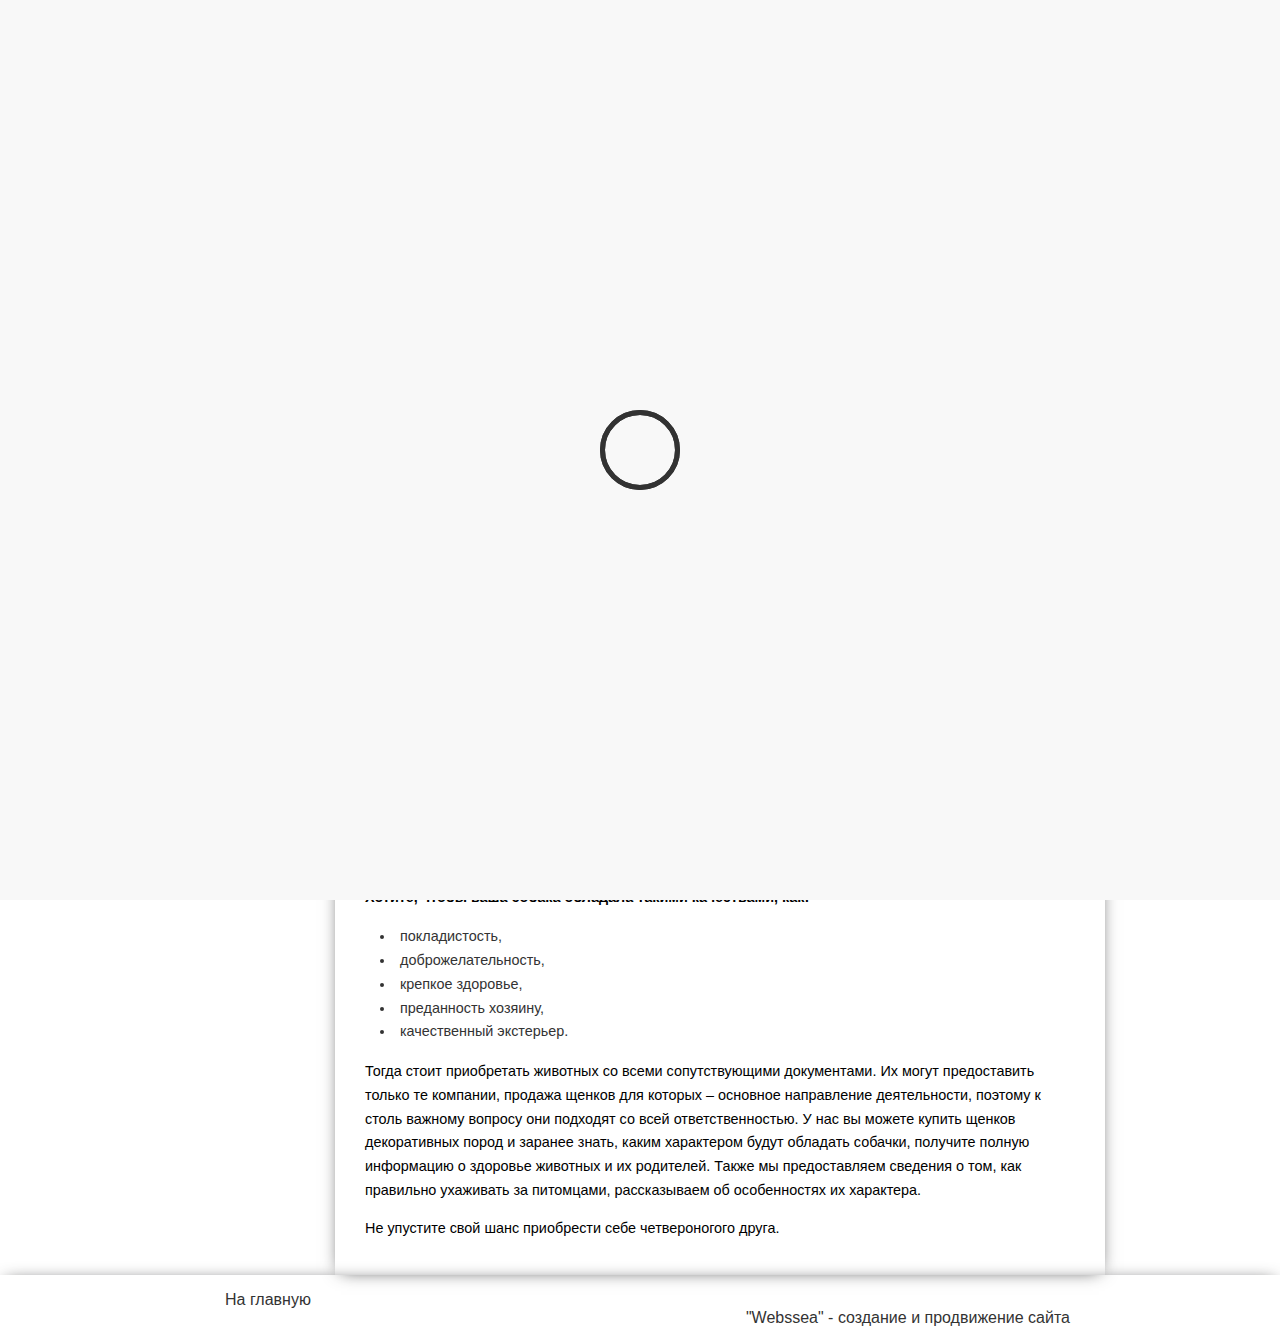
<file: minidog1/index.html>
<!DOCTYPE html>
<html lang="ru">

<head>

	<meta charset="utf-8">

	<title>Title</title>
	<meta name="description" content="">

	<meta http-equiv="X-UA-Compatible" content="IE=edge">
	<meta name="viewport" content="width=device-width, initial-scale=1, maximum-scale=1">

	<meta property="og:image" content="path/to/image.jpg">
	<link rel="shortcut icon" href="img/favicon/favicon.ico" type="image/x-icon">
	<link rel="apple-touch-icon" href="img/favicon/apple-touch-icon.png">
	<link rel="apple-touch-icon" sizes="72x72" href="img/favicon/apple-touch-icon-72x72.png">
	<link rel="apple-touch-icon" sizes="114x114" href="img/favicon/apple-touch-icon-114x114.png">

	<!-- Chrome, Firefox OS and Opera -->
	<meta name="theme-color" content="#000">
	<!-- Windows Phone -->
	<meta name="msapplication-navbutton-color" content="#000">
	<!-- iOS Safari -->
	<meta name="apple-mobile-web-app-status-bar-style" content="#000">

	<style>body { opacity: 0; overflow-x: hidden; } html { background-color: #fff; }</style>

</head>

<body>

<!-- preloader -->
<div class="preloader"><div class="pulse"></div></div>

<!-- наверх -->
<div class="top" title="Наверх"><i class="fa fa-angle-double-up"></i>
</div>

<!-- begin wrapper -->

<div class="wrapper">
	<!-- begin header -->
	<header>
<!-- /////начало верхнего меню -->
		<!-- begin main_menu -->
		<div class="main_menu">
			<div class="logo"> <a href="../index.html"> <img src="img/logo2.png"> <span class="logo_text">Mini Dog</span></a>
				<span class="span"> многопородный питомник в Одессе..  </span>
			</div>
			
			<div class="menu__icon">
				<span></span>
				<span></span>
				<span></span>
				<span></span>
			</div>

			<div class="menu__links">
			<ul>
				<li><a class="menu__links-item" href="../index.html">Щенки</a></li>
				<li><a class="menu__links-item" href="pages/article.html">Статьи</a></li>
				<li><a class="menu__links-item" href="pages/faq.html">FAQ </a></li>
				<li><a class="menu__links-item" href="#">Оставить заявку </a></li>
				</ul>
			</div>
		</div>
		<!-- end main_menu -->
<!-- /////конец верхнего меню -->
	</header>
<!-- end header -->
	<!-- begin wrapp -->
	<div class="wrapp">

			
<!-- begin sidebar -->
		<div class="sidebar">
			<ul>
				<li><a href="pages/about.html">О нас</a></li>
				<li><a href="pages/faq.html">Полезная <br>информация</a></li>
				
			</ul>



</div>
<!-- end sidebar -->
<!-- begin contents -->
<div class="contents">
	

			<div class="h1 title-block">
				<h1>Продажа щенков в Одессе</h1>
				<p class="title-p"> Чтобы посмотреть щенков нашего сайта, нажмите на картину с интересующей вас породой...</p>
			</div>
			<!-- begin view-content -->
			<div class="view-content">
				<!-- begin views-row -->
				<div class="views-row">

					<div class="image">
						
						<a href="../pages/yorkshirskiy-terer.html"><img src="img/dog/york.jpg" ></a></div>
					<div class="title"><a href="../pages/yorkshirskiy-terer.html">Йоркширский терьер</a></div>
					
				</div>
				<!-- end views-row -->
				<!-- begin views-row -->
				<div class="views-row">

					<div class="image">
						
						<a href="/pages/malteze.html"><img src="img/dog/malteze.png" ></a></div>
					<div class="title"><a href="/pages/malteze.html">Мальтийская болонка</a></div>
					
				</div>
				<!-- end views-row -->
				<!-- begin views-row -->
				<div class="views-row">

					<div class="image">
						
						<a href="/pages/chihuahua.html"><img src="img/dog/hihuahua.png" ></a></div>
					<div class="title"><a href="/pages/chihuahua.html">Чихуахуа</a></div>
					
				</div>
				<!-- end views-row -->
				<!-- begin views-row -->
				<div class="views-row">

					<div class="image">
						
						<a href="/pages/hpic.html"><img src="img/dog/hpic.png" ></a></div>
					<div class="title"><a href="/pages/hpic.html">Шпиц</a></div>
					
				</div>
				<!-- end views-row -->
				<!-- begin views-row -->
				<div class="views-row">

					<div class="image">
						
						<a href="/pages/shi-tcu.html"><img src="img/dog/hi-thu.png" width="100" height="100"></a></div>
					<div class="title"><a href="/pages/shi-tcu.html">Ши-тцу</a></div>
					
				</div>
				<!-- end views-row -->
				<!-- begin views-row -->
				<div class="views-row">

					<div class="image">
						
						<a href="pages/toy-terer.html"><img src="img/dog/toj.png" width="100" height="100"></a></div>
					<div class="title"><a href="pages/toy-terer.html">Той терьер</a></div>
					
				</div>
				<!-- end views-row -->
				<!-- begin views-row -->
				<div class="views-row">

					<div class="image">
						
						<a href="pages/german-shepherd.html"><img src="img/dog/ovharka.png" width="100" height="100"></a></div>
					<div class="title"><a href="pages/german-shepherd.html">Немецкая овчарка</a></div>
					
				</div>
				<!-- end views-row -->
				<!-- begin views-row -->
				<div class="views-row">

					<div class="image">
						
						<a href="pages/pikines.html"><img src="img/dog/pikines.png" width="100" height="100"></a></div>
					<div class="title"><a href="pages/pikines.html">Пикинес</a></div>
					
				</div>
				<!-- end views-row -->
				


			</div>
<!-- end view-content -->
<div class="content_end">
	<p>Решая завести щенка, многие хотят получить игривое, веселое животное, со спокойным и добродушным нравом. Однако далеко не все собаки обладают такими качествами, у каждого животного своя, ярко выраженная индивидуальность. Пока щенок маленький, о его будущем характере судить сложно. Особенно, если ничего не известно о его родителях, ведь именно от них собака наследует долголетие и крепкое здоровье, жизнерадостность и преданность.</p>

	<p>Сегодня продажа щенков в Москве распространена достаточно широко. Многие предлагают приобрести «бюджетный» вариант декоративных собачек. Он приемлем для тех, кто не принимает во внимание качество породы, здоровье животного, его особенности. Те же, кто хочет приобрести действительно здорового, веселого питомца с отличной генетикой и устойчивой психикой, делают это в специализированных питомниках. Нашей компанией осуществляется продажа щенков для любых целей – для участия в выставках, а также в качестве настоящего друга.</p>

	<p class="bold">Хотите, чтобы ваша собака обладала такими качествами, как:</p>
	<ul>
		<li>покладистость,</li>
		<li>доброжелательность,</li>
		<li>крепкое здоровье,</li>
		<li>преданность хозяину,</li>
		<li>качественный экстерьер.</li>
	</ul>

	<p>Тогда стоит приобретать животных со всеми сопутствующими документами. Их могут предоставить только те компании, продажа щенков для которых – основное направление деятельности, поэтому к столь важному вопросу они подходят со всей ответственностью. У нас вы можете купить щенков декоративных пород и заранее знать, каким характером будут обладать собачки, получите полную информацию о здоровье животных и их родителей. Также мы предоставляем сведения о том, как правильно ухаживать за питомцами, рассказываем об особенностях их характера.</p>

	<p>Не упустите свой шанс приобрести себе четвероногого друга.</p>


</div>
			
		</div>
<!-- end contents -->




	</div>
<!-- end wrapp -->



	</div>
	<!-- end wrapper -->
	<!-- begin footer -->
	<div class="footer">
	
			<div class="up"><a href="../index.html">На главную</a></div>
				
			<div class="webssea">
				<a href="#">"Webssea" - создание и продвижение сайта</a>
			</div>
		
	</div>
	<!-- end footer -->
	
	<link rel="stylesheet" href="css/main.min.css">
	
	


	<script src="js/scripts.min.js"></script>

</body>
</html>
</file>
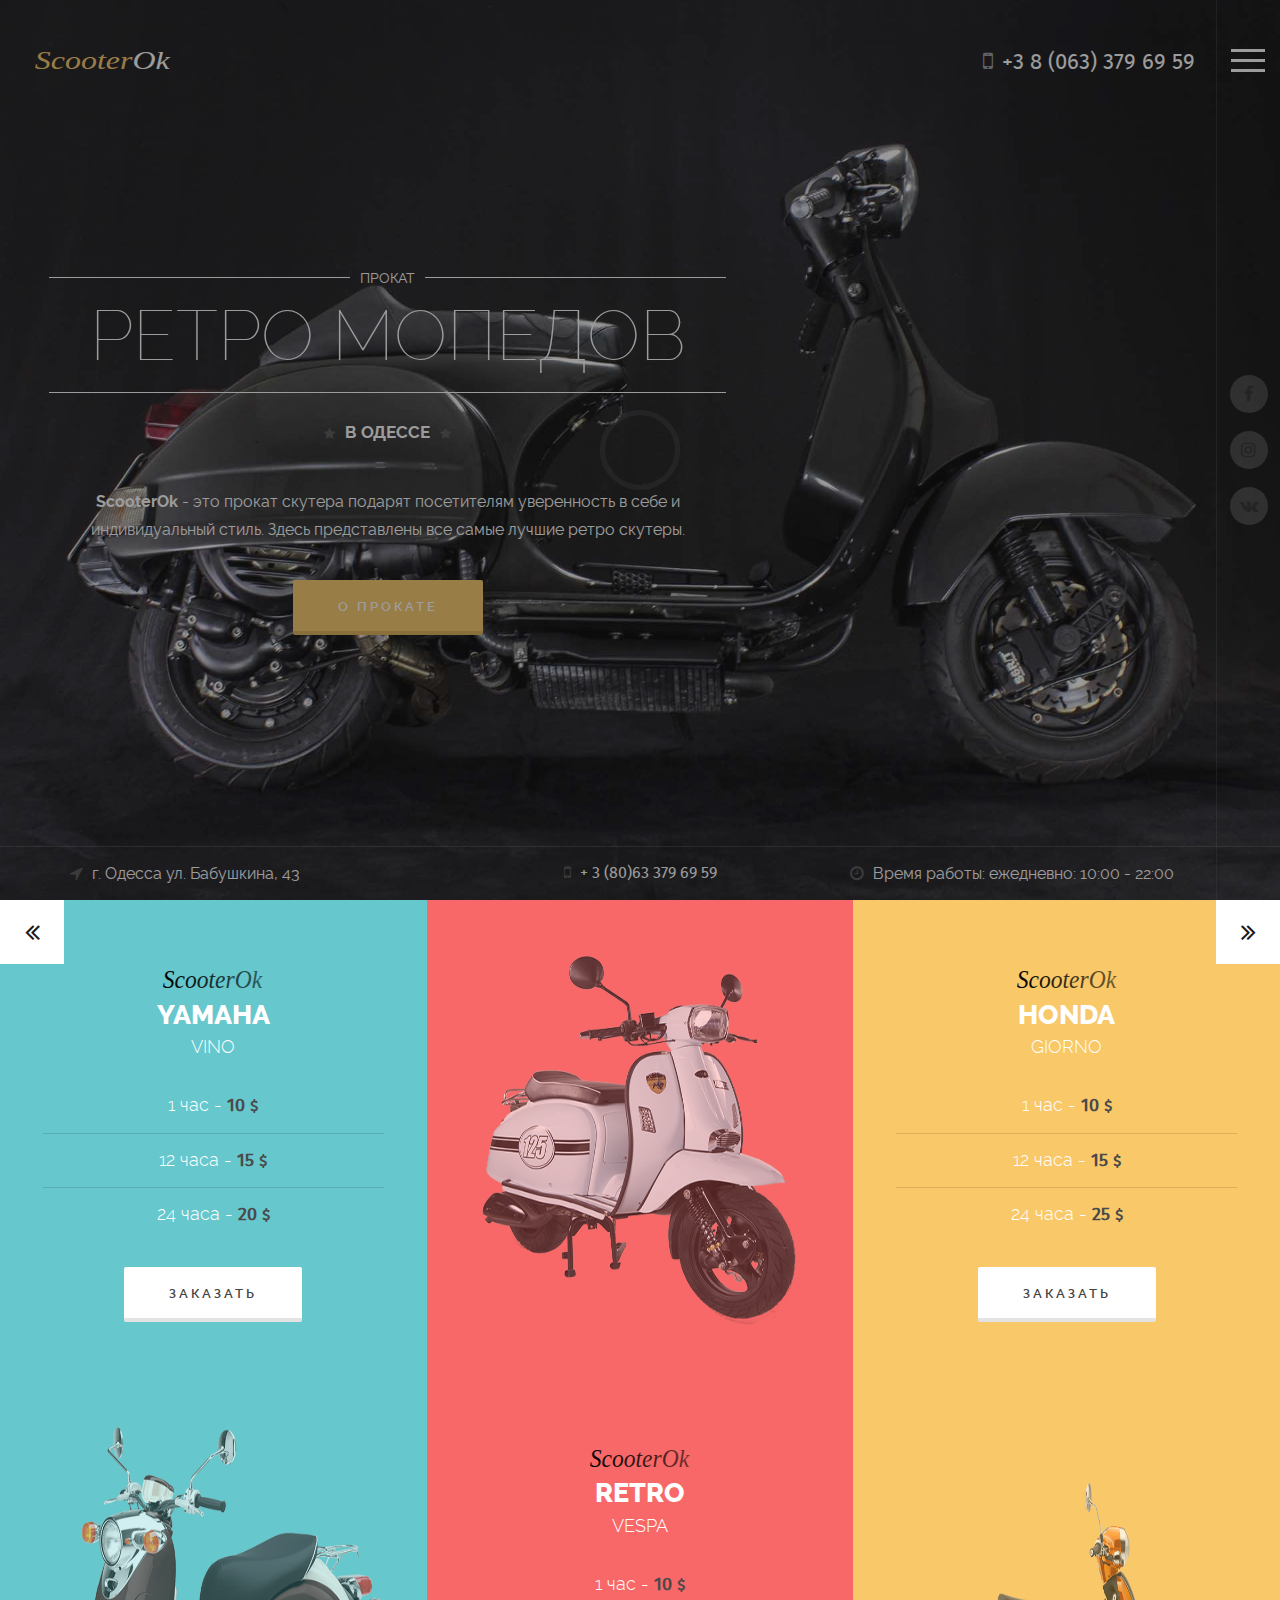
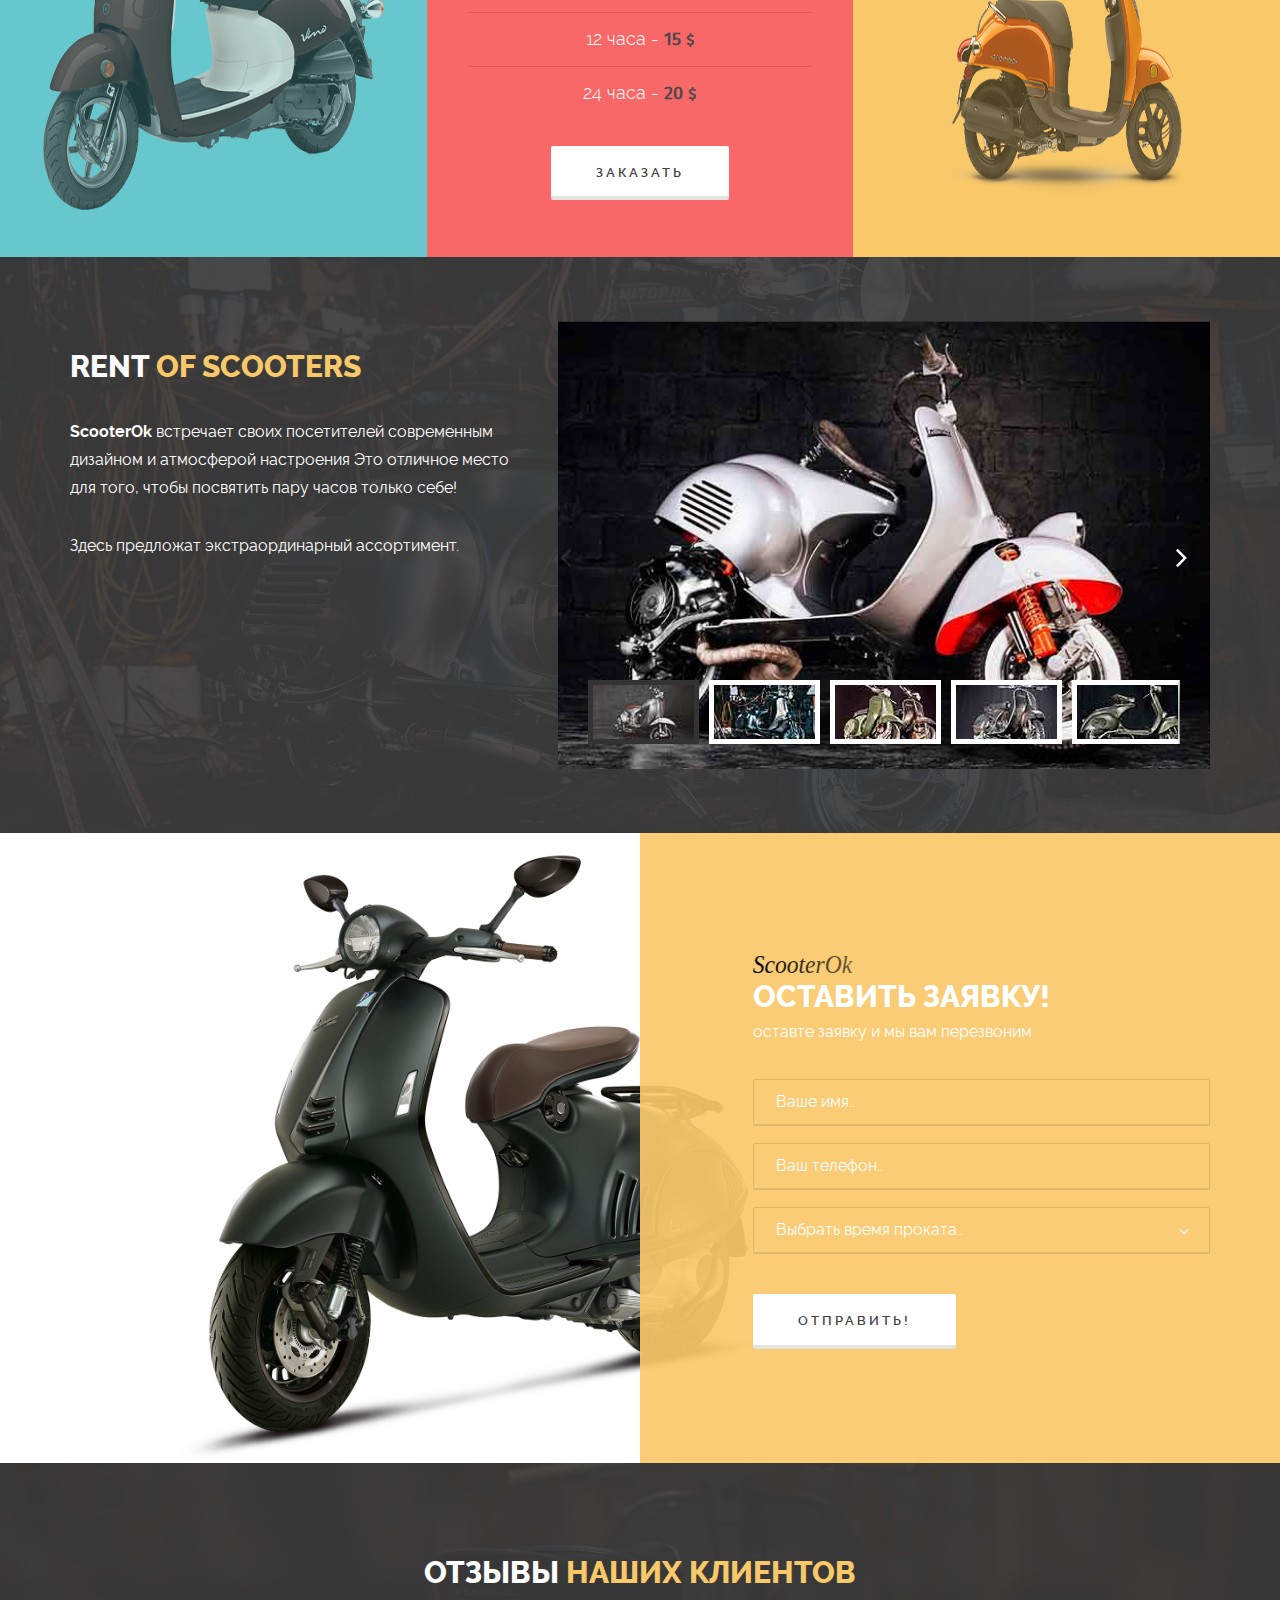
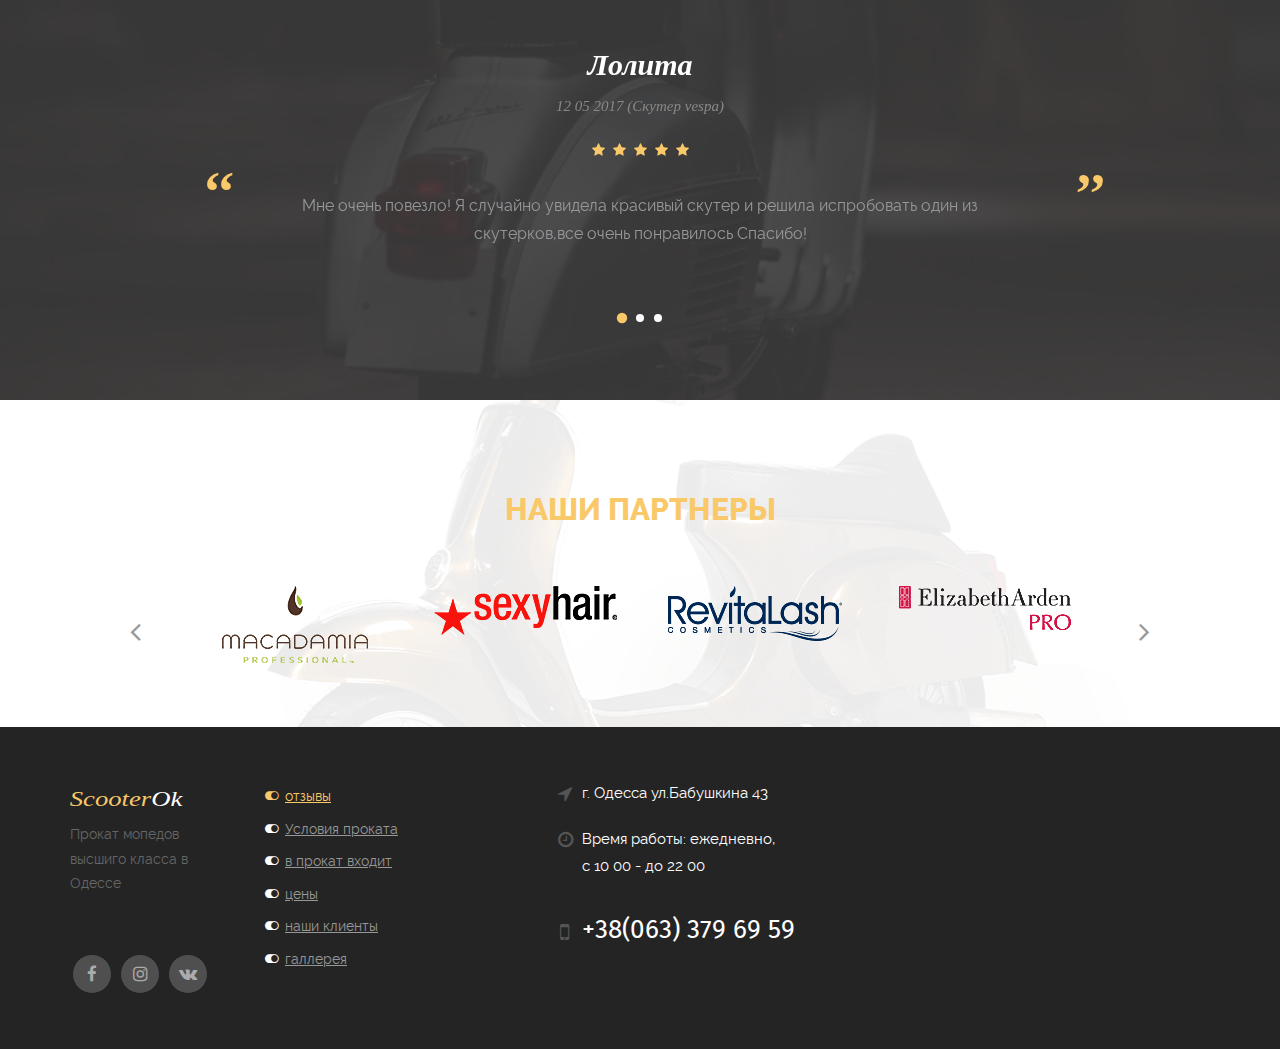
<file: scooterok/index.html>
<!DOCTYPE html>
<html lang="ru">

<head>

	<meta charset="utf-8">

	<title>ScooterOk</title>
	<meta name="description" content="">

	<meta http-equiv="X-UA-Compatible" content="IE=edge">
	<meta name="viewport" content="width=device-width, initial-scale=1, maximum-scale=1">

	<meta property="og:image" content="path/to/image.jpg">
	<link rel="shortcut icon" href="img/favicon/favicon.ico" type="image/x-icon">
	<link rel="apple-touch-icon" href="img/favicon/apple-touch-icon.png">
	<link rel="apple-touch-icon" sizes="72x72" href="img/favicon/apple-touch-icon-72x72.png">
	<link rel="apple-touch-icon" sizes="114x114" href="img/favicon/apple-touch-icon-114x114.png">

	<!-- Chrome, Firefox OS and Opera -->
	<meta name="theme-color" content="#1a1a1a">
	<!-- Windows Phone -->
	<meta name="msapplication-navbutton-color" content="#1a1a1a">
	<!-- iOS Safari -->
	<meta name="apple-mobile-web-app-status-bar-style" content="#1a1a1a">

	<style>body { opacity: 0; overflow-x: hidden; } html { background-color: #1a1a1a; }</style>

</head>

<body class="ishome">

	<div class="preloader"><div class="pulse"></div></div>


	<div id="my-page">

		<div id="my-header"></div>
		<header class="site-header" style="background-image:url(img/top-bg22.jpg); " >

			<!-- begin top-line -->
			<div class="top-line">
				<a href="#" class="logo" > <img src="img/logo-1.svg" alt="салон красоты"> </a>
				<div class="phone hidden-xs">      	<i class="fa fa-mobile" ></i> +3 8 (063) 379 69 59</div>
				<a href="#my-menu" class="hamburger hamburger--emphatic " >
					<span class="hamburger-box"><span class="hamburger-inner"></span></span>
				</a>

				<nav id="my-menu">
					<ul>
						<li><a href="#">В прокат входит</a></li>
						<li><a href="#price">цены</a></li>
						<li><a href="#">условия проката</a></li>
						<li><a href="#">приятный бонус</a></li>
						<li><a href="#">контакты</a></li>
						<li><a href="#">галлерея</a></li>
						<li><a href="#">Новости</a></li>
						<li><a href="#">Прейс-лист</a></li>
						<li><a href="#">Наши серификаты</a></li>
						<li><a href="#">О прокате</a></li>
					</ul>
				</nav>
			</div>
			<!-- end top-line -->

			<!-- begin header-flex -->
			<div class="header-flex">
				<div class="flex-center">
					<div class="conteiner">
						<div class="row">
							<div class="col-sm-7 col-xs-10">

								<div class="header-composition">

									<div class="welcome"> 

										<p><span>Прокат</span></p>
										<h1 class="h1">Ретро мопедов</h1>
										<strong><i class="fa fa-star"></i>В ОДЕССЕ<i class="fa fa-star"></i></strong>
									</div>

									<p><strong>ScooterOk</strong> - это прокат скутера подарят посетителям уверенность в себе и индивидуальный стиль. Здесь представлены все самые лучшие ретро скутеры.</p>

									<a href="#" class="button">О прокате</a>

								</div>

							</div>
						</div>
					</div>


				</div>
			</div>
			<!-- end header-flex -->
			<!-- begin header-social -->
			<div class="header-social">
				<nav class="soc">
					<ul>
						<li><a href="#"><i class="fa fa-facebook"></i></a></li>
						<li><a href="#"><i class="fa fa-instagram"></i></a></li>
						<li><a href="#"><i class="fa fa-vk"></i></a></li>
					</ul>
				</nav>
			</div>
<!-- end header-social -->

			<!-- begin header-contacts -->
			<div class="header-contacts">
				<div class="container">
					<div class="row">
						<div class="col-md-4 col-sm-6">
							<i class="fa fa-location-arrow"></i>
							г. Одесса ул. Бабушкина, 43 
						</div>
						<div class="col-md-4 col-sm-6 ">
							<div class="phone-h "><i class="fa fa-mobile"></i>
							+ 3 (80)63 379 69 59</div>
						</div>
						<div class="col-md-4 hidden-sm hidden-xs">
							<i class="fa fa-clock-o"></i>
							Время работы: ежедневно: 10:00 - 22:00 
						</div>
					</div>
				</div>
			</div>
<!-- end header-contacts -->
		</header>
<!-- begin my-content -->
<div class="my-content">
	<section class="s-services">
		<!-- begin owl carousel carousel-services -->
		<div class="owl-carousel carousel-services">
			<div class="carousel-services-item" id="price">
				<div class="carousel-services-content">
					<div class="carousel-services-composition">
						<div class="carousel-logo"><img src="img/logo-2.svg" alt="S mitler"></div>

						<h3 class="h3">Yamaha Vino</h3>
						<ul class="carousel-services-list">
							<li>1 час  - <strong>10 <i class="fa fa-dollar"></i></strong></li>
							<li>12 часа - <strong>15 <i class="fa fa-dollar"></i></strong></li>
							<li>24 часа - <strong>20 <i class="fa fa-dollar"></i></strong></li>
							
						</ul>
						<a href="#" class="button button-white">Заказать</a>
					</div>
				</div>
				<div class="carousel-services-image" style="background-image: url(img/services/vino.png);">
					
				</div>
			</div>
			<div class="carousel-services-item">
				<div class="carousel-services-content">
					<div class="carousel-services-composition">
						<div class="carousel-logo"><img src="img/logo-2.svg" alt="S mitler"></div>

						<h3 class="h3">Retro Vespa</h3>
						<ul class="carousel-services-list">
						<li>1 час  - <strong>10 <i class="fa fa-dollar"></i></strong></li>
							<li>12 часа - <strong>15 <i class="fa fa-dollar"></i></strong></li>
							<li>24 часа - <strong>20 <i class="fa fa-dollar"></i></strong></li>
						</ul>
						<a href="#" class="button button-white">Заказать</a>
					</div>
				</div>
				<div class="carousel-services-image" style="background-image: url(img/services/vespa2.png);">
					
				</div>
			</div>
			<div class="carousel-services-item">
				<div class="carousel-services-content">
					<div class="carousel-services-composition">
						<div class="carousel-logo"><img src="img/logo-2.svg" alt="S mitler"></div>

						<h3 class="h3">Honda Giorno</h3>
						<ul class="carousel-services-list">
							<li>1 час  - <strong>10 <i class="fa fa-dollar"></i></strong></li>
							<li>12 часа - <strong>15 <i class="fa fa-dollar"></i></strong></li>
							<li>24 часа - <strong>25 <i class="fa fa-dollar"></i></strong></li>
						</ul>
						<a href="#" class="button button-white">Заказать</a>
					</div>
				</div>
				<div class="carousel-services-image" style="background-image: url(img/services/giorno.png);">
					
				</div>
			</div>
			<div class="carousel-services-item">
				<div class="carousel-services-content">
					<div class="carousel-services-composition">
						<div class="carousel-logo"><img src="img/logo-2.svg" alt="S mitler"></div>

						<h3 class="h3">Honda Joker</h3>
						<ul class="carousel-services-list">
							<li>1 час  - <strong>10 <i class="fa fa-dollar"></i></strong></li>
							<li>12 часа - <strong>15 <i class="fa fa-dollar"></i></strong></li>
							<li>24 часа - <strong>30 <i class="fa fa-dollar"></i></strong></li>
						</ul>
						<a href="#" class="button button-white">Заказать</a>
					</div>
				</div>
				<div class="carousel-services-image" style="background-image: url(img/services/joker.png);">
					
				</div>
			</div>
			
			
			<!-- end owl-carousel carousel-services -->
		</div>
	</section>
	<!-- begin s-king inverse section-overley -->
<section class="s-king inverse section-overlay" style=" background-image: url(img/about/about_bg.jpg);">
	<div class="container">
		<div class="row">
			<div class="col-md-5">
				<h2 class="h2">Rent of Scooters</h2>
				<p><strong>ScooterOk</strong> встречает своих посетителей современным дизайном и атмосферой настроения Это отличное место для того, чтобы посвятить пару часов только себе!</p>
				<p>Здесь предложат экстраординарный ассортимент.</p>
			</div>
			<div class="col-md-7">
				<div class=" section-gallery fotorama"  data-nav="thumbs" data-thumbwidth="111px" data-thumbheght="65px" data-thumbborderwidth="5" data-thumbmargin="10" data-width="100%">
					<a href="img/about/small/foto-1.jpg"><img src="img/about/thumb/foto-1.jpg" alt=""></a>
					<a href="img/about/small/foto-2.jpg"><img src="img/about/thumb/foto-2.jpg" alt=""></a>
					<a href="img/about/small/foto-3.jpg"><img src="img/about/thumb/foto-3.jpg" alt=""></a>
					<a href="img/about/small/foto-4.jpg"><img src="img/about/thumb/foto-4.jpg" alt=""></a>
					<a href="img/about/small/foto-5.jpg"><img src="img/about/thumb/foto-5.jpg" alt=""></a>
					<a href="img/about/small/foto-6.jpg"><img src="img/about/thumb/foto-6.jpg" alt=""></a>
					

				</div>



			</div>
		</div>
	</div>
</section>
	<!-- end s-king inverse section-overley -->
	
<!-- begin s-call inverse -->
	<section class="s-call inverse" style="background-image: url(img/feedback/feedback_bg.jpg);" >
		
		<div class="container">
			<div class="row">
				<div class="col-md-5 col-md-offset-7 col-sm-6 col-sm-offset-6">
					<form class="callback">
						<div class="success"><span>Спасибо за заявку!</span></div>
<!-- Hidden Required Fields -->
						<input type="hidden" name="project_name" value="Smitler">
						<input type="hidden" name="admin_email" value="mikhail.od@gmail.com">
						<input type="hidden" name="form_subject" value="Заявка с сайта смитлер">
<!-- END Hidden Required Fields -->

						<input type="hidden" name="Страница" value="">

						<div class="callback-logo"> <img src="img/logo-2.svg" alt="Smitler"> </div>
						<div class="formhead h2">Оставить заявку!</div>
						<p>оставте заявку и мы вам перезвоним</p>
						<input type="text" name="Имя" placeholder="Ваше имя.." required>
						<input type="text" name="телефон" placeholder="Ваш телефон.." required>
						<select name="Услуга">
							<option value disabled selected>Выбрать время проката..</option>
							<option>на 1 час</option>
							<option>на 12 часов</option>
							<option>на 24 часа</option>
							<option>на 3 дня</option>
							<option>на 7 дней</option>
						</select>
						<button class="button button-white">отправить!</button>
					</form>
				</div>
			</div>
		</div>
		
	</section>
<!-- end s-call inverse -->

<!-- begin s-review.inverse.section-overlay -->
<section class="s-review inverse section-overlay" style="background-image: url(img/reviews_bg.jpg);">
	<div class="container">
		<div class="row">
			

			<div class="col-sm-12">
				<h2 class="h2 text-center h-first">Отзывы наших клиентов</h2>
			</div>
			<div class="col-sm-8 col-sm-offset-2">
				<div class="quotes"></div>

				<div class="owl-carousel reviews">
					<div class="review">
						<div class="review-header">Лолита</div>
						<div class="review-date">12 05 2017 (Скутер vespa)</div>
						<div class="review-stars">
							<i class="fa fa-star"></i>
							<i class="fa fa-star"></i>
							<i class="fa fa-star"></i>
							<i class="fa fa-star"></i>
							<i class="fa fa-star"></i>
						</div>
						<div class="review-text">
							Мне очень повезло! Я случайно увидела красивый скутер и решила испробовать один из скутерков,все очень понравилось Спасибо!
						</div>
					</div>
					<div class="review">
						<div class="review-header">Максим</div>
						<div class="review-date">12 02 2017 (скутер Vino)</div>
						<div class="review-stars">
							<i class="fa fa-star"></i>
							<i class="fa fa-star"></i>
							<i class="fa fa-star"></i>
							<i class="fa fa-star"></i>
							<i class="fa fa-star"></i>
						</div>
						<div class="review-text">
							Мне очень повезло! прокат просто класс! рекомендую...
						</div>
					</div>
					<div class="review">
						<div class="review-header">Александра</div>
						<div class="review-date">12 12 2016 (joker)</div>
						<div class="review-stars">
							<i class="fa fa-star"></i>
							<i class="fa fa-star"></i>
							<i class="fa fa-star"></i>
							<i class="fa fa-star"></i>
							<i class="fa fa-star"></i>
						</div>
						<div class="review-text">
						 Брали на день очень весело провели время, с радостью, и на позитиве посмотрели весь город!
						</div>
					</div>
				</div>

			</div>
		</div>
	</div>
</section>
<!-- end s-review.inverse.section-overlay -->
<!-- begin s-partners cection-overlay -->
<section class="s-partners section-overlay" style="background-image: url(img/partners_bg.jpg);">
	<div class="container">
		<div class="row">
			<div class="col-sm-12">
				<h2 class="h2 text-center">Наши партнеры</h2>
				<div class="col-sm-10 col-sm-offset-1">
					
					<div class="owl-carousel partners">
						
						<div class="partner">
							<img src="img/partners/brend1.png" alt="партнер">
						</div>

						<div class="partner">
							<img src="img/partners/brend2.png" alt="партнер">
						</div>

						<div class="partner">
							<img src="img/partners/brend3.png" alt="партнер">
						</div>

						<div class="partner">
							<img src="img/partners/brend4.png" alt="партнер">
						</div>

						<div class="partner">
							<img src="img/partners/brend1.png" alt="партнер">
						</div>

						<div class="partner">
							<img src="img/partners/brend2.png" alt="партнер">
						</div>

					</div>


				</div>
			</div>
		</div>
	</div>
</section>
<!-- end s-partners cection-overlay -->
</div>
<!-- end my-content -->

		<!-- begin my-footer -->
	<div id="my-footer">

		<div class="main-footer">
			<div class="container">
				<div class="row">
					<div class="col-lg-2 col-sm-4 col-xs-12"><div class="footer-column">
						
						<img src="img/logo-1.svg" alt="салон красоты" class="logo-footer">
						<p>Прокат мопедов <br>высшиго класса в Одессе </p>
						<div class="social-footer">
							<nav class="soc">
								<ul>
									<li><a href="#"><i class="fa fa-facebook"></i></a></li>
									<li><a href="#"><i class="fa fa-instagram"></i></a></li>
									<li><a href="#"><i class="fa fa-vk"></i></a></li>
								</ul>
							</nav>
						</div>

					</div></div>
					<div class="col-lg-3 col-sm-4 col-xs-12">
						<div class="footer-column">
						<nan class="footer-menu">
							<ul>
								<li class="active"><a href="">отзывы</a></li>
								<li><a href="#">Условия проката</a></li>
								<li><a href="#">в прокат входит</a></li>
								<li><a href="#">цены</a></li>
								<li><a href="#">наши клиенты</a></li>
								<li><a href="#">галлерея</a></li>
							</ul>
						</nan>
					</div>
				</div>
					<div class="col-lg-3 col-sm-4 col-xs-12">
						<div class="footer-column">
						<p class="footer-addr"><i class="fa fa-location-arrow"></i> г. Одесса ул.Бабушкина 43 </p>
						<p class="footer-addr"><i class="fa fa-clock-o"></i>Время работы: ежедневно,<br> с 10 00 - до 22 00</p>
						<p class="footer-addr"><span class="footer-phone"><i class="fa fa-mobile"></i> +38(063) 379 69 59</span></p>
					</div>
				</div>
					<div class="col-lg-4 col-sm-12 col-xs-12">
						<div class="footer-column">
						<div class="map"><iframe src="https://www.google.com/maps/embed?pb=!1m16!1m12!1m3!1d931.695809905402!2d30.74120432196865!3d46.39110229078066!2m3!1f0!2f0!3f0!3m2!1i1024!2i768!4f13.1!2m1!1z0L7QtNC10YHRgdCwINGD0Lsg0LHQsNCx0YPRiNC60LjQvdCwIA!5e0!3m2!1sru!2sua!4v1510828842225" width="100%" height="200" frameborder="0" style="border:0" allowfullscreen></iframe></div>
					</div>
				</div>
				</div>
			</div>
		</div>
		
	</div>
		<!-- end my-footer -->

	</div>
	
	<div class="top" title="Наверх"><i class="fa fa-angle-double-up"></i></div>
	
	<link rel="stylesheet" href="css/main.min.css">
	<script src="js/scripts.min.js"></script>


</body>
</html>
</file>
<file: minidog1/css/main.min.css>
@font-face {
  font-family: "raleway";
  font-weight: normal;
  font-style: normal;
  src: url("../fonts/ralewayregular/ralewayregular.eot");
  src: url("../fonts/ralewayregular/ralewayregular.eot?#iefix") format("embedded-opentype"), url("../fonts/ralewayregular/ralewayregular.woff") format("woff"), url("../fonts/ralewayregular/ralewayregular.ttf") format("truetype");
}

@font-face {
  font-family: "raleway";
  font-weight: bold;
  font-style: normal;
  src: url("../fonts/ralewaybold/ralewaybold.eot");
  src: url("../fonts/ralewaybold/ralewaybold.eot?#iefix") format("embedded-opentype"), url("../fonts/ralewaybold/ralewaybold.woff") format("woff"), url("../fonts/ralewaybold/ralewaybold.ttf") format("truetype");
}

@font-face {
  font-family: "raleway";
  font-weight: 800;
  font-style: normal;
  src: url("../fonts/ralewayextrabold/ralewayextrabold.eot");
  src: url("../fonts/ralewayextrabold/ralewayextrabold.eot?#iefix") format("embedded-opentype"), url("../fonts/ralewayextrabold/ralewayextrabold.woff") format("woff"), url("../fonts/ralewayextrabold/ralewayextrabold.ttf") format("truetype");
}

@font-face {
  font-family: "raleway";
  font-weight: 300;
  font-style: normal;
  src: url("../fonts/ralewaylight/ralewaylight.eot");
  src: url("../fonts/ralewaylight/ralewaylight.eot?#iefix") format("embedded-opentype"), url("../fonts/ralewaylight/ralewaylight.woff") format("woff"), url("../fonts/ralewaylight/ralewaylight.ttf") format("truetype");
}

@font-face {
  font-family: "raleway";
  font-weight: 600;
  font-style: normal;
  src: url("../fonts/ralewaysemibold/ralewaysemibold.eot");
  src: url("../fonts/ralewaysemibold/ralewaysemibold.eot?#iefix") format("embedded-opentype"), url("../fonts/ralewaysemibold/ralewaysemibold.woff") format("woff"), url("../fonts/ralewaysemibold/ralewaysemibold.ttf") format("truetype");
}

@font-face {
  font-family: "raleway";
  font-weight: 100;
  font-style: normal;
  src: url("../fonts/ralewaythin/ralewaythin.eot");
  src: url("../fonts/ralewaythin/ralewaythin.eot?#iefix") format("embedded-opentype"), url("../fonts/ralewaythin/ralewaythin.woff") format("woff"), url("../fonts/ralewaythin/ralewaythin.ttf") format("truetype");
}

@font-face {
  font-family: "firasans";
  font-weight: normal;
  font-style: normal;
  src: url("../fonts/firasansregular/firasansregular.eot");
  src: url("../fonts/firasansregular/firasansregular.eot?#iefix") format("embedded-opentype"), url("../fonts/firasansregular/firasansregular.woff") format("woff"), url("../fonts/firasansregular/firasansregular.ttf") format("truetype");
}

@font-face {
  font-family: "fontawesome";
  font-weight: normal;
  font-style: normal;
  src: url("../fonts/fontawesome/fontawesome.eot");
  src: url("../fonts/fontawesome/fontawesome.eot?#iefix") format("embedded-opentype"), url("../fonts/fontawesome/fontawesome.woff") format("woff"), url("../fonts/fontawesome/fontawesome.ttf") format("truetype");
}

/*!
 *  Font Awesome 4.7.0 by @davegandy - http://fontawesome.io - @fontawesome
 *  License - http://fontawesome.io/license (Font: SIL OFL 1.1, CSS: MIT License)
 */

@font-face {
  font-family: 'FontAwesome';
  src: url(".eot?v=4.7.0");
  src: url("../fonts/fontawesome/fontawesome-webfont.eot?#iefix&v=4.7.0") format("embedded-opentype"), url("../fonts/fontawesome/fontawesome-webfont.woff2?v=4.7.0") format("woff2"), url("../fonts/fontawesome/fontawesome-webfont.woff?v=4.7.0") format("woff"), url("../fonts/fontawesome/fontawesome-webfont.ttf?v=4.7.0") format("truetype"), url("../fonts/fontawesome/fontawesome-webfont.svg?v=4.7.0#fontawesomeregular") format("svg");
  font-weight: normal;
  font-style: normal;
}

.fa {
  display: inline-block;
  font: normal normal normal 14px/1 FontAwesome;
  font-size: inherit;
  text-rendering: auto;
  -webkit-font-smoothing: antialiased;
  -moz-osx-font-smoothing: grayscale;
}

.fa-lg {
  font-size: 1.33333333em;
  line-height: .75em;
  vertical-align: -15%;
}

.fa-2x {
  font-size: 2em;
}

.fa-3x {
  font-size: 3em;
}

.fa-4x {
  font-size: 4em;
}

.fa-5x {
  font-size: 5em;
}

.fa-fw {
  width: 1.28571429em;
  text-align: center;
}

.fa-ul {
  padding-left: 0;
  margin-left: 2.14285714em;
  list-style-type: none;
}

.fa-ul > li {
  position: relative;
}

.fa-li {
  position: absolute;
  left: -2.14285714em;
  width: 2.14285714em;
  top: .14285714em;
  text-align: center;
}

.fa-li.fa-lg {
  left: -1.85714286em;
}

.fa-border {
  padding: .2em .25em .15em;
  border: solid .08em #eee;
  -webkit-border-radius: .1em;
          border-radius: .1em;
}

.fa-pull-left {
  float: left;
}

.fa-pull-right {
  float: right;
}

.fa.fa-pull-left {
  margin-right: .3em;
}

.fa.fa-pull-right {
  margin-left: .3em;
}

.pull-right {
  float: right;
}

.pull-left {
  float: left;
}

.fa.pull-left {
  margin-right: .3em;
}

.fa.pull-right {
  margin-left: .3em;
}

.fa-spin {
  -webkit-animation: fa-spin 2s infinite linear;
  animation: fa-spin 2s infinite linear;
}

.fa-pulse {
  -webkit-animation: fa-spin 1s infinite steps(8);
  animation: fa-spin 1s infinite steps(8);
}

@-webkit-keyframes fa-spin {
  0% {
    -webkit-transform: rotate(0deg);
    transform: rotate(0deg);
  }

  100% {
    -webkit-transform: rotate(359deg);
    transform: rotate(359deg);
  }
}

@keyframes fa-spin {
  0% {
    -webkit-transform: rotate(0deg);
    transform: rotate(0deg);
  }

  100% {
    -webkit-transform: rotate(359deg);
    transform: rotate(359deg);
  }
}

.fa-rotate-90 {
  -ms-filter: "progid:DXImageTransform.Microsoft.BasicImage(rotation=1)";
  -webkit-transform: rotate(90deg);
  -ms-transform: rotate(90deg);
  transform: rotate(90deg);
}

.fa-rotate-180 {
  -ms-filter: "progid:DXImageTransform.Microsoft.BasicImage(rotation=2)";
  -webkit-transform: rotate(180deg);
  -ms-transform: rotate(180deg);
  transform: rotate(180deg);
}

.fa-rotate-270 {
  -ms-filter: "progid:DXImageTransform.Microsoft.BasicImage(rotation=3)";
  -webkit-transform: rotate(270deg);
  -ms-transform: rotate(270deg);
  transform: rotate(270deg);
}

.fa-flip-horizontal {
  -ms-filter: "progid:DXImageTransform.Microsoft.BasicImage(rotation=0, mirror=1)";
  -webkit-transform: scale(-1, 1);
  -ms-transform: scale(-1, 1);
  transform: scale(-1, 1);
}

.fa-flip-vertical {
  -ms-filter: "progid:DXImageTransform.Microsoft.BasicImage(rotation=2, mirror=1)";
  -webkit-transform: scale(1, -1);
  -ms-transform: scale(1, -1);
  transform: scale(1, -1);
}

:root .fa-rotate-90,
:root .fa-rotate-180,
:root .fa-rotate-270,
:root .fa-flip-horizontal,
:root .fa-flip-vertical {
  -webkit-filter: none;
          filter: none;
}

.fa-stack {
  position: relative;
  display: inline-block;
  width: 2em;
  height: 2em;
  line-height: 2em;
  vertical-align: middle;
}

.fa-stack-1x,
.fa-stack-2x {
  position: absolute;
  left: 0;
  width: 100%;
  text-align: center;
}

.fa-stack-1x {
  line-height: inherit;
}

.fa-stack-2x {
  font-size: 2em;
}

.fa-inverse {
  color: #fff;
}

.fa-glass:before {
  content: "\f000";
}

.fa-music:before {
  content: "\f001";
}

.fa-search:before {
  content: "\f002";
}

.fa-envelope-o:before {
  content: "\f003";
}

.fa-heart:before {
  content: "\f004";
}

.fa-star:before {
  content: "\f005";
}

.fa-star-o:before {
  content: "\f006";
}

.fa-user:before {
  content: "\f007";
}

.fa-film:before {
  content: "\f008";
}

.fa-th-large:before {
  content: "\f009";
}

.fa-th:before {
  content: "\f00a";
}

.fa-th-list:before {
  content: "\f00b";
}

.fa-check:before {
  content: "\f00c";
}

.fa-remove:before,
.fa-close:before,
.fa-times:before {
  content: "\f00d";
}

.fa-search-plus:before {
  content: "\f00e";
}

.fa-search-minus:before {
  content: "\f010";
}

.fa-power-off:before {
  content: "\f011";
}

.fa-signal:before {
  content: "\f012";
}

.fa-gear:before,
.fa-cog:before {
  content: "\f013";
}

.fa-trash-o:before {
  content: "\f014";
}

.fa-home:before {
  content: "\f015";
}

.fa-file-o:before {
  content: "\f016";
}

.fa-clock-o:before {
  content: "\f017";
}

.fa-road:before {
  content: "\f018";
}

.fa-download:before {
  content: "\f019";
}

.fa-arrow-circle-o-down:before {
  content: "\f01a";
}

.fa-arrow-circle-o-up:before {
  content: "\f01b";
}

.fa-inbox:before {
  content: "\f01c";
}

.fa-play-circle-o:before {
  content: "\f01d";
}

.fa-rotate-right:before,
.fa-repeat:before {
  content: "\f01e";
}

.fa-refresh:before {
  content: "\f021";
}

.fa-list-alt:before {
  content: "\f022";
}

.fa-lock:before {
  content: "\f023";
}

.fa-flag:before {
  content: "\f024";
}

.fa-headphones:before {
  content: "\f025";
}

.fa-volume-off:before {
  content: "\f026";
}

.fa-volume-down:before {
  content: "\f027";
}

.fa-volume-up:before {
  content: "\f028";
}

.fa-qrcode:before {
  content: "\f029";
}

.fa-barcode:before {
  content: "\f02a";
}

.fa-tag:before {
  content: "\f02b";
}

.fa-tags:before {
  content: "\f02c";
}

.fa-book:before {
  content: "\f02d";
}

.fa-bookmark:before {
  content: "\f02e";
}

.fa-print:before {
  content: "\f02f";
}

.fa-camera:before {
  content: "\f030";
}

.fa-font:before {
  content: "\f031";
}

.fa-bold:before {
  content: "\f032";
}

.fa-italic:before {
  content: "\f033";
}

.fa-text-height:before {
  content: "\f034";
}

.fa-text-width:before {
  content: "\f035";
}

.fa-align-left:before {
  content: "\f036";
}

.fa-align-center:before {
  content: "\f037";
}

.fa-align-right:before {
  content: "\f038";
}

.fa-align-justify:before {
  content: "\f039";
}

.fa-list:before {
  content: "\f03a";
}

.fa-dedent:before,
.fa-outdent:before {
  content: "\f03b";
}

.fa-indent:before {
  content: "\f03c";
}

.fa-video-camera:before {
  content: "\f03d";
}

.fa-photo:before,
.fa-image:before,
.fa-picture-o:before {
  content: "\f03e";
}

.fa-pencil:before {
  content: "\f040";
}

.fa-map-marker:before {
  content: "\f041";
}

.fa-adjust:before {
  content: "\f042";
}

.fa-tint:before {
  content: "\f043";
}

.fa-edit:before,
.fa-pencil-square-o:before {
  content: "\f044";
}

.fa-share-square-o:before {
  content: "\f045";
}

.fa-check-square-o:before {
  content: "\f046";
}

.fa-arrows:before {
  content: "\f047";
}

.fa-step-backward:before {
  content: "\f048";
}

.fa-fast-backward:before {
  content: "\f049";
}

.fa-backward:before {
  content: "\f04a";
}

.fa-play:before {
  content: "\f04b";
}

.fa-pause:before {
  content: "\f04c";
}

.fa-stop:before {
  content: "\f04d";
}

.fa-forward:before {
  content: "\f04e";
}

.fa-fast-forward:before {
  content: "\f050";
}

.fa-step-forward:before {
  content: "\f051";
}

.fa-eject:before {
  content: "\f052";
}

.fa-chevron-left:before {
  content: "\f053";
}

.fa-chevron-right:before {
  content: "\f054";
}

.fa-plus-circle:before {
  content: "\f055";
}

.fa-minus-circle:before {
  content: "\f056";
}

.fa-times-circle:before {
  content: "\f057";
}

.fa-check-circle:before {
  content: "\f058";
}

.fa-question-circle:before {
  content: "\f059";
}

.fa-info-circle:before {
  content: "\f05a";
}

.fa-crosshairs:before {
  content: "\f05b";
}

.fa-times-circle-o:before {
  content: "\f05c";
}

.fa-check-circle-o:before {
  content: "\f05d";
}

.fa-ban:before {
  content: "\f05e";
}

.fa-arrow-left:before {
  content: "\f060";
}

.fa-arrow-right:before {
  content: "\f061";
}

.fa-arrow-up:before {
  content: "\f062";
}

.fa-arrow-down:before {
  content: "\f063";
}

.fa-mail-forward:before,
.fa-share:before {
  content: "\f064";
}

.fa-expand:before {
  content: "\f065";
}

.fa-compress:before {
  content: "\f066";
}

.fa-plus:before {
  content: "\f067";
}

.fa-minus:before {
  content: "\f068";
}

.fa-asterisk:before {
  content: "\f069";
}

.fa-exclamation-circle:before {
  content: "\f06a";
}

.fa-gift:before {
  content: "\f06b";
}

.fa-leaf:before {
  content: "\f06c";
}

.fa-fire:before {
  content: "\f06d";
}

.fa-eye:before {
  content: "\f06e";
}

.fa-eye-slash:before {
  content: "\f070";
}

.fa-warning:before,
.fa-exclamation-triangle:before {
  content: "\f071";
}

.fa-plane:before {
  content: "\f072";
}

.fa-calendar:before {
  content: "\f073";
}

.fa-random:before {
  content: "\f074";
}

.fa-comment:before {
  content: "\f075";
}

.fa-magnet:before {
  content: "\f076";
}

.fa-chevron-up:before {
  content: "\f077";
}

.fa-chevron-down:before {
  content: "\f078";
}

.fa-retweet:before {
  content: "\f079";
}

.fa-shopping-cart:before {
  content: "\f07a";
}

.fa-folder:before {
  content: "\f07b";
}

.fa-folder-open:before {
  content: "\f07c";
}

.fa-arrows-v:before {
  content: "\f07d";
}

.fa-arrows-h:before {
  content: "\f07e";
}

.fa-bar-chart-o:before,
.fa-bar-chart:before {
  content: "\f080";
}

.fa-twitter-square:before {
  content: "\f081";
}

.fa-facebook-square:before {
  content: "\f082";
}

.fa-camera-retro:before {
  content: "\f083";
}

.fa-key:before {
  content: "\f084";
}

.fa-gears:before,
.fa-cogs:before {
  content: "\f085";
}

.fa-comments:before {
  content: "\f086";
}

.fa-thumbs-o-up:before {
  content: "\f087";
}

.fa-thumbs-o-down:before {
  content: "\f088";
}

.fa-star-half:before {
  content: "\f089";
}

.fa-heart-o:before {
  content: "\f08a";
}

.fa-sign-out:before {
  content: "\f08b";
}

.fa-linkedin-square:before {
  content: "\f08c";
}

.fa-thumb-tack:before {
  content: "\f08d";
}

.fa-external-link:before {
  content: "\f08e";
}

.fa-sign-in:before {
  content: "\f090";
}

.fa-trophy:before {
  content: "\f091";
}

.fa-github-square:before {
  content: "\f092";
}

.fa-upload:before {
  content: "\f093";
}

.fa-lemon-o:before {
  content: "\f094";
}

.fa-phone:before {
  content: "\f095";
}

.fa-square-o:before {
  content: "\f096";
}

.fa-bookmark-o:before {
  content: "\f097";
}

.fa-phone-square:before {
  content: "\f098";
}

.fa-twitter:before {
  content: "\f099";
}

.fa-facebook-f:before,
.fa-facebook:before {
  content: "\f09a";
}

.fa-github:before {
  content: "\f09b";
}

.fa-unlock:before {
  content: "\f09c";
}

.fa-credit-card:before {
  content: "\f09d";
}

.fa-feed:before,
.fa-rss:before {
  content: "\f09e";
}

.fa-hdd-o:before {
  content: "\f0a0";
}

.fa-bullhorn:before {
  content: "\f0a1";
}

.fa-bell:before {
  content: "\f0f3";
}

.fa-certificate:before {
  content: "\f0a3";
}

.fa-hand-o-right:before {
  content: "\f0a4";
}

.fa-hand-o-left:before {
  content: "\f0a5";
}

.fa-hand-o-up:before {
  content: "\f0a6";
}

.fa-hand-o-down:before {
  content: "\f0a7";
}

.fa-arrow-circle-left:before {
  content: "\f0a8";
}

.fa-arrow-circle-right:before {
  content: "\f0a9";
}

.fa-arrow-circle-up:before {
  content: "\f0aa";
}

.fa-arrow-circle-down:before {
  content: "\f0ab";
}

.fa-globe:before {
  content: "\f0ac";
}

.fa-wrench:before {
  content: "\f0ad";
}

.fa-tasks:before {
  content: "\f0ae";
}

.fa-filter:before {
  content: "\f0b0";
}

.fa-briefcase:before {
  content: "\f0b1";
}

.fa-arrows-alt:before {
  content: "\f0b2";
}

.fa-group:before,
.fa-users:before {
  content: "\f0c0";
}

.fa-chain:before,
.fa-link:before {
  content: "\f0c1";
}

.fa-cloud:before {
  content: "\f0c2";
}

.fa-flask:before {
  content: "\f0c3";
}

.fa-cut:before,
.fa-scissors:before {
  content: "\f0c4";
}

.fa-copy:before,
.fa-files-o:before {
  content: "\f0c5";
}

.fa-paperclip:before {
  content: "\f0c6";
}

.fa-save:before,
.fa-floppy-o:before {
  content: "\f0c7";
}

.fa-square:before {
  content: "\f0c8";
}

.fa-navicon:before,
.fa-reorder:before,
.fa-bars:before {
  content: "\f0c9";
}

.fa-list-ul:before {
  content: "\f0ca";
}

.fa-list-ol:before {
  content: "\f0cb";
}

.fa-strikethrough:before {
  content: "\f0cc";
}

.fa-underline:before {
  content: "\f0cd";
}

.fa-table:before {
  content: "\f0ce";
}

.fa-magic:before {
  content: "\f0d0";
}

.fa-truck:before {
  content: "\f0d1";
}

.fa-pinterest:before {
  content: "\f0d2";
}

.fa-pinterest-square:before {
  content: "\f0d3";
}

.fa-google-plus-square:before {
  content: "\f0d4";
}

.fa-google-plus:before {
  content: "\f0d5";
}

.fa-money:before {
  content: "\f0d6";
}

.fa-caret-down:before {
  content: "\f0d7";
}

.fa-caret-up:before {
  content: "\f0d8";
}

.fa-caret-left:before {
  content: "\f0d9";
}

.fa-caret-right:before {
  content: "\f0da";
}

.fa-columns:before {
  content: "\f0db";
}

.fa-unsorted:before,
.fa-sort:before {
  content: "\f0dc";
}

.fa-sort-down:before,
.fa-sort-desc:before {
  content: "\f0dd";
}

.fa-sort-up:before,
.fa-sort-asc:before {
  content: "\f0de";
}

.fa-envelope:before {
  content: "\f0e0";
}

.fa-linkedin:before {
  content: "\f0e1";
}

.fa-rotate-left:before,
.fa-undo:before {
  content: "\f0e2";
}

.fa-legal:before,
.fa-gavel:before {
  content: "\f0e3";
}

.fa-dashboard:before,
.fa-tachometer:before {
  content: "\f0e4";
}

.fa-comment-o:before {
  content: "\f0e5";
}

.fa-comments-o:before {
  content: "\f0e6";
}

.fa-flash:before,
.fa-bolt:before {
  content: "\f0e7";
}

.fa-sitemap:before {
  content: "\f0e8";
}

.fa-umbrella:before {
  content: "\f0e9";
}

.fa-paste:before,
.fa-clipboard:before {
  content: "\f0ea";
}

.fa-lightbulb-o:before {
  content: "\f0eb";
}

.fa-exchange:before {
  content: "\f0ec";
}

.fa-cloud-download:before {
  content: "\f0ed";
}

.fa-cloud-upload:before {
  content: "\f0ee";
}

.fa-user-md:before {
  content: "\f0f0";
}

.fa-stethoscope:before {
  content: "\f0f1";
}

.fa-suitcase:before {
  content: "\f0f2";
}

.fa-bell-o:before {
  content: "\f0a2";
}

.fa-coffee:before {
  content: "\f0f4";
}

.fa-cutlery:before {
  content: "\f0f5";
}

.fa-file-text-o:before {
  content: "\f0f6";
}

.fa-building-o:before {
  content: "\f0f7";
}

.fa-hospital-o:before {
  content: "\f0f8";
}

.fa-ambulance:before {
  content: "\f0f9";
}

.fa-medkit:before {
  content: "\f0fa";
}

.fa-fighter-jet:before {
  content: "\f0fb";
}

.fa-beer:before {
  content: "\f0fc";
}

.fa-h-square:before {
  content: "\f0fd";
}

.fa-plus-square:before {
  content: "\f0fe";
}

.fa-angle-double-left:before {
  content: "\f100";
}

.fa-angle-double-right:before {
  content: "\f101";
}

.fa-angle-double-up:before {
  content: "\f102";
}

.fa-angle-double-down:before {
  content: "\f103";
}

.fa-angle-left:before {
  content: "\f104";
}

.fa-angle-right:before {
  content: "\f105";
}

.fa-angle-up:before {
  content: "\f106";
}

.fa-angle-down:before {
  content: "\f107";
}

.fa-desktop:before {
  content: "\f108";
}

.fa-laptop:before {
  content: "\f109";
}

.fa-tablet:before {
  content: "\f10a";
}

.fa-mobile-phone:before,
.fa-mobile:before {
  content: "\f10b";
}

.fa-circle-o:before {
  content: "\f10c";
}

.fa-quote-left:before {
  content: "\f10d";
}

.fa-quote-right:before {
  content: "\f10e";
}

.fa-spinner:before {
  content: "\f110";
}

.fa-circle:before {
  content: "\f111";
}

.fa-mail-reply:before,
.fa-reply:before {
  content: "\f112";
}

.fa-github-alt:before {
  content: "\f113";
}

.fa-folder-o:before {
  content: "\f114";
}

.fa-folder-open-o:before {
  content: "\f115";
}

.fa-smile-o:before {
  content: "\f118";
}

.fa-frown-o:before {
  content: "\f119";
}

.fa-meh-o:before {
  content: "\f11a";
}

.fa-gamepad:before {
  content: "\f11b";
}

.fa-keyboard-o:before {
  content: "\f11c";
}

.fa-flag-o:before {
  content: "\f11d";
}

.fa-flag-checkered:before {
  content: "\f11e";
}

.fa-terminal:before {
  content: "\f120";
}

.fa-code:before {
  content: "\f121";
}

.fa-mail-reply-all:before,
.fa-reply-all:before {
  content: "\f122";
}

.fa-star-half-empty:before,
.fa-star-half-full:before,
.fa-star-half-o:before {
  content: "\f123";
}

.fa-location-arrow:before {
  content: "\f124";
}

.fa-crop:before {
  content: "\f125";
}

.fa-code-fork:before {
  content: "\f126";
}

.fa-unlink:before,
.fa-chain-broken:before {
  content: "\f127";
}

.fa-question:before {
  content: "\f128";
}

.fa-info:before {
  content: "\f129";
}

.fa-exclamation:before {
  content: "\f12a";
}

.fa-superscript:before {
  content: "\f12b";
}

.fa-subscript:before {
  content: "\f12c";
}

.fa-eraser:before {
  content: "\f12d";
}

.fa-puzzle-piece:before {
  content: "\f12e";
}

.fa-microphone:before {
  content: "\f130";
}

.fa-microphone-slash:before {
  content: "\f131";
}

.fa-shield:before {
  content: "\f132";
}

.fa-calendar-o:before {
  content: "\f133";
}

.fa-fire-extinguisher:before {
  content: "\f134";
}

.fa-rocket:before {
  content: "\f135";
}

.fa-maxcdn:before {
  content: "\f136";
}

.fa-chevron-circle-left:before {
  content: "\f137";
}

.fa-chevron-circle-right:before {
  content: "\f138";
}

.fa-chevron-circle-up:before {
  content: "\f139";
}

.fa-chevron-circle-down:before {
  content: "\f13a";
}

.fa-html5:before {
  content: "\f13b";
}

.fa-css3:before {
  content: "\f13c";
}

.fa-anchor:before {
  content: "\f13d";
}

.fa-unlock-alt:before {
  content: "\f13e";
}

.fa-bullseye:before {
  content: "\f140";
}

.fa-ellipsis-h:before {
  content: "\f141";
}

.fa-ellipsis-v:before {
  content: "\f142";
}

.fa-rss-square:before {
  content: "\f143";
}

.fa-play-circle:before {
  content: "\f144";
}

.fa-ticket:before {
  content: "\f145";
}

.fa-minus-square:before {
  content: "\f146";
}

.fa-minus-square-o:before {
  content: "\f147";
}

.fa-level-up:before {
  content: "\f148";
}

.fa-level-down:before {
  content: "\f149";
}

.fa-check-square:before {
  content: "\f14a";
}

.fa-pencil-square:before {
  content: "\f14b";
}

.fa-external-link-square:before {
  content: "\f14c";
}

.fa-share-square:before {
  content: "\f14d";
}

.fa-compass:before {
  content: "\f14e";
}

.fa-toggle-down:before,
.fa-caret-square-o-down:before {
  content: "\f150";
}

.fa-toggle-up:before,
.fa-caret-square-o-up:before {
  content: "\f151";
}

.fa-toggle-right:before,
.fa-caret-square-o-right:before {
  content: "\f152";
}

.fa-euro:before,
.fa-eur:before {
  content: "\f153";
}

.fa-gbp:before {
  content: "\f154";
}

.fa-dollar:before,
.fa-usd:before {
  content: "\f155";
}

.fa-rupee:before,
.fa-inr:before {
  content: "\f156";
}

.fa-cny:before,
.fa-rmb:before,
.fa-yen:before,
.fa-jpy:before {
  content: "\f157";
}

.fa-ruble:before,
.fa-rouble:before,
.fa-rub:before {
  content: "\f158";
}

.fa-won:before,
.fa-krw:before {
  content: "\f159";
}

.fa-bitcoin:before,
.fa-btc:before {
  content: "\f15a";
}

.fa-file:before {
  content: "\f15b";
}

.fa-file-text:before {
  content: "\f15c";
}

.fa-sort-alpha-asc:before {
  content: "\f15d";
}

.fa-sort-alpha-desc:before {
  content: "\f15e";
}

.fa-sort-amount-asc:before {
  content: "\f160";
}

.fa-sort-amount-desc:before {
  content: "\f161";
}

.fa-sort-numeric-asc:before {
  content: "\f162";
}

.fa-sort-numeric-desc:before {
  content: "\f163";
}

.fa-thumbs-up:before {
  content: "\f164";
}

.fa-thumbs-down:before {
  content: "\f165";
}

.fa-youtube-square:before {
  content: "\f166";
}

.fa-youtube:before {
  content: "\f167";
}

.fa-xing:before {
  content: "\f168";
}

.fa-xing-square:before {
  content: "\f169";
}

.fa-youtube-play:before {
  content: "\f16a";
}

.fa-dropbox:before {
  content: "\f16b";
}

.fa-stack-overflow:before {
  content: "\f16c";
}

.fa-instagram:before {
  content: "\f16d";
}

.fa-flickr:before {
  content: "\f16e";
}

.fa-adn:before {
  content: "\f170";
}

.fa-bitbucket:before {
  content: "\f171";
}

.fa-bitbucket-square:before {
  content: "\f172";
}

.fa-tumblr:before {
  content: "\f173";
}

.fa-tumblr-square:before {
  content: "\f174";
}

.fa-long-arrow-down:before {
  content: "\f175";
}

.fa-long-arrow-up:before {
  content: "\f176";
}

.fa-long-arrow-left:before {
  content: "\f177";
}

.fa-long-arrow-right:before {
  content: "\f178";
}

.fa-apple:before {
  content: "\f179";
}

.fa-windows:before {
  content: "\f17a";
}

.fa-android:before {
  content: "\f17b";
}

.fa-linux:before {
  content: "\f17c";
}

.fa-dribbble:before {
  content: "\f17d";
}

.fa-skype:before {
  content: "\f17e";
}

.fa-foursquare:before {
  content: "\f180";
}

.fa-trello:before {
  content: "\f181";
}

.fa-female:before {
  content: "\f182";
}

.fa-male:before {
  content: "\f183";
}

.fa-gittip:before,
.fa-gratipay:before {
  content: "\f184";
}

.fa-sun-o:before {
  content: "\f185";
}

.fa-moon-o:before {
  content: "\f186";
}

.fa-archive:before {
  content: "\f187";
}

.fa-bug:before {
  content: "\f188";
}

.fa-vk:before {
  content: "\f189";
}

.fa-weibo:before {
  content: "\f18a";
}

.fa-renren:before {
  content: "\f18b";
}

.fa-pagelines:before {
  content: "\f18c";
}

.fa-stack-exchange:before {
  content: "\f18d";
}

.fa-arrow-circle-o-right:before {
  content: "\f18e";
}

.fa-arrow-circle-o-left:before {
  content: "\f190";
}

.fa-toggle-left:before,
.fa-caret-square-o-left:before {
  content: "\f191";
}

.fa-dot-circle-o:before {
  content: "\f192";
}

.fa-wheelchair:before {
  content: "\f193";
}

.fa-vimeo-square:before {
  content: "\f194";
}

.fa-turkish-lira:before,
.fa-try:before {
  content: "\f195";
}

.fa-plus-square-o:before {
  content: "\f196";
}

.fa-space-shuttle:before {
  content: "\f197";
}

.fa-slack:before {
  content: "\f198";
}

.fa-envelope-square:before {
  content: "\f199";
}

.fa-wordpress:before {
  content: "\f19a";
}

.fa-openid:before {
  content: "\f19b";
}

.fa-institution:before,
.fa-bank:before,
.fa-university:before {
  content: "\f19c";
}

.fa-mortar-board:before,
.fa-graduation-cap:before {
  content: "\f19d";
}

.fa-yahoo:before {
  content: "\f19e";
}

.fa-google:before {
  content: "\f1a0";
}

.fa-reddit:before {
  content: "\f1a1";
}

.fa-reddit-square:before {
  content: "\f1a2";
}

.fa-stumbleupon-circle:before {
  content: "\f1a3";
}

.fa-stumbleupon:before {
  content: "\f1a4";
}

.fa-delicious:before {
  content: "\f1a5";
}

.fa-digg:before {
  content: "\f1a6";
}

.fa-pied-piper-pp:before {
  content: "\f1a7";
}

.fa-pied-piper-alt:before {
  content: "\f1a8";
}

.fa-drupal:before {
  content: "\f1a9";
}

.fa-joomla:before {
  content: "\f1aa";
}

.fa-language:before {
  content: "\f1ab";
}

.fa-fax:before {
  content: "\f1ac";
}

.fa-building:before {
  content: "\f1ad";
}

.fa-child:before {
  content: "\f1ae";
}

.fa-paw:before {
  content: "\f1b0";
}

.fa-spoon:before {
  content: "\f1b1";
}

.fa-cube:before {
  content: "\f1b2";
}

.fa-cubes:before {
  content: "\f1b3";
}

.fa-behance:before {
  content: "\f1b4";
}

.fa-behance-square:before {
  content: "\f1b5";
}

.fa-steam:before {
  content: "\f1b6";
}

.fa-steam-square:before {
  content: "\f1b7";
}

.fa-recycle:before {
  content: "\f1b8";
}

.fa-automobile:before,
.fa-car:before {
  content: "\f1b9";
}

.fa-cab:before,
.fa-taxi:before {
  content: "\f1ba";
}

.fa-tree:before {
  content: "\f1bb";
}

.fa-spotify:before {
  content: "\f1bc";
}

.fa-deviantart:before {
  content: "\f1bd";
}

.fa-soundcloud:before {
  content: "\f1be";
}

.fa-database:before {
  content: "\f1c0";
}

.fa-file-pdf-o:before {
  content: "\f1c1";
}

.fa-file-word-o:before {
  content: "\f1c2";
}

.fa-file-excel-o:before {
  content: "\f1c3";
}

.fa-file-powerpoint-o:before {
  content: "\f1c4";
}

.fa-file-photo-o:before,
.fa-file-picture-o:before,
.fa-file-image-o:before {
  content: "\f1c5";
}

.fa-file-zip-o:before,
.fa-file-archive-o:before {
  content: "\f1c6";
}

.fa-file-sound-o:before,
.fa-file-audio-o:before {
  content: "\f1c7";
}

.fa-file-movie-o:before,
.fa-file-video-o:before {
  content: "\f1c8";
}

.fa-file-code-o:before {
  content: "\f1c9";
}

.fa-vine:before {
  content: "\f1ca";
}

.fa-codepen:before {
  content: "\f1cb";
}

.fa-jsfiddle:before {
  content: "\f1cc";
}

.fa-life-bouy:before,
.fa-life-buoy:before,
.fa-life-saver:before,
.fa-support:before,
.fa-life-ring:before {
  content: "\f1cd";
}

.fa-circle-o-notch:before {
  content: "\f1ce";
}

.fa-ra:before,
.fa-resistance:before,
.fa-rebel:before {
  content: "\f1d0";
}

.fa-ge:before,
.fa-empire:before {
  content: "\f1d1";
}

.fa-git-square:before {
  content: "\f1d2";
}

.fa-git:before {
  content: "\f1d3";
}

.fa-y-combinator-square:before,
.fa-yc-square:before,
.fa-hacker-news:before {
  content: "\f1d4";
}

.fa-tencent-weibo:before {
  content: "\f1d5";
}

.fa-qq:before {
  content: "\f1d6";
}

.fa-wechat:before,
.fa-weixin:before {
  content: "\f1d7";
}

.fa-send:before,
.fa-paper-plane:before {
  content: "\f1d8";
}

.fa-send-o:before,
.fa-paper-plane-o:before {
  content: "\f1d9";
}

.fa-history:before {
  content: "\f1da";
}

.fa-circle-thin:before {
  content: "\f1db";
}

.fa-header:before {
  content: "\f1dc";
}

.fa-paragraph:before {
  content: "\f1dd";
}

.fa-sliders:before {
  content: "\f1de";
}

.fa-share-alt:before {
  content: "\f1e0";
}

.fa-share-alt-square:before {
  content: "\f1e1";
}

.fa-bomb:before {
  content: "\f1e2";
}

.fa-soccer-ball-o:before,
.fa-futbol-o:before {
  content: "\f1e3";
}

.fa-tty:before {
  content: "\f1e4";
}

.fa-binoculars:before {
  content: "\f1e5";
}

.fa-plug:before {
  content: "\f1e6";
}

.fa-slideshare:before {
  content: "\f1e7";
}

.fa-twitch:before {
  content: "\f1e8";
}

.fa-yelp:before {
  content: "\f1e9";
}

.fa-newspaper-o:before {
  content: "\f1ea";
}

.fa-wifi:before {
  content: "\f1eb";
}

.fa-calculator:before {
  content: "\f1ec";
}

.fa-paypal:before {
  content: "\f1ed";
}

.fa-google-wallet:before {
  content: "\f1ee";
}

.fa-cc-visa:before {
  content: "\f1f0";
}

.fa-cc-mastercard:before {
  content: "\f1f1";
}

.fa-cc-discover:before {
  content: "\f1f2";
}

.fa-cc-amex:before {
  content: "\f1f3";
}

.fa-cc-paypal:before {
  content: "\f1f4";
}

.fa-cc-stripe:before {
  content: "\f1f5";
}

.fa-bell-slash:before {
  content: "\f1f6";
}

.fa-bell-slash-o:before {
  content: "\f1f7";
}

.fa-trash:before {
  content: "\f1f8";
}

.fa-copyright:before {
  content: "\f1f9";
}

.fa-at:before {
  content: "\f1fa";
}

.fa-eyedropper:before {
  content: "\f1fb";
}

.fa-paint-brush:before {
  content: "\f1fc";
}

.fa-birthday-cake:before {
  content: "\f1fd";
}

.fa-area-chart:before {
  content: "\f1fe";
}

.fa-pie-chart:before {
  content: "\f200";
}

.fa-line-chart:before {
  content: "\f201";
}

.fa-lastfm:before {
  content: "\f202";
}

.fa-lastfm-square:before {
  content: "\f203";
}

.fa-toggle-off:before {
  content: "\f204";
}

.fa-toggle-on:before {
  content: "\f205";
}

.fa-bicycle:before {
  content: "\f206";
}

.fa-bus:before {
  content: "\f207";
}

.fa-ioxhost:before {
  content: "\f208";
}

.fa-angellist:before {
  content: "\f209";
}

.fa-cc:before {
  content: "\f20a";
}

.fa-shekel:before,
.fa-sheqel:before,
.fa-ils:before {
  content: "\f20b";
}

.fa-meanpath:before {
  content: "\f20c";
}

.fa-buysellads:before {
  content: "\f20d";
}

.fa-connectdevelop:before {
  content: "\f20e";
}

.fa-dashcube:before {
  content: "\f210";
}

.fa-forumbee:before {
  content: "\f211";
}

.fa-leanpub:before {
  content: "\f212";
}

.fa-sellsy:before {
  content: "\f213";
}

.fa-shirtsinbulk:before {
  content: "\f214";
}

.fa-simplybuilt:before {
  content: "\f215";
}

.fa-skyatlas:before {
  content: "\f216";
}

.fa-cart-plus:before {
  content: "\f217";
}

.fa-cart-arrow-down:before {
  content: "\f218";
}

.fa-diamond:before {
  content: "\f219";
}

.fa-ship:before {
  content: "\f21a";
}

.fa-user-secret:before {
  content: "\f21b";
}

.fa-motorcycle:before {
  content: "\f21c";
}

.fa-street-view:before {
  content: "\f21d";
}

.fa-heartbeat:before {
  content: "\f21e";
}

.fa-venus:before {
  content: "\f221";
}

.fa-mars:before {
  content: "\f222";
}

.fa-mercury:before {
  content: "\f223";
}

.fa-intersex:before,
.fa-transgender:before {
  content: "\f224";
}

.fa-transgender-alt:before {
  content: "\f225";
}

.fa-venus-double:before {
  content: "\f226";
}

.fa-mars-double:before {
  content: "\f227";
}

.fa-venus-mars:before {
  content: "\f228";
}

.fa-mars-stroke:before {
  content: "\f229";
}

.fa-mars-stroke-v:before {
  content: "\f22a";
}

.fa-mars-stroke-h:before {
  content: "\f22b";
}

.fa-neuter:before {
  content: "\f22c";
}

.fa-genderless:before {
  content: "\f22d";
}

.fa-facebook-official:before {
  content: "\f230";
}

.fa-pinterest-p:before {
  content: "\f231";
}

.fa-whatsapp:before {
  content: "\f232";
}

.fa-server:before {
  content: "\f233";
}

.fa-user-plus:before {
  content: "\f234";
}

.fa-user-times:before {
  content: "\f235";
}

.fa-hotel:before,
.fa-bed:before {
  content: "\f236";
}

.fa-viacoin:before {
  content: "\f237";
}

.fa-train:before {
  content: "\f238";
}

.fa-subway:before {
  content: "\f239";
}

.fa-medium:before {
  content: "\f23a";
}

.fa-yc:before,
.fa-y-combinator:before {
  content: "\f23b";
}

.fa-optin-monster:before {
  content: "\f23c";
}

.fa-opencart:before {
  content: "\f23d";
}

.fa-expeditedssl:before {
  content: "\f23e";
}

.fa-battery-4:before,
.fa-battery:before,
.fa-battery-full:before {
  content: "\f240";
}

.fa-battery-3:before,
.fa-battery-three-quarters:before {
  content: "\f241";
}

.fa-battery-2:before,
.fa-battery-half:before {
  content: "\f242";
}

.fa-battery-1:before,
.fa-battery-quarter:before {
  content: "\f243";
}

.fa-battery-0:before,
.fa-battery-empty:before {
  content: "\f244";
}

.fa-mouse-pointer:before {
  content: "\f245";
}

.fa-i-cursor:before {
  content: "\f246";
}

.fa-object-group:before {
  content: "\f247";
}

.fa-object-ungroup:before {
  content: "\f248";
}

.fa-sticky-note:before {
  content: "\f249";
}

.fa-sticky-note-o:before {
  content: "\f24a";
}

.fa-cc-jcb:before {
  content: "\f24b";
}

.fa-cc-diners-club:before {
  content: "\f24c";
}

.fa-clone:before {
  content: "\f24d";
}

.fa-balance-scale:before {
  content: "\f24e";
}

.fa-hourglass-o:before {
  content: "\f250";
}

.fa-hourglass-1:before,
.fa-hourglass-start:before {
  content: "\f251";
}

.fa-hourglass-2:before,
.fa-hourglass-half:before {
  content: "\f252";
}

.fa-hourglass-3:before,
.fa-hourglass-end:before {
  content: "\f253";
}

.fa-hourglass:before {
  content: "\f254";
}

.fa-hand-grab-o:before,
.fa-hand-rock-o:before {
  content: "\f255";
}

.fa-hand-stop-o:before,
.fa-hand-paper-o:before {
  content: "\f256";
}

.fa-hand-scissors-o:before {
  content: "\f257";
}

.fa-hand-lizard-o:before {
  content: "\f258";
}

.fa-hand-spock-o:before {
  content: "\f259";
}

.fa-hand-pointer-o:before {
  content: "\f25a";
}

.fa-hand-peace-o:before {
  content: "\f25b";
}

.fa-trademark:before {
  content: "\f25c";
}

.fa-registered:before {
  content: "\f25d";
}

.fa-creative-commons:before {
  content: "\f25e";
}

.fa-gg:before {
  content: "\f260";
}

.fa-gg-circle:before {
  content: "\f261";
}

.fa-tripadvisor:before {
  content: "\f262";
}

.fa-odnoklassniki:before {
  content: "\f263";
}

.fa-odnoklassniki-square:before {
  content: "\f264";
}

.fa-get-pocket:before {
  content: "\f265";
}

.fa-wikipedia-w:before {
  content: "\f266";
}

.fa-safari:before {
  content: "\f267";
}

.fa-chrome:before {
  content: "\f268";
}

.fa-firefox:before {
  content: "\f269";
}

.fa-opera:before {
  content: "\f26a";
}

.fa-internet-explorer:before {
  content: "\f26b";
}

.fa-tv:before,
.fa-television:before {
  content: "\f26c";
}

.fa-contao:before {
  content: "\f26d";
}

.fa-500px:before {
  content: "\f26e";
}

.fa-amazon:before {
  content: "\f270";
}

.fa-calendar-plus-o:before {
  content: "\f271";
}

.fa-calendar-minus-o:before {
  content: "\f272";
}

.fa-calendar-times-o:before {
  content: "\f273";
}

.fa-calendar-check-o:before {
  content: "\f274";
}

.fa-industry:before {
  content: "\f275";
}

.fa-map-pin:before {
  content: "\f276";
}

.fa-map-signs:before {
  content: "\f277";
}

.fa-map-o:before {
  content: "\f278";
}

.fa-map:before {
  content: "\f279";
}

.fa-commenting:before {
  content: "\f27a";
}

.fa-commenting-o:before {
  content: "\f27b";
}

.fa-houzz:before {
  content: "\f27c";
}

.fa-vimeo:before {
  content: "\f27d";
}

.fa-black-tie:before {
  content: "\f27e";
}

.fa-fonticons:before {
  content: "\f280";
}

.fa-reddit-alien:before {
  content: "\f281";
}

.fa-edge:before {
  content: "\f282";
}

.fa-credit-card-alt:before {
  content: "\f283";
}

.fa-codiepie:before {
  content: "\f284";
}

.fa-modx:before {
  content: "\f285";
}

.fa-fort-awesome:before {
  content: "\f286";
}

.fa-usb:before {
  content: "\f287";
}

.fa-product-hunt:before {
  content: "\f288";
}

.fa-mixcloud:before {
  content: "\f289";
}

.fa-scribd:before {
  content: "\f28a";
}

.fa-pause-circle:before {
  content: "\f28b";
}

.fa-pause-circle-o:before {
  content: "\f28c";
}

.fa-stop-circle:before {
  content: "\f28d";
}

.fa-stop-circle-o:before {
  content: "\f28e";
}

.fa-shopping-bag:before {
  content: "\f290";
}

.fa-shopping-basket:before {
  content: "\f291";
}

.fa-hashtag:before {
  content: "\f292";
}

.fa-bluetooth:before {
  content: "\f293";
}

.fa-bluetooth-b:before {
  content: "\f294";
}

.fa-percent:before {
  content: "\f295";
}

.fa-gitlab:before {
  content: "\f296";
}

.fa-wpbeginner:before {
  content: "\f297";
}

.fa-wpforms:before {
  content: "\f298";
}

.fa-envira:before {
  content: "\f299";
}

.fa-universal-access:before {
  content: "\f29a";
}

.fa-wheelchair-alt:before {
  content: "\f29b";
}

.fa-question-circle-o:before {
  content: "\f29c";
}

.fa-blind:before {
  content: "\f29d";
}

.fa-audio-description:before {
  content: "\f29e";
}

.fa-volume-control-phone:before {
  content: "\f2a0";
}

.fa-braille:before {
  content: "\f2a1";
}

.fa-assistive-listening-systems:before {
  content: "\f2a2";
}

.fa-asl-interpreting:before,
.fa-american-sign-language-interpreting:before {
  content: "\f2a3";
}

.fa-deafness:before,
.fa-hard-of-hearing:before,
.fa-deaf:before {
  content: "\f2a4";
}

.fa-glide:before {
  content: "\f2a5";
}

.fa-glide-g:before {
  content: "\f2a6";
}

.fa-signing:before,
.fa-sign-language:before {
  content: "\f2a7";
}

.fa-low-vision:before {
  content: "\f2a8";
}

.fa-viadeo:before {
  content: "\f2a9";
}

.fa-viadeo-square:before {
  content: "\f2aa";
}

.fa-snapchat:before {
  content: "\f2ab";
}

.fa-snapchat-ghost:before {
  content: "\f2ac";
}

.fa-snapchat-square:before {
  content: "\f2ad";
}

.fa-pied-piper:before {
  content: "\f2ae";
}

.fa-first-order:before {
  content: "\f2b0";
}

.fa-yoast:before {
  content: "\f2b1";
}

.fa-themeisle:before {
  content: "\f2b2";
}

.fa-google-plus-circle:before,
.fa-google-plus-official:before {
  content: "\f2b3";
}

.fa-fa:before,
.fa-font-awesome:before {
  content: "\f2b4";
}

.fa-handshake-o:before {
  content: "\f2b5";
}

.fa-envelope-open:before {
  content: "\f2b6";
}

.fa-envelope-open-o:before {
  content: "\f2b7";
}

.fa-linode:before {
  content: "\f2b8";
}

.fa-address-book:before {
  content: "\f2b9";
}

.fa-address-book-o:before {
  content: "\f2ba";
}

.fa-vcard:before,
.fa-address-card:before {
  content: "\f2bb";
}

.fa-vcard-o:before,
.fa-address-card-o:before {
  content: "\f2bc";
}

.fa-user-circle:before {
  content: "\f2bd";
}

.fa-user-circle-o:before {
  content: "\f2be";
}

.fa-user-o:before {
  content: "\f2c0";
}

.fa-id-badge:before {
  content: "\f2c1";
}

.fa-drivers-license:before,
.fa-id-card:before {
  content: "\f2c2";
}

.fa-drivers-license-o:before,
.fa-id-card-o:before {
  content: "\f2c3";
}

.fa-quora:before {
  content: "\f2c4";
}

.fa-free-code-camp:before {
  content: "\f2c5";
}

.fa-telegram:before {
  content: "\f2c6";
}

.fa-thermometer-4:before,
.fa-thermometer:before,
.fa-thermometer-full:before {
  content: "\f2c7";
}

.fa-thermometer-3:before,
.fa-thermometer-three-quarters:before {
  content: "\f2c8";
}

.fa-thermometer-2:before,
.fa-thermometer-half:before {
  content: "\f2c9";
}

.fa-thermometer-1:before,
.fa-thermometer-quarter:before {
  content: "\f2ca";
}

.fa-thermometer-0:before,
.fa-thermometer-empty:before {
  content: "\f2cb";
}

.fa-shower:before {
  content: "\f2cc";
}

.fa-bathtub:before,
.fa-s15:before,
.fa-bath:before {
  content: "\f2cd";
}

.fa-podcast:before {
  content: "\f2ce";
}

.fa-window-maximize:before {
  content: "\f2d0";
}

.fa-window-minimize:before {
  content: "\f2d1";
}

.fa-window-restore:before {
  content: "\f2d2";
}

.fa-times-rectangle:before,
.fa-window-close:before {
  content: "\f2d3";
}

.fa-times-rectangle-o:before,
.fa-window-close-o:before {
  content: "\f2d4";
}

.fa-bandcamp:before {
  content: "\f2d5";
}

.fa-grav:before {
  content: "\f2d6";
}

.fa-etsy:before {
  content: "\f2d7";
}

.fa-imdb:before {
  content: "\f2d8";
}

.fa-ravelry:before {
  content: "\f2d9";
}

.fa-eercast:before {
  content: "\f2da";
}

.fa-microchip:before {
  content: "\f2db";
}

.fa-snowflake-o:before {
  content: "\f2dc";
}

.fa-superpowers:before {
  content: "\f2dd";
}

.fa-wpexplorer:before {
  content: "\f2de";
}

.fa-meetup:before {
  content: "\f2e0";
}

.sr-only {
  position: absolute;
  width: 1px;
  height: 1px;
  padding: 0;
  margin: -1px;
  overflow: hidden;
  clip: rect(0, 0, 0, 0);
  border: 0;
}

.sr-only-focusable:active,
.sr-only-focusable:focus {
  position: static;
  width: auto;
  height: auto;
  margin: 0;
  overflow: visible;
  clip: auto;
}

* {
  -webkit-box-sizing: border-box;
  box-sizing: border-box;
}

*:before,
*:after {
  -webkit-box-sizing: border-box;
  box-sizing: border-box;
}

*::-webkit-input-placeholder {
  color: #666;
  opacity: 1;
}

*:-moz-placeholder {
  color: #666;
  opacity: 1;
}

*::-moz-placeholder {
  color: #666;
  opacity: 1;
}

*:-ms-input-placeholder {
  color: #666;
  opacity: 1;
}

h1,
h2,
h3 {
  font-family: raleway;
}

body input:focus:required:invalid,
body textarea:focus:required:invalid {
  color: #666;
}

body input:required:valid,
body textarea:required:valid {
  color: #666;
}

html,
body {
  height: 100%;
  font-size: 16px;
}

body {
  font-size: 16px;
  min-width: 320px;
  position: relative;
  line-height: 1.65;
  font-family: "roboto-example", sans-serif;
  overflow-x: hidden;
  opacity: 1;
  margin: 0 auto;
}

a,
li {
  text-decoration: none;
  color: #333;
}

.bold {
  font-weight: 600;
}

.wrapper {
  position: relative;
  max-width: 960px;
  margin: 0 auto;
  font-size: 16px;
}

.main_menu {
  text-align: right;
  background-color: #fff;
  top: 0;
  z-index: 9;
  -webkit-box-shadow: 0px 1px 17px -6px #343435;
          box-shadow: 0px 1px 17px -6px #343435;
  padding: 20px;
  max-height: 80px;
}

.logo {
  position: absolute;
  top: 3px;
  left: 5px;
}

.logo .logo_text {
  font-size: 2.5rem;
  left: 0px;
  color: #933;
  margin: 0 0px 10px  0px;
}

.logo a {
  left: 5px;
  text-decoration: none;
  height: 50px;
}

.logo img {
  left: 0;
  max-width: 50px;
}

.logo span {
  font-size: 1rem;
  text-align: center;
  margin: 10px;
}

.menu__links ul {
  display: -webkit-box;
  display: -webkit-flex;
  display: -ms-flexbox;
  display: flex;
  margin: 0 auto;
  list-style-type: none;
  -webkit-box-orient: horizontal;
  -webkit-box-direction: reverse;
  -webkit-flex-direction: row-reverse;
      -ms-flex-direction: row-reverse;
          flex-direction: row-reverse;
}

.menu__links ul li {
  -webkit-justify-content: space-around;
      -ms-flex-pack: distribute;
          justify-content: space-around;
  text-decoration: none;
}

.menu__icon {
  display: none;
  width: 45px;
  height: 35px;
  position: relative;
  cursor: pointer;
}

.menu__icon span {
  display: block;
  position: absolute;
  height: 9px;
  width: 100%;
  background: #333333;
  -webkit-border-radius: 9px;
          border-radius: 9px;
  opacity: 1;
  left: 0;
  -webkit-transform: rotate(0deg);
      -ms-transform: rotate(0deg);
          transform: rotate(0deg);
  -webkit-transition: .25s ease-in-out;
  -o-transition: .25s ease-in-out;
  transition: .25s ease-in-out;
}

.menu__icon span:nth-child(1) {
  top: 0px;
}

.menu__icon span:nth-child(2),
.menu__icon span:nth-child(3) {
  top: 13px;
}

.menu__icon span:nth-child(4) {
  top: 26px;
}

.menu__links-item {
  display: inline-block;
  color: #333333;
  font-family: Arial;
  font-size: 14px;
  line-height: 30px;
  padding: 0 10px;
  text-transform: uppercase;
  text-decoration: none;
  position: relative;
}

.menu__links-item:hover {
  text-decoration: underline;
}

.main_menu.menu_state_open .menu__icon span:nth-child(1) {
  top: 18px;
  width: 0%;
  left: 50%;
}

.main_menu.menu_state_open .menu__icon span:nth-child(2) {
  -webkit-transform: rotate(45deg);
      -ms-transform: rotate(45deg);
          transform: rotate(45deg);
}

.main_menu.menu_state_open .menu__icon span:nth-child(3) {
  -webkit-transform: rotate(-45deg);
      -ms-transform: rotate(-45deg);
          transform: rotate(-45deg);
}

.main_menu.menu_state_open .menu__icon span:nth-child(4) {
  top: 18px;
  width: 0%;
  left: 50%;
}

.main_menu.menu_state_open .menu__links {
  display: block;
  opacity: 1;
}

.wrapp {
  display: -webkit-box;
  display: -webkit-flex;
  display: -ms-flexbox;
  display: flex;
  -webkit-flex-wrap: wrap;
      -ms-flex-wrap: wrap;
          flex-wrap: wrap;
  margin-left: -15px;
  margin-right: -15px;
  margin: 0 auto;
}

.wrapp .sidebar {
  background: -webkit-gradient(linear, left bottom, left top, color-stop(50%, transparent), to(#F8F8F8));
  background: -webkit-linear-gradient(bottom, transparent 50%, #F8F8F8);
  background: -o-linear-gradient(bottom, transparent 50%, #F8F8F8);
  background: linear-gradient(to top, transparent 50%, #F8F8F8);
  margin-bottom: 20px;
  -webkit-box-sizing: border-box;
          box-sizing: border-box;
  word-wrap: break-word;
  margin-left: 15px;
  margin-right: 15px;
  width: -webkit-calc(16.66667% - 30px);
  width: calc(16.66667% - 30px);
}

.wrapp .sidebar ul {
  top: 30px;
  padding-left: 0px;
}

.wrapp .sidebar ul li {
  white-space: nowrap;
  text-align: center;
  list-style: none;
  padding: 5px 10px;
}

.wrapp .contents {
  background: -webkit-gradient(linear, left bottom, left top, color-stop(50%, transparent), to(#F8F8F8));
  background: -webkit-linear-gradient(bottom, transparent 50%, #F8F8F8);
  background: -o-linear-gradient(bottom, transparent 50%, #F8F8F8);
  background: linear-gradient(to top, transparent 50%, #F8F8F8);
  -webkit-box-sizing: border-box;
          box-sizing: border-box;
  word-wrap: break-word;
  margin-left: 15px;
  margin-right: 15px;
  width: -webkit-calc(83.33333% - 30px);
  width: calc(83.33333% - 30px);
  -webkit-box-shadow: 0px 1px 17px -6px #343435;
          box-shadow: 0px 1px 17px -6px #343435;
}

.title-block {
  margin: 25px 0;
}

.title-block h1 {
  margin: 35px;
}

.h1 {
  position: relative;
  text-align: center;
  color: #933;
}

.h1::after {
  content: "";
  width: 150px;
  height: 1px;
  left: 50%;
  margin-left: -75px;
  margin-top: 60px;
  position: absolute;
}

.h1 h1 {
  font-weight: 500;
  margin-bottom: auto;
}

.view-content {
  -webkit-box-pack: center;
  -webkit-justify-content: center;
      -ms-flex-pack: center;
          justify-content: center;
  display: -webkit-box;
  display: -webkit-flex;
  display: -ms-flexbox;
  display: flex;
  -webkit-flex-wrap: wrap;
      -ms-flex-wrap: wrap;
          flex-wrap: wrap;
  margin-left: -15px;
  margin-right: -15px;
}

.views-row {
  position: relative;
  max-width: 160px;
  max-height: 170px;
  margin: 0 16px 32px;
  padding: 5px;
  text-align: center;
  background-color: #fff;
  -webkit-box-shadow: #a1a1a1 -7px 10px 16px 0px;
          box-shadow: #a1a1a1 -7px 10px 16px 0px;
  -webkit-border-radius: 15px;
          border-radius: 15px;
}

.views-row .image {
  width: 150px;
  height: 100px;
}

.views-row .image img {
  max-width: 120px;
  max-height: 100px;
}

.views-row .title {
  margin: 0px;
}

.content_end {
  padding: 20px;
}

.footer {
  display: -webkit-box;
  display: -webkit-flex;
  display: -ms-flexbox;
  display: flex;
  -webkit-justify-content: space-around;
      -ms-flex-pack: distribute;
          justify-content: space-around;
  -webkit-box-shadow: 0px 1px 17px -6px #343435;
          box-shadow: 0px 1px 17px -6px #343435;
  margin: 0 auto;
  padding-top: 30px;
}

.footer .up {
  padding-left: 15px;
  margin-top: -18px;
}

.footer .webssea {
  padding-left: 15px;
}

.fa {
  font-size: 30px;
  right: 3px;
  top: 10px;
}

.foto_text img {
  max-width: 250px;
  max-height: 250px;
}

.contents p {
  font-size: 0.9rem;
}

.contents li {
  font-size: 0.9rem;
  padding: 0 5px;
}

.contents p,
.contents h1,
.contents h2,
.contents h3 {
  padding: 0 10px;
}

.contents h1 {
  font-family: raleway,500;
  text-align: center;
  font-size: 1.5rem;
  margin-top: 5px;
}

.contents h2 {
  font-size: 1.3rem;
}

.contents h3 {
  font-size: 1.2rem;
}

.bottom {
  border-bottom: 2px solid #b0afb0;
  padding-bottom: 20px;
}

.view-row:hover {
  background-color: #fff;
}

.view-row {
  display: -webkit-box;
  display: -webkit-flex;
  display: -ms-flexbox;
  display: flex;
  -webkit-flex-wrap: wrap;
      -ms-flex-wrap: wrap;
          flex-wrap: wrap;
  margin-left: -15px;
  margin-right: -15px;
  -webkit-box-shadow: #a1a1a1 -13px -10px 21px 0px;
          box-shadow: #a1a1a1 -13px -10px 21px 0px;
  max-width: 770px;
  padding: 20px;
}

.view-row .image {
  padding-left: 0;
  max-width: 27%;
  max-height: 200px;
}

.view-row .image img {
  max-width: 200px;
  max-height: 200px;
}

.view-row .item {
  padding-left: 15px;
  max-width: 73%;
  max-height: 100%;
  font-size: 1rem;
  line-height: 1.5;
}

.view-row .board-title {
  font-weight: bold;
}

.view-row .price {
  display: -webkit-box;
  display: -webkit-flex;
  display: -ms-flexbox;
  display: flex;
  -webkit-box-orient: horizontal;
  -webkit-box-direction: reverse;
  -webkit-flex-direction: row-reverse;
      -ms-flex-direction: row-reverse;
          flex-direction: row-reverse;
  color: #b20303;
  font-size: 1.2rem;
}

.view-row .board-subtitle {
  color: #b20303;
}

.view-row .desc {
  -webkit-box-flex: 1;
  -webkit-flex-grow: 1;
      -ms-flex-positive: 1;
          flex-grow: 1;
}

.view-row .more {
  display: -webkit-box;
  display: -webkit-flex;
  display: -ms-flexbox;
  display: flex;
  -webkit-box-orient: horizontal;
  -webkit-box-direction: reverse;
  -webkit-flex-direction: row-reverse;
      -ms-flex-direction: row-reverse;
          flex-direction: row-reverse;
  text-decoration: underline;
  font-size: 0.9rem;
}

.view-row .more:hover {
  color: #ffe;
}

.ad-contents {
  background: -webkit-gradient(linear, left bottom, left top, color-stop(50%, transparent), to(#F8F8F8));
  background: -webkit-linear-gradient(bottom, transparent 50%, #F8F8F8);
  background: -o-linear-gradient(bottom, transparent 50%, #F8F8F8);
  background: linear-gradient(to top, transparent 50%, #F8F8F8);
  max-width: 960px;
  -webkit-box-shadow: 0px 1px 17px -6px #343435;
          box-shadow: 0px 1px 17px -6px #343435;
}

.content-title {
  text-align: center;
}

.ad-content {
  display: -webkit-box;
  display: -webkit-flex;
  display: -ms-flexbox;
  display: flex;
  -webkit-flex-wrap: wrap;
      -ms-flex-wrap: wrap;
          flex-wrap: wrap;
  margin-left: -15px;
  margin-right: -15px;
}

.ad-content .ad-info {
  -webkit-box-sizing: border-box;
          box-sizing: border-box;
  word-wrap: break-word;
  margin-left: 15px;
  margin-right: 15px;
  width: -webkit-calc(58.33333% - 30px);
  width: calc(58.33333% - 30px);
  padding: 10px;
}

.ad-content .ad-info label {
  font-weight: bold;
}

.ad-content .ad-info .ad-pedigree-name {
  text-align: center;
  margin: 15px 0;
  color: #b20303;
}

.ad-content .ad-info .ad-site-price span {
  color: #b20303;
}

.ad-content .ad-info .ad-agent span {
  white-space: nowrap;
}

.ad-content .ad-info .red {
  color: #b20303;
}

.ad-content .ad-photos {
  -webkit-box-sizing: border-box;
          box-sizing: border-box;
  word-wrap: break-word;
  margin-left: 15px;
  margin-right: 15px;
  width: -webkit-calc(41.66667% - 30px);
  width: calc(41.66667% - 30px);
  max-width: 380px;
  max-height: 250px;
}

.ad-content .ad-photos img {
  max-width: 380px;
  max-height: 250px;
}

.view_content {
  margin: 20px 0;
}

.view_content h1 {
  font-size: 1.6rem;
}

.field-items {
  background-color: #BEBEBE;
  padding: 5px 10px 5px;
  margin: 15px 50px 5px;
}

.field-items::before {
  position: relative;
  display: block;
  content: '';
  top: -15px;
  left: 7px;
  width: 0;
  height: 0;
  border-style: solid;
  border-width: 0 10px 10px 10px;
  border-color: transparent transparent #BEBEBE transparent;
}

.field-items p {
  font-size: 0.8rem;
}

.title_bold {
  font-weight: bold;
  margin: 15px 40px 0px;
}

.title_bold p {
  font-size: 0.8rem;
}

.title_bold p::before {
  content: '-';
  margin: 0 5px 0 0;
}

.read_more a {
  margin: 49px;
  font-size: 0.8rem;
  text-decoration: underline;
}

.field-items p {
  font-weight: 500;
  font-style: italic;
}

.faq h1,
.faq h2,
.faq h3 {
  font-size: 1rem;
}

.faq h1 {
  margin-top: 20px;
}

.faq p {
  font-size: 0.8rem;
}

.faq .image {
  max-width: 100%;
}

.faq .image img {
  max-width: 100%;
  max-height: auto;
}

.view_content h1 {
  font-size: 1.2rem;
}

.view_content .view_content_a {
  border-bottom: 2px solid #b0afb0;
}

.view_content .title p {
  font-size: 1.1rem;
}

.view_content .preview p {
  font-size: 0.8rem;
}

.view_content .a_more {
  padding: 8px;
  display: -webkit-box;
  display: -webkit-flex;
  display: -ms-flexbox;
  display: flex;
  -webkit-box-orient: horizontal;
  -webkit-box-direction: reverse;
  -webkit-flex-direction: row-reverse;
      -ms-flex-direction: row-reverse;
          flex-direction: row-reverse;
  text-decoration: underline;
  font-size: 0.7rem;
}

.view_content .a_more:hover {
  color: #ffe;
}

.top {
  position: fixed;
  bottom: 25px;
  right: -100px;
  background-color: #e0e0e0;
  z-index: 12;
  -webkit-border-radius: 10em;
          border-radius: 10em;
  color: #666;
  font-size: 26px;
  width: 50px;
  height: 50px;
  text-align: center;
  line-height: 50px;
  cursor: pointer;
  -webkit-transition: all .3s ease;
  -o-transition: all .3s ease;
  transition: all .3s ease;
  opacity: .5;
}

.top:hover {
  color: #fff;
  background-color: #ffa500;
  opacity: 1;
}

.top.active {
  right: 25px;
}

.top .fa {
  top: 1px;
  right: 0;
}

.preloader {
  position: fixed;
  top: 0;
  left: 0;
  bottom: 0;
  right: 0;
  z-index: 100;
  background-color: #f8f8f8;
}

.preloader .pulse {
  position: relative;
  left: 50%;
  top: 50vh;
  margin-left: -40px;
  margin-top: -40px;
}

.preloader .pulse::before,
.preloader .pulse::after {
  content: '';
  border: 5px solid #323232;
  width: 80px;
  height: 80px;
  -webkit-border-radius: 500px;
          border-radius: 500px;
  position: absolute;
}

.preloader .pulse::before {
  -webkit-animation: pulse-outer .8s ease-in infinite;
          animation: pulse-outer .8s ease-in infinite;
}

.preloader .pulse::after {
  -webkit-animation: pulse-inner .8s linear infinite;
          animation: pulse-inner .8s linear infinite;
}

@-webkit-keyframes pulse-outer {
  0% {
    opacity: 1;
    filter: alpha(opacity=100);
  }

  50% {
    opacity: 0.5;
    filter: alpha(opacity=50);
  }

  100% {
    opacity: 0;
    filter: alpha(opacity=0);
  }
}

@keyframes pulse-outer {
  0% {
    opacity: 1;
    filter: alpha(opacity=100);
  }

  50% {
    opacity: 0.5;
    filter: alpha(opacity=50);
  }

  100% {
    opacity: 0;
    filter: alpha(opacity=0);
  }
}

@-webkit-keyframes pulse-inner {
  0% {
    opacity: 0;
    filter: alpha(opacity=0);
    -webkit-transform: scale(0);
            transform: scale(0);
  }

  100% {
    opacity: 1;
    filter: alpha(opacity=100);
    -webkit-transform: scale(1);
            transform: scale(1);
  }
}

@keyframes pulse-inner {
  0% {
    opacity: 0;
    filter: alpha(opacity=0);
    -webkit-transform: scale(0);
            transform: scale(0);
  }

  100% {
    opacity: 1;
    filter: alpha(opacity=100);
    -webkit-transform: scale(1);
            transform: scale(1);
  }
}

.img-responsive {
  display: block;
  max-width: 100%;
  height: auto;
}

/*==========  Desktop First  ==========*/

/* Large Devices, Wide Screens */

/* Medium Devices, Desktops */

/* Small Devices, Tablets */

/* Extra Small Devices, Phones */

/* Custom, iPhone Retina */

/*==========  Mobile First  ==========*/

/* Custom, iPhone Retina */

/* Extra Small Devices, Phones */

/* Small Devices, Tablets */

/* Medium Devices, Desktops */

/* Large Devices, Wide Screens */

@media only screen and (min-width: 320px) {
  /**/
}

@media only screen and (min-width: 480px) {
  /**/
}

@media only screen and (min-width: 768px) {
  /**/
}

@media only screen and (min-width: 992px) {
  /**/
}

@media only screen and (min-width: 1200px) {
  /**/
}

@media only screen and (max-width: 1200px) {
  /**/
}

@media only screen and (max-width: 992px) {
  /**/
}

@media screen and (max-width: 960px) {
  .ad-content .ad-info {
    width: -webkit-calc(100% - 30px);
    width: calc(100% - 30px);
  }

  .ad-content .ad-photos {
    width: -webkit-calc(100% - 30px);
    width: calc(100% - 30px);
  }
}

@media screen and (max-width: 959px) {
  .ad-content {
    -webkit-box-pack: center;
    -webkit-justify-content: center;
        -ms-flex-pack: center;
            justify-content: center;
  }

  .ad-info {
    -webkit-box-ordinal-group: 2;
    -webkit-order: 1;
        -ms-flex-order: 1;
            order: 1;
  }

  .ad-photos {
    display: -webkit-box;
    display: -webkit-flex;
    display: -ms-flexbox;
    display: flex;
    max-width: 380px;
    max-height: 250px;
  }

  .ad-photos img {
    max-width: 380px;
    max-height: 250px;
  }

  .menu__icon {
    display: inline-block;
  }

  .menu__links {
    position: fixed;
    display: none;
    top: 0;
    right: 0;
    left: 0;
    margin-top: 65px;
    background-color: rgba(51, 51, 51, 0.9);
    z-index: 1000;
    overflow: auto;
    opacity: 0;
  }

  .menu__links ul {
    display: block;
    padding: 0;
    margin: 0;
  }

  .menu__links-item {
    display: block;
    padding: 5px 5px;
    text-align: center;
    color: #ffffff;
  }

  .menu__links-item ul {
    display: none;
    text-align: center;
  }

  .menu__links-item ul li {
    text-align: center;
    display: none;
  }

  .menu__links-item ul li a {
    text-align: center;
    display: none;
  }

  .logo .logo_text {
    font-size: 1.5rem;
  }
}

@media screen and (max-width: 780px) {
  .wrapp .sidebar {
    width: -webkit-calc(100% - 30px);
    width: calc(100% - 30px);
  }

  .wrapp .contents {
    width: -webkit-calc(100% - 30px);
    width: calc(100% - 30px);
  }
}

@media screen and (max-width: 768px) {
  .sidebar {
    -webkit-box-ordinal-group: 2;
    -webkit-order: 1;
        -ms-flex-order: 1;
            order: 1;
    background: -webkit-gradient(linear, left bottom, left top, color-stop(100%, transparent), to(#F8F8F8));
    background: -webkit-linear-gradient(bottom, transparent 100%, #F8F8F8);
    background: -o-linear-gradient(bottom, transparent 100%, #F8F8F8);
    background: linear-gradient(to top, transparent 100%, #F8F8F8);
  }

  .view-row {
    display: -webkit-box;
    display: -webkit-flex;
    display: -ms-flexbox;
    display: flex;
    -webkit-flex-wrap: wrap;
        -ms-flex-wrap: wrap;
            flex-wrap: wrap;
    margin-left: -15px;
    margin-right: -15px;
    -webkit-box-orient: vertical;
    -webkit-box-direction: normal;
    -webkit-flex-direction: column;
        -ms-flex-direction: column;
            flex-direction: column;
  }

  .view-row .image img {
    max-width: 300px;
  }

  .view-row .item {
    max-width: 100%;
    padding-right: 15px;
  }

  .ad-content {
    display: -webkit-box;
    display: -webkit-flex;
    display: -ms-flexbox;
    display: flex;
    -webkit-flex-wrap: wrap;
        -ms-flex-wrap: wrap;
            flex-wrap: wrap;
    margin-left: -15px;
    margin-right: -15px;
  }

  .ad-content .ad-info {
    -webkit-box-ordinal-group: 2;
    -webkit-order: 1;
        -ms-flex-order: 1;
            order: 1;
  }

  .ad-content .ad-photos img {
    -webkit-box-sizing: border-box;
            box-sizing: border-box;
    word-wrap: break-word;
    margin-left: 15px;
    margin-right: 15px;
    width: -webkit-calc(183.33333% - 30px);
    width: calc(183.33333% - 30px);
    padding: 0 10px;
    -webkit-box-pack: center;
    -webkit-justify-content: center;
        -ms-flex-pack: center;
            justify-content: center;
  }
}

@media only screen and (max-width: 768px) {
  /**/
}

@media screen and (max-width: 534px) {
  .content-title {
    font-size: 1.2rem;
  }

  .ad-content .ad-photos {
    text-align: center;
    max-width: 280px;
    max-height: 250px;
    margin-left: -10px;
  }

  .ad-content .ad-photos img {
    max-width: 280px;
    max-height: 190px;
  }

  .ad-content .logo_text {
    font-size: 1.5rem;
    opacity: 1;
    text-align: center;
    color: #933;
  }

  .logo .span {
    opacity: 0;
  }

  .logo .contents img {
    max-width: 100px;
    max-height: 100px;
  }

  .footer {
    display: -webkit-box;
    display: -webkit-flex;
    display: -ms-flexbox;
    display: flex;
  }

  .footer .up a {
    font-size: 0.7rem;
  }

  .footer .webssea a {
    font-size: 0.6rem;
  }
}

@media only screen and (max-width: 480px) {
  /**/
}

@media screen and (max-width: 380px) {
  .foto_text {
    overflow: hidden;
  }

  .foto_text img {
    max-width: 279px;
    max-height: auto;
  }

  .sidebar {
    padding-bottom: 30px;
  }

  .menu__icon {
    top: -5px;
    right: -2px;
    width: 40px;
    height: 30px;
  }

  .menu__icon span {
    height: 6px;
  }

  .logo .span {
    opacity: 0;
  }

  .logo .logo_text {
    font-size: 1,5rem;
    opacity: 1;
    text-align: center;
    color: #933;
  }

  .logo .logo_text img {
    max-width: 300px;
    max-height: 300px;
  }

  .logo .span {
    opacity: 0;
  }

  .footer {
    display: -webkit-box;
    display: -webkit-flex;
    display: -ms-flexbox;
    display: flex;
    -webkit-justify-content: space-around;
        -ms-flex-pack: distribute;
            justify-content: space-around;
    margin-top: -11px;
    -webkit-box-shadow: #a1a1a1 9px -4px 25px -5px;
            box-shadow: #a1a1a1 9px -4px 25px -5px;
  }

  .footer a {
    font-size: 0.8rem;
  }

  .footer .up a {
    font-size: 0.8rem;
  }

  .footer .webssea a {
    text-align: center;
    font-size: 0.6rem;
  }

  .view-row .image img {
    max-width: 290px;
  }
}

@media only screen and (max-width: 320px) {
  /**/
}
</file>
<file: scooterok/css/main.min.css>
@charset "UTF-8";@font-face{font-family:raleway;font-weight:400;font-style:normal;src:url(../fonts/ralewayregular/ralewayregular.eot);src:url(../fonts/ralewayregular/ralewayregular.eot?#iefix) format("embedded-opentype"),url(../fonts/ralewayregular/ralewayregular.woff) format("woff"),url(../fonts/ralewayregular/ralewayregular.ttf) format("truetype")}@font-face{font-family:raleway;font-weight:700;font-style:normal;src:url(../fonts/ralewaybold/ralewaybold.eot);src:url(../fonts/ralewaybold/ralewaybold.eot?#iefix) format("embedded-opentype"),url(../fonts/ralewaybold/ralewaybold.woff) format("woff"),url(../fonts/ralewaybold/ralewaybold.ttf) format("truetype")}@font-face{font-family:raleway;font-weight:800;font-style:normal;src:url(../fonts/ralewayextrabold/ralewayextrabold.eot);src:url(../fonts/ralewayextrabold/ralewayextrabold.eot?#iefix) format("embedded-opentype"),url(../fonts/ralewayextrabold/ralewayextrabold.woff) format("woff"),url(../fonts/ralewayextrabold/ralewayextrabold.ttf) format("truetype")}@font-face{font-family:raleway;font-weight:300;font-style:normal;src:url(../fonts/ralewaylight/ralewaylight.eot);src:url(../fonts/ralewaylight/ralewaylight.eot?#iefix) format("embedded-opentype"),url(../fonts/ralewaylight/ralewaylight.woff) format("woff"),url(../fonts/ralewaylight/ralewaylight.ttf) format("truetype")}@font-face{font-family:raleway;font-weight:600;font-style:normal;src:url(../fonts/ralewaysemibold/ralewaysemibold.eot);src:url(../fonts/ralewaysemibold/ralewaysemibold.eot?#iefix) format("embedded-opentype"),url(../fonts/ralewaysemibold/ralewaysemibold.woff) format("woff"),url(../fonts/ralewaysemibold/ralewaysemibold.ttf) format("truetype")}@font-face{font-family:raleway;font-weight:100;font-style:normal;src:url(../fonts/ralewaythin/ralewaythin.eot);src:url(../fonts/ralewaythin/ralewaythin.eot?#iefix) format("embedded-opentype"),url(../fonts/ralewaythin/ralewaythin.woff) format("woff"),url(../fonts/ralewaythin/ralewaythin.ttf) format("truetype")}@font-face{font-family:firasans;font-weight:400;font-style:normal;src:url(../fonts/firasansregular/firasansregular.eot);src:url(../fonts/firasansregular/firasansregular.eot?#iefix) format("embedded-opentype"),url(../fonts/firasansregular/firasansregular.woff) format("woff"),url(../fonts/firasansregular/firasansregular.ttf) format("truetype")}html{font-family:sans-serif;-ms-text-size-adjust:100%;-webkit-text-size-adjust:100%}body{margin:0}article,aside,details,figcaption,figure,footer,header,hgroup,main,menu,nav,section,summary{display:block}audio,canvas,progress,video{display:inline-block;vertical-align:baseline}audio:not([controls]){display:none;height:0}[hidden],template{display:none}a{background-color:transparent}a:active,a:hover{outline:0}abbr[title]{border-bottom:1px dotted}b,strong{font-weight:700}dfn{font-style:italic}h1{font-size:2em;margin:.67em 0}mark{background:#ff0;color:#000}small{font-size:80%}sub,sup{font-size:75%;line-height:0;position:relative;vertical-align:baseline}sup{top:-.5em}sub{bottom:-.25em}img{border:0}svg:not(:root){overflow:hidden}figure{margin:1em 40px}hr{-webkit-box-sizing:content-box;box-sizing:content-box;height:0}pre{overflow:auto}code,kbd,pre,samp{font-family:monospace,monospace;font-size:1em}button,input,optgroup,select,textarea{color:inherit;font:inherit;margin:0}button{overflow:visible}button,select{text-transform:none}button,html input[type=button],input[type=reset],input[type=submit]{-webkit-appearance:button;cursor:pointer}button[disabled],html input[disabled]{cursor:default}button::-moz-focus-inner,input::-moz-focus-inner{border:0;padding:0}input{line-height:normal}input[type=checkbox],input[type=radio]{-webkit-box-sizing:border-box;box-sizing:border-box;padding:0}input[type=number]::-webkit-inner-spin-button,input[type=number]::-webkit-outer-spin-button{height:auto}input[type=search]{-webkit-appearance:textfield;-webkit-box-sizing:content-box;box-sizing:content-box}input[type=search]::-webkit-search-cancel-button,input[type=search]::-webkit-search-decoration{-webkit-appearance:none}fieldset{border:1px solid silver;margin:0 2px;padding:.35em .625em .75em}legend{border:0;padding:0}textarea{overflow:auto}optgroup{font-weight:700}table{border-collapse:collapse;border-spacing:0}td,th{padding:0}*{-webkit-box-sizing:border-box;box-sizing:border-box}:after,:before{-webkit-box-sizing:border-box;box-sizing:border-box}html{font-size:10px;-webkit-tap-highlight-color:transparent}body{font-family:"Helvetica Neue",Helvetica,Arial,sans-serif;font-size:14px;line-height:1.42857143;color:#333;background-color:#fff}button,input,select,textarea{font-family:inherit;font-size:inherit;line-height:inherit}a{color:#337ab7;text-decoration:none}a:focus,a:hover{color:#23527c;text-decoration:underline}a:focus{outline:5px auto -webkit-focus-ring-color;outline-offset:-2px}figure{margin:0}img{vertical-align:middle}.img-responsive{display:block;max-width:100%;height:auto}.img-rounded{-webkit-border-radius:6px;border-radius:6px}.img-thumbnail{padding:4px;line-height:1.42857143;background-color:#fff;border:1px solid #ddd;-webkit-border-radius:4px;border-radius:4px;-webkit-transition:all .2s ease-in-out;-o-transition:all .2s ease-in-out;transition:all .2s ease-in-out;display:inline-block;max-width:100%;height:auto}.img-circle{-webkit-border-radius:50%;border-radius:50%}hr{margin-top:20px;margin-bottom:20px;border:0;border-top:1px solid #eee}.sr-only{position:absolute;width:1px;height:1px;margin:-1px;padding:0;overflow:hidden;clip:rect(0,0,0,0);border:0}.sr-only-focusable:active,.sr-only-focusable:focus{position:static;width:auto;height:auto;margin:0;overflow:visible;clip:auto}[role=button]{cursor:pointer}.container{margin-right:auto;margin-left:auto;padding-left:15px;padding-right:15px}@media (min-width:768px){.container{width:750px}}@media (min-width:992px){.container{width:970px}}@media (min-width:1200px){.container{width:1170px}}.container-fluid{margin-right:auto;margin-left:auto;padding-left:15px;padding-right:15px}.row{margin-left:-15px;margin-right:-15px}.col-lg-1,.col-lg-10,.col-lg-11,.col-lg-12,.col-lg-2,.col-lg-3,.col-lg-4,.col-lg-5,.col-lg-6,.col-lg-7,.col-lg-8,.col-lg-9,.col-md-1,.col-md-10,.col-md-11,.col-md-12,.col-md-2,.col-md-3,.col-md-4,.col-md-5,.col-md-6,.col-md-7,.col-md-8,.col-md-9,.col-sm-1,.col-sm-10,.col-sm-11,.col-sm-12,.col-sm-2,.col-sm-3,.col-sm-4,.col-sm-5,.col-sm-6,.col-sm-7,.col-sm-8,.col-sm-9,.col-xs-1,.col-xs-10,.col-xs-11,.col-xs-12,.col-xs-2,.col-xs-3,.col-xs-4,.col-xs-5,.col-xs-6,.col-xs-7,.col-xs-8,.col-xs-9{position:relative;min-height:1px;padding-left:15px;padding-right:15px}.col-xs-1,.col-xs-10,.col-xs-11,.col-xs-12,.col-xs-2,.col-xs-3,.col-xs-4,.col-xs-5,.col-xs-6,.col-xs-7,.col-xs-8,.col-xs-9{float:left}.col-xs-12{width:100%}.col-xs-11{width:91.66666667%}.col-xs-10{width:83.33333333%}.col-xs-9{width:75%}.col-xs-8{width:66.66666667%}.col-xs-7{width:58.33333333%}.col-xs-6{width:50%}.col-xs-5{width:41.66666667%}.col-xs-4{width:33.33333333%}.col-xs-3{width:25%}.col-xs-2{width:16.66666667%}.col-xs-1{width:8.33333333%}.col-xs-pull-12{right:100%}.col-xs-pull-11{right:91.66666667%}.col-xs-pull-10{right:83.33333333%}.col-xs-pull-9{right:75%}.col-xs-pull-8{right:66.66666667%}.col-xs-pull-7{right:58.33333333%}.col-xs-pull-6{right:50%}.col-xs-pull-5{right:41.66666667%}.col-xs-pull-4{right:33.33333333%}.col-xs-pull-3{right:25%}.col-xs-pull-2{right:16.66666667%}.col-xs-pull-1{right:8.33333333%}.col-xs-pull-0{right:auto}.col-xs-push-12{left:100%}.col-xs-push-11{left:91.66666667%}.col-xs-push-10{left:83.33333333%}.col-xs-push-9{left:75%}.col-xs-push-8{left:66.66666667%}.col-xs-push-7{left:58.33333333%}.col-xs-push-6{left:50%}.col-xs-push-5{left:41.66666667%}.col-xs-push-4{left:33.33333333%}.col-xs-push-3{left:25%}.col-xs-push-2{left:16.66666667%}.col-xs-push-1{left:8.33333333%}.col-xs-push-0{left:auto}.col-xs-offset-12{margin-left:100%}.col-xs-offset-11{margin-left:91.66666667%}.col-xs-offset-10{margin-left:83.33333333%}.col-xs-offset-9{margin-left:75%}.col-xs-offset-8{margin-left:66.66666667%}.col-xs-offset-7{margin-left:58.33333333%}.col-xs-offset-6{margin-left:50%}.col-xs-offset-5{margin-left:41.66666667%}.col-xs-offset-4{margin-left:33.33333333%}.col-xs-offset-3{margin-left:25%}.col-xs-offset-2{margin-left:16.66666667%}.col-xs-offset-1{margin-left:8.33333333%}.col-xs-offset-0{margin-left:0}@media (min-width:768px){.col-sm-1,.col-sm-10,.col-sm-11,.col-sm-12,.col-sm-2,.col-sm-3,.col-sm-4,.col-sm-5,.col-sm-6,.col-sm-7,.col-sm-8,.col-sm-9{float:left}.col-sm-12{width:100%}.col-sm-11{width:91.66666667%}.col-sm-10{width:83.33333333%}.col-sm-9{width:75%}.col-sm-8{width:66.66666667%}.col-sm-7{width:58.33333333%}.col-sm-6{width:50%}.col-sm-5{width:41.66666667%}.col-sm-4{width:33.33333333%}.col-sm-3{width:25%}.col-sm-2{width:16.66666667%}.col-sm-1{width:8.33333333%}.col-sm-pull-12{right:100%}.col-sm-pull-11{right:91.66666667%}.col-sm-pull-10{right:83.33333333%}.col-sm-pull-9{right:75%}.col-sm-pull-8{right:66.66666667%}.col-sm-pull-7{right:58.33333333%}.col-sm-pull-6{right:50%}.col-sm-pull-5{right:41.66666667%}.col-sm-pull-4{right:33.33333333%}.col-sm-pull-3{right:25%}.col-sm-pull-2{right:16.66666667%}.col-sm-pull-1{right:8.33333333%}.col-sm-pull-0{right:auto}.col-sm-push-12{left:100%}.col-sm-push-11{left:91.66666667%}.col-sm-push-10{left:83.33333333%}.col-sm-push-9{left:75%}.col-sm-push-8{left:66.66666667%}.col-sm-push-7{left:58.33333333%}.col-sm-push-6{left:50%}.col-sm-push-5{left:41.66666667%}.col-sm-push-4{left:33.33333333%}.col-sm-push-3{left:25%}.col-sm-push-2{left:16.66666667%}.col-sm-push-1{left:8.33333333%}.col-sm-push-0{left:auto}.col-sm-offset-12{margin-left:100%}.col-sm-offset-11{margin-left:91.66666667%}.col-sm-offset-10{margin-left:83.33333333%}.col-sm-offset-9{margin-left:75%}.col-sm-offset-8{margin-left:66.66666667%}.col-sm-offset-7{margin-left:58.33333333%}.col-sm-offset-6{margin-left:50%}.col-sm-offset-5{margin-left:41.66666667%}.col-sm-offset-4{margin-left:33.33333333%}.col-sm-offset-3{margin-left:25%}.col-sm-offset-2{margin-left:16.66666667%}.col-sm-offset-1{margin-left:8.33333333%}.col-sm-offset-0{margin-left:0}}@media (min-width:992px){.col-md-1,.col-md-10,.col-md-11,.col-md-12,.col-md-2,.col-md-3,.col-md-4,.col-md-5,.col-md-6,.col-md-7,.col-md-8,.col-md-9{float:left}.col-md-12{width:100%}.col-md-11{width:91.66666667%}.col-md-10{width:83.33333333%}.col-md-9{width:75%}.col-md-8{width:66.66666667%}.col-md-7{width:58.33333333%}.col-md-6{width:50%}.col-md-5{width:41.66666667%}.col-md-4{width:33.33333333%}.col-md-3{width:25%}.col-md-2{width:16.66666667%}.col-md-1{width:8.33333333%}.col-md-pull-12{right:100%}.col-md-pull-11{right:91.66666667%}.col-md-pull-10{right:83.33333333%}.col-md-pull-9{right:75%}.col-md-pull-8{right:66.66666667%}.col-md-pull-7{right:58.33333333%}.col-md-pull-6{right:50%}.col-md-pull-5{right:41.66666667%}.col-md-pull-4{right:33.33333333%}.col-md-pull-3{right:25%}.col-md-pull-2{right:16.66666667%}.col-md-pull-1{right:8.33333333%}.col-md-pull-0{right:auto}.col-md-push-12{left:100%}.col-md-push-11{left:91.66666667%}.col-md-push-10{left:83.33333333%}.col-md-push-9{left:75%}.col-md-push-8{left:66.66666667%}.col-md-push-7{left:58.33333333%}.col-md-push-6{left:50%}.col-md-push-5{left:41.66666667%}.col-md-push-4{left:33.33333333%}.col-md-push-3{left:25%}.col-md-push-2{left:16.66666667%}.col-md-push-1{left:8.33333333%}.col-md-push-0{left:auto}.col-md-offset-12{margin-left:100%}.col-md-offset-11{margin-left:91.66666667%}.col-md-offset-10{margin-left:83.33333333%}.col-md-offset-9{margin-left:75%}.col-md-offset-8{margin-left:66.66666667%}.col-md-offset-7{margin-left:58.33333333%}.col-md-offset-6{margin-left:50%}.col-md-offset-5{margin-left:41.66666667%}.col-md-offset-4{margin-left:33.33333333%}.col-md-offset-3{margin-left:25%}.col-md-offset-2{margin-left:16.66666667%}.col-md-offset-1{margin-left:8.33333333%}.col-md-offset-0{margin-left:0}}@media (min-width:1200px){.col-lg-1,.col-lg-10,.col-lg-11,.col-lg-12,.col-lg-2,.col-lg-3,.col-lg-4,.col-lg-5,.col-lg-6,.col-lg-7,.col-lg-8,.col-lg-9{float:left}.col-lg-12{width:100%}.col-lg-11{width:91.66666667%}.col-lg-10{width:83.33333333%}.col-lg-9{width:75%}.col-lg-8{width:66.66666667%}.col-lg-7{width:58.33333333%}.col-lg-6{width:50%}.col-lg-5{width:41.66666667%}.col-lg-4{width:33.33333333%}.col-lg-3{width:25%}.col-lg-2{width:16.66666667%}.col-lg-1{width:8.33333333%}.col-lg-pull-12{right:100%}.col-lg-pull-11{right:91.66666667%}.col-lg-pull-10{right:83.33333333%}.col-lg-pull-9{right:75%}.col-lg-pull-8{right:66.66666667%}.col-lg-pull-7{right:58.33333333%}.col-lg-pull-6{right:50%}.col-lg-pull-5{right:41.66666667%}.col-lg-pull-4{right:33.33333333%}.col-lg-pull-3{right:25%}.col-lg-pull-2{right:16.66666667%}.col-lg-pull-1{right:8.33333333%}.col-lg-pull-0{right:auto}.col-lg-push-12{left:100%}.col-lg-push-11{left:91.66666667%}.col-lg-push-10{left:83.33333333%}.col-lg-push-9{left:75%}.col-lg-push-8{left:66.66666667%}.col-lg-push-7{left:58.33333333%}.col-lg-push-6{left:50%}.col-lg-push-5{left:41.66666667%}.col-lg-push-4{left:33.33333333%}.col-lg-push-3{left:25%}.col-lg-push-2{left:16.66666667%}.col-lg-push-1{left:8.33333333%}.col-lg-push-0{left:auto}.col-lg-offset-12{margin-left:100%}.col-lg-offset-11{margin-left:91.66666667%}.col-lg-offset-10{margin-left:83.33333333%}.col-lg-offset-9{margin-left:75%}.col-lg-offset-8{margin-left:66.66666667%}.col-lg-offset-7{margin-left:58.33333333%}.col-lg-offset-6{margin-left:50%}.col-lg-offset-5{margin-left:41.66666667%}.col-lg-offset-4{margin-left:33.33333333%}.col-lg-offset-3{margin-left:25%}.col-lg-offset-2{margin-left:16.66666667%}.col-lg-offset-1{margin-left:8.33333333%}.col-lg-offset-0{margin-left:0}}.clearfix:after,.clearfix:before,.container-fluid:after,.container-fluid:before,.container:after,.container:before,.row:after,.row:before{content:" ";display:table}.clearfix:after,.container-fluid:after,.container:after,.row:after{clear:both}.center-block{display:block;margin-left:auto;margin-right:auto}.pull-right{float:right!important}.pull-left{float:left!important}.hide{display:none!important}.show{display:block!important}.invisible{visibility:hidden}.text-hide{font:0/0 a;color:transparent;text-shadow:none;background-color:transparent;border:0}.hidden{display:none!important}.affix{position:fixed}@-ms-viewport{width:device-width}.visible-lg,.visible-md,.visible-sm,.visible-xs{display:none!important}.visible-lg-block,.visible-lg-inline,.visible-lg-inline-block,.visible-md-block,.visible-md-inline,.visible-md-inline-block,.visible-sm-block,.visible-sm-inline,.visible-sm-inline-block,.visible-xs-block,.visible-xs-inline,.visible-xs-inline-block{display:none!important}@media (max-width:767px){.visible-xs{display:block!important}table.visible-xs{display:table!important}tr.visible-xs{display:table-row!important}td.visible-xs,th.visible-xs{display:table-cell!important}}@media (max-width:767px){.visible-xs-block{display:block!important}}@media (max-width:767px){.visible-xs-inline{display:inline!important}}@media (max-width:767px){.visible-xs-inline-block{display:inline-block!important}}@media (min-width:768px) and (max-width:991px){.visible-sm{display:block!important}table.visible-sm{display:table!important}tr.visible-sm{display:table-row!important}td.visible-sm,th.visible-sm{display:table-cell!important}}@media (min-width:768px) and (max-width:991px){.visible-sm-block{display:block!important}}@media (min-width:768px) and (max-width:991px){.visible-sm-inline{display:inline!important}}@media (min-width:768px) and (max-width:991px){.visible-sm-inline-block{display:inline-block!important}}@media (min-width:992px) and (max-width:1199px){.visible-md{display:block!important}table.visible-md{display:table!important}tr.visible-md{display:table-row!important}td.visible-md,th.visible-md{display:table-cell!important}}@media (min-width:992px) and (max-width:1199px){.visible-md-block{display:block!important}}@media (min-width:992px) and (max-width:1199px){.visible-md-inline{display:inline!important}}@media (min-width:992px) and (max-width:1199px){.visible-md-inline-block{display:inline-block!important}}@media (min-width:1200px){.visible-lg{display:block!important}table.visible-lg{display:table!important}tr.visible-lg{display:table-row!important}td.visible-lg,th.visible-lg{display:table-cell!important}}@media (min-width:1200px){.visible-lg-block{display:block!important}}@media (min-width:1200px){.visible-lg-inline{display:inline!important}}@media (min-width:1200px){.visible-lg-inline-block{display:inline-block!important}}@media (max-width:767px){.hidden-xs{display:none!important}}@media (min-width:768px) and (max-width:991px){.hidden-sm{display:none!important}}@media (min-width:992px) and (max-width:1199px){.hidden-md{display:none!important}}@media (min-width:1200px){.hidden-lg{display:none!important}}.visible-print{display:none!important}@media print{.visible-print{display:block!important}table.visible-print{display:table!important}tr.visible-print{display:table-row!important}td.visible-print,th.visible-print{display:table-cell!important}}.visible-print-block{display:none!important}@media print{.visible-print-block{display:block!important}}.visible-print-inline{display:none!important}@media print{.visible-print-inline{display:inline!important}}.visible-print-inline-block{display:none!important}@media print{.visible-print-inline-block{display:inline-block!important}}@media print{.hidden-print{display:none!important}}/*!
 *  Font Awesome 4.7.0 by @davegandy - http://fontawesome.io - @fontawesome
 *  License - http://fontawesome.io/license (Font: SIL OFL 1.1, CSS: MIT License)
 */@font-face{font-family:FontAwesome;src:url(.eot?v=4.7.0);src:url(../fonts/fontawesome/fontawesome-webfont.eot?#iefix&v=4.7.0) format("embedded-opentype"),url(../fonts/fontawesome/fontawesome-webfont.woff2?v=4.7.0) format("woff2"),url(../fonts/fontawesome/fontawesome-webfont.woff?v=4.7.0) format("woff"),url(../fonts/fontawesome/fontawesome-webfont.ttf?v=4.7.0) format("truetype"),url(../fonts/fontawesome/fontawesome-webfont.svg?v=4.7.0#fontawesomeregular) format("svg");font-weight:400;font-style:normal}.fa{display:inline-block;font:normal normal normal 14px/1 FontAwesome;font-size:inherit;text-rendering:auto;-webkit-font-smoothing:antialiased;-moz-osx-font-smoothing:grayscale}.fa-lg{font-size:1.33333333em;line-height:.75em;vertical-align:-15%}.fa-2x{font-size:2em}.fa-3x{font-size:3em}.fa-4x{font-size:4em}.fa-5x{font-size:5em}.fa-fw{width:1.28571429em;text-align:center}.fa-ul{padding-left:0;margin-left:2.14285714em;list-style-type:none}.fa-ul>li{position:relative}.fa-li{position:absolute;left:-2.14285714em;width:2.14285714em;top:.14285714em;text-align:center}.fa-li.fa-lg{left:-1.85714286em}.fa-border{padding:.2em .25em .15em;border:solid .08em #eee;-webkit-border-radius:.1em;border-radius:.1em}.fa-pull-left{float:left}.fa-pull-right{float:right}.fa.fa-pull-left{margin-right:.3em}.fa.fa-pull-right{margin-left:.3em}.pull-right{float:right}.pull-left{float:left}.fa.pull-left{margin-right:.3em}.fa.pull-right{margin-left:.3em}.fa-spin{-webkit-animation:fa-spin 2s infinite linear;animation:fa-spin 2s infinite linear}.fa-pulse{-webkit-animation:fa-spin 1s infinite steps(8);animation:fa-spin 1s infinite steps(8)}@-webkit-keyframes fa-spin{0%{-webkit-transform:rotate(0);transform:rotate(0)}100%{-webkit-transform:rotate(359deg);transform:rotate(359deg)}}@keyframes fa-spin{0%{-webkit-transform:rotate(0);transform:rotate(0)}100%{-webkit-transform:rotate(359deg);transform:rotate(359deg)}}.fa-rotate-90{-webkit-transform:rotate(90deg);-ms-transform:rotate(90deg);transform:rotate(90deg)}.fa-rotate-180{-webkit-transform:rotate(180deg);-ms-transform:rotate(180deg);transform:rotate(180deg)}.fa-rotate-270{-webkit-transform:rotate(270deg);-ms-transform:rotate(270deg);transform:rotate(270deg)}.fa-flip-horizontal{-webkit-transform:scale(-1,1);-ms-transform:scale(-1,1);transform:scale(-1,1)}.fa-flip-vertical{-webkit-transform:scale(1,-1);-ms-transform:scale(1,-1);transform:scale(1,-1)}:root .fa-flip-horizontal,:root .fa-flip-vertical,:root .fa-rotate-180,:root .fa-rotate-270,:root .fa-rotate-90{-webkit-filter:none;filter:none}.fa-stack{position:relative;display:inline-block;width:2em;height:2em;line-height:2em;vertical-align:middle}.fa-stack-1x,.fa-stack-2x{position:absolute;left:0;width:100%;text-align:center}.fa-stack-1x{line-height:inherit}.fa-stack-2x{font-size:2em}.fa-inverse{color:#fff}.fa-glass:before{content:"\f000"}.fa-music:before{content:"\f001"}.fa-search:before{content:"\f002"}.fa-envelope-o:before{content:"\f003"}.fa-heart:before{content:"\f004"}.fa-star:before{content:"\f005"}.fa-star-o:before{content:"\f006"}.fa-user:before{content:"\f007"}.fa-film:before{content:"\f008"}.fa-th-large:before{content:"\f009"}.fa-th:before{content:"\f00a"}.fa-th-list:before{content:"\f00b"}.fa-check:before{content:"\f00c"}.fa-close:before,.fa-remove:before,.fa-times:before{content:"\f00d"}.fa-search-plus:before{content:"\f00e"}.fa-search-minus:before{content:"\f010"}.fa-power-off:before{content:"\f011"}.fa-signal:before{content:"\f012"}.fa-cog:before,.fa-gear:before{content:"\f013"}.fa-trash-o:before{content:"\f014"}.fa-home:before{content:"\f015"}.fa-file-o:before{content:"\f016"}.fa-clock-o:before{content:"\f017"}.fa-road:before{content:"\f018"}.fa-download:before{content:"\f019"}.fa-arrow-circle-o-down:before{content:"\f01a"}.fa-arrow-circle-o-up:before{content:"\f01b"}.fa-inbox:before{content:"\f01c"}.fa-play-circle-o:before{content:"\f01d"}.fa-repeat:before,.fa-rotate-right:before{content:"\f01e"}.fa-refresh:before{content:"\f021"}.fa-list-alt:before{content:"\f022"}.fa-lock:before{content:"\f023"}.fa-flag:before{content:"\f024"}.fa-headphones:before{content:"\f025"}.fa-volume-off:before{content:"\f026"}.fa-volume-down:before{content:"\f027"}.fa-volume-up:before{content:"\f028"}.fa-qrcode:before{content:"\f029"}.fa-barcode:before{content:"\f02a"}.fa-tag:before{content:"\f02b"}.fa-tags:before{content:"\f02c"}.fa-book:before{content:"\f02d"}.fa-bookmark:before{content:"\f02e"}.fa-print:before{content:"\f02f"}.fa-camera:before{content:"\f030"}.fa-font:before{content:"\f031"}.fa-bold:before{content:"\f032"}.fa-italic:before{content:"\f033"}.fa-text-height:before{content:"\f034"}.fa-text-width:before{content:"\f035"}.fa-align-left:before{content:"\f036"}.fa-align-center:before{content:"\f037"}.fa-align-right:before{content:"\f038"}.fa-align-justify:before{content:"\f039"}.fa-list:before{content:"\f03a"}.fa-dedent:before,.fa-outdent:before{content:"\f03b"}.fa-indent:before{content:"\f03c"}.fa-video-camera:before{content:"\f03d"}.fa-image:before,.fa-photo:before,.fa-picture-o:before{content:"\f03e"}.fa-pencil:before{content:"\f040"}.fa-map-marker:before{content:"\f041"}.fa-adjust:before{content:"\f042"}.fa-tint:before{content:"\f043"}.fa-edit:before,.fa-pencil-square-o:before{content:"\f044"}.fa-share-square-o:before{content:"\f045"}.fa-check-square-o:before{content:"\f046"}.fa-arrows:before{content:"\f047"}.fa-step-backward:before{content:"\f048"}.fa-fast-backward:before{content:"\f049"}.fa-backward:before{content:"\f04a"}.fa-play:before{content:"\f04b"}.fa-pause:before{content:"\f04c"}.fa-stop:before{content:"\f04d"}.fa-forward:before{content:"\f04e"}.fa-fast-forward:before{content:"\f050"}.fa-step-forward:before{content:"\f051"}.fa-eject:before{content:"\f052"}.fa-chevron-left:before{content:"\f053"}.fa-chevron-right:before{content:"\f054"}.fa-plus-circle:before{content:"\f055"}.fa-minus-circle:before{content:"\f056"}.fa-times-circle:before{content:"\f057"}.fa-check-circle:before{content:"\f058"}.fa-question-circle:before{content:"\f059"}.fa-info-circle:before{content:"\f05a"}.fa-crosshairs:before{content:"\f05b"}.fa-times-circle-o:before{content:"\f05c"}.fa-check-circle-o:before{content:"\f05d"}.fa-ban:before{content:"\f05e"}.fa-arrow-left:before{content:"\f060"}.fa-arrow-right:before{content:"\f061"}.fa-arrow-up:before{content:"\f062"}.fa-arrow-down:before{content:"\f063"}.fa-mail-forward:before,.fa-share:before{content:"\f064"}.fa-expand:before{content:"\f065"}.fa-compress:before{content:"\f066"}.fa-plus:before{content:"\f067"}.fa-minus:before{content:"\f068"}.fa-asterisk:before{content:"\f069"}.fa-exclamation-circle:before{content:"\f06a"}.fa-gift:before{content:"\f06b"}.fa-leaf:before{content:"\f06c"}.fa-fire:before{content:"\f06d"}.fa-eye:before{content:"\f06e"}.fa-eye-slash:before{content:"\f070"}.fa-exclamation-triangle:before,.fa-warning:before{content:"\f071"}.fa-plane:before{content:"\f072"}.fa-calendar:before{content:"\f073"}.fa-random:before{content:"\f074"}.fa-comment:before{content:"\f075"}.fa-magnet:before{content:"\f076"}.fa-chevron-up:before{content:"\f077"}.fa-chevron-down:before{content:"\f078"}.fa-retweet:before{content:"\f079"}.fa-shopping-cart:before{content:"\f07a"}.fa-folder:before{content:"\f07b"}.fa-folder-open:before{content:"\f07c"}.fa-arrows-v:before{content:"\f07d"}.fa-arrows-h:before{content:"\f07e"}.fa-bar-chart-o:before,.fa-bar-chart:before{content:"\f080"}.fa-twitter-square:before{content:"\f081"}.fa-facebook-square:before{content:"\f082"}.fa-camera-retro:before{content:"\f083"}.fa-key:before{content:"\f084"}.fa-cogs:before,.fa-gears:before{content:"\f085"}.fa-comments:before{content:"\f086"}.fa-thumbs-o-up:before{content:"\f087"}.fa-thumbs-o-down:before{content:"\f088"}.fa-star-half:before{content:"\f089"}.fa-heart-o:before{content:"\f08a"}.fa-sign-out:before{content:"\f08b"}.fa-linkedin-square:before{content:"\f08c"}.fa-thumb-tack:before{content:"\f08d"}.fa-external-link:before{content:"\f08e"}.fa-sign-in:before{content:"\f090"}.fa-trophy:before{content:"\f091"}.fa-github-square:before{content:"\f092"}.fa-upload:before{content:"\f093"}.fa-lemon-o:before{content:"\f094"}.fa-phone:before{content:"\f095"}.fa-square-o:before{content:"\f096"}.fa-bookmark-o:before{content:"\f097"}.fa-phone-square:before{content:"\f098"}.fa-twitter:before{content:"\f099"}.fa-facebook-f:before,.fa-facebook:before{content:"\f09a"}.fa-github:before{content:"\f09b"}.fa-unlock:before{content:"\f09c"}.fa-credit-card:before{content:"\f09d"}.fa-feed:before,.fa-rss:before{content:"\f09e"}.fa-hdd-o:before{content:"\f0a0"}.fa-bullhorn:before{content:"\f0a1"}.fa-bell:before{content:"\f0f3"}.fa-certificate:before{content:"\f0a3"}.fa-hand-o-right:before{content:"\f0a4"}.fa-hand-o-left:before{content:"\f0a5"}.fa-hand-o-up:before{content:"\f0a6"}.fa-hand-o-down:before{content:"\f0a7"}.fa-arrow-circle-left:before{content:"\f0a8"}.fa-arrow-circle-right:before{content:"\f0a9"}.fa-arrow-circle-up:before{content:"\f0aa"}.fa-arrow-circle-down:before{content:"\f0ab"}.fa-globe:before{content:"\f0ac"}.fa-wrench:before{content:"\f0ad"}.fa-tasks:before{content:"\f0ae"}.fa-filter:before{content:"\f0b0"}.fa-briefcase:before{content:"\f0b1"}.fa-arrows-alt:before{content:"\f0b2"}.fa-group:before,.fa-users:before{content:"\f0c0"}.fa-chain:before,.fa-link:before{content:"\f0c1"}.fa-cloud:before{content:"\f0c2"}.fa-flask:before{content:"\f0c3"}.fa-cut:before,.fa-scissors:before{content:"\f0c4"}.fa-copy:before,.fa-files-o:before{content:"\f0c5"}.fa-paperclip:before{content:"\f0c6"}.fa-floppy-o:before,.fa-save:before{content:"\f0c7"}.fa-square:before{content:"\f0c8"}.fa-bars:before,.fa-navicon:before,.fa-reorder:before{content:"\f0c9"}.fa-list-ul:before{content:"\f0ca"}.fa-list-ol:before{content:"\f0cb"}.fa-strikethrough:before{content:"\f0cc"}.fa-underline:before{content:"\f0cd"}.fa-table:before{content:"\f0ce"}.fa-magic:before{content:"\f0d0"}.fa-truck:before{content:"\f0d1"}.fa-pinterest:before{content:"\f0d2"}.fa-pinterest-square:before{content:"\f0d3"}.fa-google-plus-square:before{content:"\f0d4"}.fa-google-plus:before{content:"\f0d5"}.fa-money:before{content:"\f0d6"}.fa-caret-down:before{content:"\f0d7"}.fa-caret-up:before{content:"\f0d8"}.fa-caret-left:before{content:"\f0d9"}.fa-caret-right:before{content:"\f0da"}.fa-columns:before{content:"\f0db"}.fa-sort:before,.fa-unsorted:before{content:"\f0dc"}.fa-sort-desc:before,.fa-sort-down:before{content:"\f0dd"}.fa-sort-asc:before,.fa-sort-up:before{content:"\f0de"}.fa-envelope:before{content:"\f0e0"}.fa-linkedin:before{content:"\f0e1"}.fa-rotate-left:before,.fa-undo:before{content:"\f0e2"}.fa-gavel:before,.fa-legal:before{content:"\f0e3"}.fa-dashboard:before,.fa-tachometer:before{content:"\f0e4"}.fa-comment-o:before{content:"\f0e5"}.fa-comments-o:before{content:"\f0e6"}.fa-bolt:before,.fa-flash:before{content:"\f0e7"}.fa-sitemap:before{content:"\f0e8"}.fa-umbrella:before{content:"\f0e9"}.fa-clipboard:before,.fa-paste:before{content:"\f0ea"}.fa-lightbulb-o:before{content:"\f0eb"}.fa-exchange:before{content:"\f0ec"}.fa-cloud-download:before{content:"\f0ed"}.fa-cloud-upload:before{content:"\f0ee"}.fa-user-md:before{content:"\f0f0"}.fa-stethoscope:before{content:"\f0f1"}.fa-suitcase:before{content:"\f0f2"}.fa-bell-o:before{content:"\f0a2"}.fa-coffee:before{content:"\f0f4"}.fa-cutlery:before{content:"\f0f5"}.fa-file-text-o:before{content:"\f0f6"}.fa-building-o:before{content:"\f0f7"}.fa-hospital-o:before{content:"\f0f8"}.fa-ambulance:before{content:"\f0f9"}.fa-medkit:before{content:"\f0fa"}.fa-fighter-jet:before{content:"\f0fb"}.fa-beer:before{content:"\f0fc"}.fa-h-square:before{content:"\f0fd"}.fa-plus-square:before{content:"\f0fe"}.fa-angle-double-left:before{content:"\f100"}.fa-angle-double-right:before{content:"\f101"}.fa-angle-double-up:before{content:"\f102"}.fa-angle-double-down:before{content:"\f103"}.fa-angle-left:before{content:"\f104"}.fa-angle-right:before{content:"\f105"}.fa-angle-up:before{content:"\f106"}.fa-angle-down:before{content:"\f107"}.fa-desktop:before{content:"\f108"}.fa-laptop:before{content:"\f109"}.fa-tablet:before{content:"\f10a"}.fa-mobile-phone:before,.fa-mobile:before{content:"\f10b"}.fa-circle-o:before{content:"\f10c"}.fa-quote-left:before{content:"\f10d"}.fa-quote-right:before{content:"\f10e"}.fa-spinner:before{content:"\f110"}.fa-circle:before{content:"\f111"}.fa-mail-reply:before,.fa-reply:before{content:"\f112"}.fa-github-alt:before{content:"\f113"}.fa-folder-o:before{content:"\f114"}.fa-folder-open-o:before{content:"\f115"}.fa-smile-o:before{content:"\f118"}.fa-frown-o:before{content:"\f119"}.fa-meh-o:before{content:"\f11a"}.fa-gamepad:before{content:"\f11b"}.fa-keyboard-o:before{content:"\f11c"}.fa-flag-o:before{content:"\f11d"}.fa-flag-checkered:before{content:"\f11e"}.fa-terminal:before{content:"\f120"}.fa-code:before{content:"\f121"}.fa-mail-reply-all:before,.fa-reply-all:before{content:"\f122"}.fa-star-half-empty:before,.fa-star-half-full:before,.fa-star-half-o:before{content:"\f123"}.fa-location-arrow:before{content:"\f124"}.fa-crop:before{content:"\f125"}.fa-code-fork:before{content:"\f126"}.fa-chain-broken:before,.fa-unlink:before{content:"\f127"}.fa-question:before{content:"\f128"}.fa-info:before{content:"\f129"}.fa-exclamation:before{content:"\f12a"}.fa-superscript:before{content:"\f12b"}.fa-subscript:before{content:"\f12c"}.fa-eraser:before{content:"\f12d"}.fa-puzzle-piece:before{content:"\f12e"}.fa-microphone:before{content:"\f130"}.fa-microphone-slash:before{content:"\f131"}.fa-shield:before{content:"\f132"}.fa-calendar-o:before{content:"\f133"}.fa-fire-extinguisher:before{content:"\f134"}.fa-rocket:before{content:"\f135"}.fa-maxcdn:before{content:"\f136"}.fa-chevron-circle-left:before{content:"\f137"}.fa-chevron-circle-right:before{content:"\f138"}.fa-chevron-circle-up:before{content:"\f139"}.fa-chevron-circle-down:before{content:"\f13a"}.fa-html5:before{content:"\f13b"}.fa-css3:before{content:"\f13c"}.fa-anchor:before{content:"\f13d"}.fa-unlock-alt:before{content:"\f13e"}.fa-bullseye:before{content:"\f140"}.fa-ellipsis-h:before{content:"\f141"}.fa-ellipsis-v:before{content:"\f142"}.fa-rss-square:before{content:"\f143"}.fa-play-circle:before{content:"\f144"}.fa-ticket:before{content:"\f145"}.fa-minus-square:before{content:"\f146"}.fa-minus-square-o:before{content:"\f147"}.fa-level-up:before{content:"\f148"}.fa-level-down:before{content:"\f149"}.fa-check-square:before{content:"\f14a"}.fa-pencil-square:before{content:"\f14b"}.fa-external-link-square:before{content:"\f14c"}.fa-share-square:before{content:"\f14d"}.fa-compass:before{content:"\f14e"}.fa-caret-square-o-down:before,.fa-toggle-down:before{content:"\f150"}.fa-caret-square-o-up:before,.fa-toggle-up:before{content:"\f151"}.fa-caret-square-o-right:before,.fa-toggle-right:before{content:"\f152"}.fa-eur:before,.fa-euro:before{content:"\f153"}.fa-gbp:before{content:"\f154"}.fa-dollar:before,.fa-usd:before{content:"\f155"}.fa-inr:before,.fa-rupee:before{content:"\f156"}.fa-cny:before,.fa-jpy:before,.fa-rmb:before,.fa-yen:before{content:"\f157"}.fa-rouble:before,.fa-rub:before,.fa-ruble:before{content:"\f158"}.fa-krw:before,.fa-won:before{content:"\f159"}.fa-bitcoin:before,.fa-btc:before{content:"\f15a"}.fa-file:before{content:"\f15b"}.fa-file-text:before{content:"\f15c"}.fa-sort-alpha-asc:before{content:"\f15d"}.fa-sort-alpha-desc:before{content:"\f15e"}.fa-sort-amount-asc:before{content:"\f160"}.fa-sort-amount-desc:before{content:"\f161"}.fa-sort-numeric-asc:before{content:"\f162"}.fa-sort-numeric-desc:before{content:"\f163"}.fa-thumbs-up:before{content:"\f164"}.fa-thumbs-down:before{content:"\f165"}.fa-youtube-square:before{content:"\f166"}.fa-youtube:before{content:"\f167"}.fa-xing:before{content:"\f168"}.fa-xing-square:before{content:"\f169"}.fa-youtube-play:before{content:"\f16a"}.fa-dropbox:before{content:"\f16b"}.fa-stack-overflow:before{content:"\f16c"}.fa-instagram:before{content:"\f16d"}.fa-flickr:before{content:"\f16e"}.fa-adn:before{content:"\f170"}.fa-bitbucket:before{content:"\f171"}.fa-bitbucket-square:before{content:"\f172"}.fa-tumblr:before{content:"\f173"}.fa-tumblr-square:before{content:"\f174"}.fa-long-arrow-down:before{content:"\f175"}.fa-long-arrow-up:before{content:"\f176"}.fa-long-arrow-left:before{content:"\f177"}.fa-long-arrow-right:before{content:"\f178"}.fa-apple:before{content:"\f179"}.fa-windows:before{content:"\f17a"}.fa-android:before{content:"\f17b"}.fa-linux:before{content:"\f17c"}.fa-dribbble:before{content:"\f17d"}.fa-skype:before{content:"\f17e"}.fa-foursquare:before{content:"\f180"}.fa-trello:before{content:"\f181"}.fa-female:before{content:"\f182"}.fa-male:before{content:"\f183"}.fa-gittip:before,.fa-gratipay:before{content:"\f184"}.fa-sun-o:before{content:"\f185"}.fa-moon-o:before{content:"\f186"}.fa-archive:before{content:"\f187"}.fa-bug:before{content:"\f188"}.fa-vk:before{content:"\f189"}.fa-weibo:before{content:"\f18a"}.fa-renren:before{content:"\f18b"}.fa-pagelines:before{content:"\f18c"}.fa-stack-exchange:before{content:"\f18d"}.fa-arrow-circle-o-right:before{content:"\f18e"}.fa-arrow-circle-o-left:before{content:"\f190"}.fa-caret-square-o-left:before,.fa-toggle-left:before{content:"\f191"}.fa-dot-circle-o:before{content:"\f192"}.fa-wheelchair:before{content:"\f193"}.fa-vimeo-square:before{content:"\f194"}.fa-try:before,.fa-turkish-lira:before{content:"\f195"}.fa-plus-square-o:before{content:"\f196"}.fa-space-shuttle:before{content:"\f197"}.fa-slack:before{content:"\f198"}.fa-envelope-square:before{content:"\f199"}.fa-wordpress:before{content:"\f19a"}.fa-openid:before{content:"\f19b"}.fa-bank:before,.fa-institution:before,.fa-university:before{content:"\f19c"}.fa-graduation-cap:before,.fa-mortar-board:before{content:"\f19d"}.fa-yahoo:before{content:"\f19e"}.fa-google:before{content:"\f1a0"}.fa-reddit:before{content:"\f1a1"}.fa-reddit-square:before{content:"\f1a2"}.fa-stumbleupon-circle:before{content:"\f1a3"}.fa-stumbleupon:before{content:"\f1a4"}.fa-delicious:before{content:"\f1a5"}.fa-digg:before{content:"\f1a6"}.fa-pied-piper-pp:before{content:"\f1a7"}.fa-pied-piper-alt:before{content:"\f1a8"}.fa-drupal:before{content:"\f1a9"}.fa-joomla:before{content:"\f1aa"}.fa-language:before{content:"\f1ab"}.fa-fax:before{content:"\f1ac"}.fa-building:before{content:"\f1ad"}.fa-child:before{content:"\f1ae"}.fa-paw:before{content:"\f1b0"}.fa-spoon:before{content:"\f1b1"}.fa-cube:before{content:"\f1b2"}.fa-cubes:before{content:"\f1b3"}.fa-behance:before{content:"\f1b4"}.fa-behance-square:before{content:"\f1b5"}.fa-steam:before{content:"\f1b6"}.fa-steam-square:before{content:"\f1b7"}.fa-recycle:before{content:"\f1b8"}.fa-automobile:before,.fa-car:before{content:"\f1b9"}.fa-cab:before,.fa-taxi:before{content:"\f1ba"}.fa-tree:before{content:"\f1bb"}.fa-spotify:before{content:"\f1bc"}.fa-deviantart:before{content:"\f1bd"}.fa-soundcloud:before{content:"\f1be"}.fa-database:before{content:"\f1c0"}.fa-file-pdf-o:before{content:"\f1c1"}.fa-file-word-o:before{content:"\f1c2"}.fa-file-excel-o:before{content:"\f1c3"}.fa-file-powerpoint-o:before{content:"\f1c4"}.fa-file-image-o:before,.fa-file-photo-o:before,.fa-file-picture-o:before{content:"\f1c5"}.fa-file-archive-o:before,.fa-file-zip-o:before{content:"\f1c6"}.fa-file-audio-o:before,.fa-file-sound-o:before{content:"\f1c7"}.fa-file-movie-o:before,.fa-file-video-o:before{content:"\f1c8"}.fa-file-code-o:before{content:"\f1c9"}.fa-vine:before{content:"\f1ca"}.fa-codepen:before{content:"\f1cb"}.fa-jsfiddle:before{content:"\f1cc"}.fa-life-bouy:before,.fa-life-buoy:before,.fa-life-ring:before,.fa-life-saver:before,.fa-support:before{content:"\f1cd"}.fa-circle-o-notch:before{content:"\f1ce"}.fa-ra:before,.fa-rebel:before,.fa-resistance:before{content:"\f1d0"}.fa-empire:before,.fa-ge:before{content:"\f1d1"}.fa-git-square:before{content:"\f1d2"}.fa-git:before{content:"\f1d3"}.fa-hacker-news:before,.fa-y-combinator-square:before,.fa-yc-square:before{content:"\f1d4"}.fa-tencent-weibo:before{content:"\f1d5"}.fa-qq:before{content:"\f1d6"}.fa-wechat:before,.fa-weixin:before{content:"\f1d7"}.fa-paper-plane:before,.fa-send:before{content:"\f1d8"}.fa-paper-plane-o:before,.fa-send-o:before{content:"\f1d9"}.fa-history:before{content:"\f1da"}.fa-circle-thin:before{content:"\f1db"}.fa-header:before{content:"\f1dc"}.fa-paragraph:before{content:"\f1dd"}.fa-sliders:before{content:"\f1de"}.fa-share-alt:before{content:"\f1e0"}.fa-share-alt-square:before{content:"\f1e1"}.fa-bomb:before{content:"\f1e2"}.fa-futbol-o:before,.fa-soccer-ball-o:before{content:"\f1e3"}.fa-tty:before{content:"\f1e4"}.fa-binoculars:before{content:"\f1e5"}.fa-plug:before{content:"\f1e6"}.fa-slideshare:before{content:"\f1e7"}.fa-twitch:before{content:"\f1e8"}.fa-yelp:before{content:"\f1e9"}.fa-newspaper-o:before{content:"\f1ea"}.fa-wifi:before{content:"\f1eb"}.fa-calculator:before{content:"\f1ec"}.fa-paypal:before{content:"\f1ed"}.fa-google-wallet:before{content:"\f1ee"}.fa-cc-visa:before{content:"\f1f0"}.fa-cc-mastercard:before{content:"\f1f1"}.fa-cc-discover:before{content:"\f1f2"}.fa-cc-amex:before{content:"\f1f3"}.fa-cc-paypal:before{content:"\f1f4"}.fa-cc-stripe:before{content:"\f1f5"}.fa-bell-slash:before{content:"\f1f6"}.fa-bell-slash-o:before{content:"\f1f7"}.fa-trash:before{content:"\f1f8"}.fa-copyright:before{content:"\f1f9"}.fa-at:before{content:"\f1fa"}.fa-eyedropper:before{content:"\f1fb"}.fa-paint-brush:before{content:"\f1fc"}.fa-birthday-cake:before{content:"\f1fd"}.fa-area-chart:before{content:"\f1fe"}.fa-pie-chart:before{content:"\f200"}.fa-line-chart:before{content:"\f201"}.fa-lastfm:before{content:"\f202"}.fa-lastfm-square:before{content:"\f203"}.fa-toggle-off:before{content:"\f204"}.fa-toggle-on:before{content:"\f205"}.fa-bicycle:before{content:"\f206"}.fa-bus:before{content:"\f207"}.fa-ioxhost:before{content:"\f208"}.fa-angellist:before{content:"\f209"}.fa-cc:before{content:"\f20a"}.fa-ils:before,.fa-shekel:before,.fa-sheqel:before{content:"\f20b"}.fa-meanpath:before{content:"\f20c"}.fa-buysellads:before{content:"\f20d"}.fa-connectdevelop:before{content:"\f20e"}.fa-dashcube:before{content:"\f210"}.fa-forumbee:before{content:"\f211"}.fa-leanpub:before{content:"\f212"}.fa-sellsy:before{content:"\f213"}.fa-shirtsinbulk:before{content:"\f214"}.fa-simplybuilt:before{content:"\f215"}.fa-skyatlas:before{content:"\f216"}.fa-cart-plus:before{content:"\f217"}.fa-cart-arrow-down:before{content:"\f218"}.fa-diamond:before{content:"\f219"}.fa-ship:before{content:"\f21a"}.fa-user-secret:before{content:"\f21b"}.fa-motorcycle:before{content:"\f21c"}.fa-street-view:before{content:"\f21d"}.fa-heartbeat:before{content:"\f21e"}.fa-venus:before{content:"\f221"}.fa-mars:before{content:"\f222"}.fa-mercury:before{content:"\f223"}.fa-intersex:before,.fa-transgender:before{content:"\f224"}.fa-transgender-alt:before{content:"\f225"}.fa-venus-double:before{content:"\f226"}.fa-mars-double:before{content:"\f227"}.fa-venus-mars:before{content:"\f228"}.fa-mars-stroke:before{content:"\f229"}.fa-mars-stroke-v:before{content:"\f22a"}.fa-mars-stroke-h:before{content:"\f22b"}.fa-neuter:before{content:"\f22c"}.fa-genderless:before{content:"\f22d"}.fa-facebook-official:before{content:"\f230"}.fa-pinterest-p:before{content:"\f231"}.fa-whatsapp:before{content:"\f232"}.fa-server:before{content:"\f233"}.fa-user-plus:before{content:"\f234"}.fa-user-times:before{content:"\f235"}.fa-bed:before,.fa-hotel:before{content:"\f236"}.fa-viacoin:before{content:"\f237"}.fa-train:before{content:"\f238"}.fa-subway:before{content:"\f239"}.fa-medium:before{content:"\f23a"}.fa-y-combinator:before,.fa-yc:before{content:"\f23b"}.fa-optin-monster:before{content:"\f23c"}.fa-opencart:before{content:"\f23d"}.fa-expeditedssl:before{content:"\f23e"}.fa-battery-4:before,.fa-battery-full:before,.fa-battery:before{content:"\f240"}.fa-battery-3:before,.fa-battery-three-quarters:before{content:"\f241"}.fa-battery-2:before,.fa-battery-half:before{content:"\f242"}.fa-battery-1:before,.fa-battery-quarter:before{content:"\f243"}.fa-battery-0:before,.fa-battery-empty:before{content:"\f244"}.fa-mouse-pointer:before{content:"\f245"}.fa-i-cursor:before{content:"\f246"}.fa-object-group:before{content:"\f247"}.fa-object-ungroup:before{content:"\f248"}.fa-sticky-note:before{content:"\f249"}.fa-sticky-note-o:before{content:"\f24a"}.fa-cc-jcb:before{content:"\f24b"}.fa-cc-diners-club:before{content:"\f24c"}.fa-clone:before{content:"\f24d"}.fa-balance-scale:before{content:"\f24e"}.fa-hourglass-o:before{content:"\f250"}.fa-hourglass-1:before,.fa-hourglass-start:before{content:"\f251"}.fa-hourglass-2:before,.fa-hourglass-half:before{content:"\f252"}.fa-hourglass-3:before,.fa-hourglass-end:before{content:"\f253"}.fa-hourglass:before{content:"\f254"}.fa-hand-grab-o:before,.fa-hand-rock-o:before{content:"\f255"}.fa-hand-paper-o:before,.fa-hand-stop-o:before{content:"\f256"}.fa-hand-scissors-o:before{content:"\f257"}.fa-hand-lizard-o:before{content:"\f258"}.fa-hand-spock-o:before{content:"\f259"}.fa-hand-pointer-o:before{content:"\f25a"}.fa-hand-peace-o:before{content:"\f25b"}.fa-trademark:before{content:"\f25c"}.fa-registered:before{content:"\f25d"}.fa-creative-commons:before{content:"\f25e"}.fa-gg:before{content:"\f260"}.fa-gg-circle:before{content:"\f261"}.fa-tripadvisor:before{content:"\f262"}.fa-odnoklassniki:before{content:"\f263"}.fa-odnoklassniki-square:before{content:"\f264"}.fa-get-pocket:before{content:"\f265"}.fa-wikipedia-w:before{content:"\f266"}.fa-safari:before{content:"\f267"}.fa-chrome:before{content:"\f268"}.fa-firefox:before{content:"\f269"}.fa-opera:before{content:"\f26a"}.fa-internet-explorer:before{content:"\f26b"}.fa-television:before,.fa-tv:before{content:"\f26c"}.fa-contao:before{content:"\f26d"}.fa-500px:before{content:"\f26e"}.fa-amazon:before{content:"\f270"}.fa-calendar-plus-o:before{content:"\f271"}.fa-calendar-minus-o:before{content:"\f272"}.fa-calendar-times-o:before{content:"\f273"}.fa-calendar-check-o:before{content:"\f274"}.fa-industry:before{content:"\f275"}.fa-map-pin:before{content:"\f276"}.fa-map-signs:before{content:"\f277"}.fa-map-o:before{content:"\f278"}.fa-map:before{content:"\f279"}.fa-commenting:before{content:"\f27a"}.fa-commenting-o:before{content:"\f27b"}.fa-houzz:before{content:"\f27c"}.fa-vimeo:before{content:"\f27d"}.fa-black-tie:before{content:"\f27e"}.fa-fonticons:before{content:"\f280"}.fa-reddit-alien:before{content:"\f281"}.fa-edge:before{content:"\f282"}.fa-credit-card-alt:before{content:"\f283"}.fa-codiepie:before{content:"\f284"}.fa-modx:before{content:"\f285"}.fa-fort-awesome:before{content:"\f286"}.fa-usb:before{content:"\f287"}.fa-product-hunt:before{content:"\f288"}.fa-mixcloud:before{content:"\f289"}.fa-scribd:before{content:"\f28a"}.fa-pause-circle:before{content:"\f28b"}.fa-pause-circle-o:before{content:"\f28c"}.fa-stop-circle:before{content:"\f28d"}.fa-stop-circle-o:before{content:"\f28e"}.fa-shopping-bag:before{content:"\f290"}.fa-shopping-basket:before{content:"\f291"}.fa-hashtag:before{content:"\f292"}.fa-bluetooth:before{content:"\f293"}.fa-bluetooth-b:before{content:"\f294"}.fa-percent:before{content:"\f295"}.fa-gitlab:before{content:"\f296"}.fa-wpbeginner:before{content:"\f297"}.fa-wpforms:before{content:"\f298"}.fa-envira:before{content:"\f299"}.fa-universal-access:before{content:"\f29a"}.fa-wheelchair-alt:before{content:"\f29b"}.fa-question-circle-o:before{content:"\f29c"}.fa-blind:before{content:"\f29d"}.fa-audio-description:before{content:"\f29e"}.fa-volume-control-phone:before{content:"\f2a0"}.fa-braille:before{content:"\f2a1"}.fa-assistive-listening-systems:before{content:"\f2a2"}.fa-american-sign-language-interpreting:before,.fa-asl-interpreting:before{content:"\f2a3"}.fa-deaf:before,.fa-deafness:before,.fa-hard-of-hearing:before{content:"\f2a4"}.fa-glide:before{content:"\f2a5"}.fa-glide-g:before{content:"\f2a6"}.fa-sign-language:before,.fa-signing:before{content:"\f2a7"}.fa-low-vision:before{content:"\f2a8"}.fa-viadeo:before{content:"\f2a9"}.fa-viadeo-square:before{content:"\f2aa"}.fa-snapchat:before{content:"\f2ab"}.fa-snapchat-ghost:before{content:"\f2ac"}.fa-snapchat-square:before{content:"\f2ad"}.fa-pied-piper:before{content:"\f2ae"}.fa-first-order:before{content:"\f2b0"}.fa-yoast:before{content:"\f2b1"}.fa-themeisle:before{content:"\f2b2"}.fa-google-plus-circle:before,.fa-google-plus-official:before{content:"\f2b3"}.fa-fa:before,.fa-font-awesome:before{content:"\f2b4"}.fa-handshake-o:before{content:"\f2b5"}.fa-envelope-open:before{content:"\f2b6"}.fa-envelope-open-o:before{content:"\f2b7"}.fa-linode:before{content:"\f2b8"}.fa-address-book:before{content:"\f2b9"}.fa-address-book-o:before{content:"\f2ba"}.fa-address-card:before,.fa-vcard:before{content:"\f2bb"}.fa-address-card-o:before,.fa-vcard-o:before{content:"\f2bc"}.fa-user-circle:before{content:"\f2bd"}.fa-user-circle-o:before{content:"\f2be"}.fa-user-o:before{content:"\f2c0"}.fa-id-badge:before{content:"\f2c1"}.fa-drivers-license:before,.fa-id-card:before{content:"\f2c2"}.fa-drivers-license-o:before,.fa-id-card-o:before{content:"\f2c3"}.fa-quora:before{content:"\f2c4"}.fa-free-code-camp:before{content:"\f2c5"}.fa-telegram:before{content:"\f2c6"}.fa-thermometer-4:before,.fa-thermometer-full:before,.fa-thermometer:before{content:"\f2c7"}.fa-thermometer-3:before,.fa-thermometer-three-quarters:before{content:"\f2c8"}.fa-thermometer-2:before,.fa-thermometer-half:before{content:"\f2c9"}.fa-thermometer-1:before,.fa-thermometer-quarter:before{content:"\f2ca"}.fa-thermometer-0:before,.fa-thermometer-empty:before{content:"\f2cb"}.fa-shower:before{content:"\f2cc"}.fa-bath:before,.fa-bathtub:before,.fa-s15:before{content:"\f2cd"}.fa-podcast:before{content:"\f2ce"}.fa-window-maximize:before{content:"\f2d0"}.fa-window-minimize:before{content:"\f2d1"}.fa-window-restore:before{content:"\f2d2"}.fa-times-rectangle:before,.fa-window-close:before{content:"\f2d3"}.fa-times-rectangle-o:before,.fa-window-close-o:before{content:"\f2d4"}.fa-bandcamp:before{content:"\f2d5"}.fa-grav:before{content:"\f2d6"}.fa-etsy:before{content:"\f2d7"}.fa-imdb:before{content:"\f2d8"}.fa-ravelry:before{content:"\f2d9"}.fa-eercast:before{content:"\f2da"}.fa-microchip:before{content:"\f2db"}.fa-snowflake-o:before{content:"\f2dc"}.fa-superpowers:before{content:"\f2dd"}.fa-wpexplorer:before{content:"\f2de"}.fa-meetup:before{content:"\f2e0"}.sr-only{position:absolute;width:1px;height:1px;padding:0;margin:-1px;overflow:hidden;clip:rect(0,0,0,0);border:0}.sr-only-focusable:active,.sr-only-focusable:focus{position:static;width:auto;height:auto;margin:0;overflow:visible;clip:auto}.mm-hidden{display:none!important}.mm-wrapper{overflow-x:hidden;position:relative}.mm-menu{-webkit-box-sizing:border-box;box-sizing:border-box;background:inherit;display:block;padding:0;margin:0;position:absolute;left:0;right:0;top:0;bottom:0;z-index:0}.mm-panels,.mm-panels>.mm-panel{background:inherit;border-color:inherit;-webkit-box-sizing:border-box;box-sizing:border-box;margin:0;position:absolute;left:0;right:0;top:0;bottom:0;z-index:0}.mm-panels{overflow:hidden}.mm-panel{-webkit-transform:translate(100%,0);-ms-transform:translate(100%,0);transform:translate(100%,0);-webkit-transform:translate3d(100%,0,0);transform:translate3d(100%,0,0);-webkit-transition:-webkit-transform .4s ease;transition:-webkit-transform .4s ease;-o-transition:transform .4s ease;transition:transform .4s ease;transition:transform .4s ease,-webkit-transform .4s ease;transition:transform .4s ease,-webkit-transform .4s ease;-webkit-transform-origin:top left;-ms-transform-origin:top left;transform-origin:top left}.mm-panel.mm-opened{-webkit-transform:translate(0,0);-ms-transform:translate(0,0);transform:translate(0,0);-webkit-transform:translate3d(0,0,0);transform:translate3d(0,0,0)}.mm-panel.mm-subopened{-webkit-transform:translate(-30%,0);-ms-transform:translate(-30%,0);transform:translate(-30%,0);-webkit-transform:translate3d(-30%,0,0);transform:translate3d(-30%,0,0)}.mm-panel.mm-highest{z-index:1}.mm-panel.mm-noanimation{-webkit-transition:none!important;-o-transition:none!important;transition:none!important}.mm-panel.mm-noanimation.mm-subopened{-webkit-transform:translate(0,0);-ms-transform:translate(0,0);transform:translate(0,0);-webkit-transform:translate3d(0,0,0);transform:translate3d(0,0,0)}.mm-panels>.mm-panel{-webkit-overflow-scrolling:touch;overflow:scroll;overflow-x:hidden;overflow-y:auto;padding:0 20px}.mm-panels>.mm-panel.mm-hasnavbar{padding-top:40px}.mm-panels>.mm-panel:not(.mm-hidden){display:block}.mm-panels>.mm-panel:after,.mm-panels>.mm-panel:before{content:'';display:block;height:20px}.mm-vertical .mm-panel{-webkit-transform:none!important;-ms-transform:none!important;transform:none!important}.mm-listview .mm-vertical .mm-panel,.mm-vertical .mm-listview .mm-panel{display:none;padding:10px 0 10px 10px}.mm-listview .mm-vertical .mm-panel .mm-listview>li:last-child:after,.mm-vertical .mm-listview .mm-panel .mm-listview>li:last-child:after{border-color:transparent}.mm-vertical li.mm-opened>.mm-panel,li.mm-vertical.mm-opened>.mm-panel{display:block}.mm-listview>li.mm-vertical>.mm-next,.mm-vertical .mm-listview>li>.mm-next{-webkit-box-sizing:border-box;box-sizing:border-box;height:40px;bottom:auto}.mm-listview>li.mm-vertical.mm-opened>.mm-next:after,.mm-vertical .mm-listview>li.mm-opened>.mm-next:after{-webkit-transform:rotate(225deg);-ms-transform:rotate(225deg);transform:rotate(225deg);right:19px}.mm-btn{-webkit-box-sizing:border-box;box-sizing:border-box;width:40px;height:40px;position:absolute;top:0;z-index:1}.mm-clear:after,.mm-clear:before,.mm-close:after,.mm-close:before{content:'';border:2px solid transparent;display:block;width:5px;height:5px;margin:auto;position:absolute;top:0;bottom:0;-webkit-transform:rotate(-45deg);-ms-transform:rotate(-45deg);transform:rotate(-45deg)}.mm-clear:before,.mm-close:before{border-right:none;border-bottom:none;right:18px}.mm-clear:after,.mm-close:after{border-left:none;border-top:none;right:25px}.mm-next:after,.mm-prev:before{content:'';border-top:2px solid transparent;border-left:2px solid transparent;display:block;width:8px;height:8px;margin:auto;position:absolute;top:0;bottom:0}.mm-prev:before{-webkit-transform:rotate(-45deg);-ms-transform:rotate(-45deg);transform:rotate(-45deg);left:23px;right:auto}.mm-next:after{-webkit-transform:rotate(135deg);-ms-transform:rotate(135deg);transform:rotate(135deg);right:23px;left:auto}.mm-navbar{border-bottom:1px solid;border-color:inherit;text-align:center;line-height:20px;height:40px;padding:0 40px;margin:0;position:absolute;top:0;left:0;right:0}.mm-navbar>*{display:block;padding:10px 0}.mm-navbar a,.mm-navbar a:hover{text-decoration:none}.mm-navbar .mm-title{-o-text-overflow:ellipsis;text-overflow:ellipsis;white-space:nowrap;overflow:hidden}.mm-navbar .mm-btn:first-child{left:0}.mm-navbar .mm-btn:last-child{text-align:right;right:0}.mm-panel .mm-navbar{display:none}.mm-panel.mm-hasnavbar .mm-navbar{display:block}.mm-listview,.mm-listview>li{list-style:none;display:block;padding:0;margin:0}.mm-listview{font:inherit;font-size:14px;line-height:20px}.mm-listview a,.mm-listview a:hover{text-decoration:none}.mm-listview>li{position:relative}.mm-listview>li,.mm-listview>li .mm-next,.mm-listview>li .mm-next:before,.mm-listview>li:after{border-color:inherit}.mm-listview>li>a,.mm-listview>li>span{-o-text-overflow:ellipsis;text-overflow:ellipsis;white-space:nowrap;overflow:hidden;color:inherit;display:block;padding:10px 10px 10px 20px;margin:0}.mm-listview>li:not(.mm-divider):after{content:'';border-bottom-width:1px;border-bottom-style:solid;display:block;position:absolute;left:0;right:0;bottom:0}.mm-listview>li:not(.mm-divider):after{left:20px}.mm-listview .mm-next{background:rgba(3,2,1,0);width:50px;padding:0;position:absolute;right:0;top:0;bottom:0;z-index:2}.mm-listview .mm-next:before{content:'';border-left-width:1px;border-left-style:solid;display:block;position:absolute;top:0;bottom:0;left:0}.mm-listview .mm-next+a,.mm-listview .mm-next+span{margin-right:50px}.mm-listview .mm-next.mm-fullsubopen{width:100%}.mm-listview .mm-next.mm-fullsubopen:before{border-left:none}.mm-listview .mm-next.mm-fullsubopen+a,.mm-listview .mm-next.mm-fullsubopen+span{padding-right:50px;margin-right:0}.mm-panels>.mm-panel>.mm-listview{margin:20px -20px}.mm-panels>.mm-panel>.mm-listview:first-child,.mm-panels>.mm-panel>.mm-navbar+.mm-listview{margin-top:-20px}.mm-menu{background:#f3f3f3;border-color:rgba(0,0,0,.1);color:rgba(0,0,0,.75)}.mm-menu .mm-navbar a,.mm-menu .mm-navbar>*{color:rgba(0,0,0,.3)}.mm-menu .mm-btn:after,.mm-menu .mm-btn:before{border-color:rgba(0,0,0,.3)}.mm-menu .mm-listview{border-color:rgba(0,0,0,.1)}.mm-menu .mm-listview>li .mm-next:after{border-color:rgba(0,0,0,.3)}.mm-menu .mm-listview>li a:not(.mm-next){-webkit-tap-highlight-color:rgba(255,255,255,.5);tap-highlight-color:rgba(255,255,255,.5)}.mm-menu .mm-listview>li.mm-selected>a:not(.mm-next),.mm-menu .mm-listview>li.mm-selected>span{background:rgba(255,255,255,.5)}.mm-menu .mm-listview>li.mm-opened.mm-vertical>.mm-panel,.mm-menu .mm-listview>li.mm-opened.mm-vertical>a.mm-next,.mm-menu.mm-vertical .mm-listview>li.mm-opened>.mm-panel,.mm-menu.mm-vertical .mm-listview>li.mm-opened>a.mm-next{background:rgba(0,0,0,.05)}.mm-menu .mm-divider{background:rgba(0,0,0,.05)}.mm-page{-webkit-box-sizing:border-box;box-sizing:border-box;position:relative}.mm-slideout{-webkit-transition:-webkit-transform .4s ease;transition:-webkit-transform .4s ease;-o-transition:transform .4s ease;transition:transform .4s ease;transition:transform .4s ease,-webkit-transform .4s ease;transition:transform .4s ease,-webkit-transform .4s ease;z-index:1}html.mm-opened{overflow-x:hidden;position:relative}html.mm-blocking{overflow:hidden}html.mm-blocking body{overflow:hidden}html.mm-background .mm-page{background:inherit}#mm-blocker{background:rgba(3,2,1,0);display:none;width:100%;height:100%;position:fixed;top:0;left:0;z-index:2}html.mm-blocking #mm-blocker{display:block}.mm-menu.mm-offcanvas{z-index:0;display:none;position:fixed}.mm-menu.mm-offcanvas.mm-opened{display:block}.mm-menu.mm-offcanvas.mm-no-csstransforms.mm-opened{z-index:10}.mm-menu.mm-offcanvas{width:80%;min-width:140px;max-width:440px}html.mm-opening .mm-menu.mm-opened~.mm-slideout{-webkit-transform:translate(80%,0);-ms-transform:translate(80%,0);transform:translate(80%,0);-webkit-transform:translate3d(80%,0,0);transform:translate3d(80%,0,0)}@media all and (max-width:175px){html.mm-opening .mm-menu.mm-opened~.mm-slideout{-webkit-transform:translate(140px,0);-ms-transform:translate(140px,0);transform:translate(140px,0);-webkit-transform:translate3d(140px,0,0);transform:translate3d(140px,0,0)}}@media all and (min-width:550px){html.mm-opening .mm-menu.mm-opened~.mm-slideout{-webkit-transform:translate(440px,0);-ms-transform:translate(440px,0);transform:translate(440px,0);-webkit-transform:translate3d(440px,0,0);transform:translate3d(440px,0,0)}}.mm-sronly{border:0!important;clip:rect(1px,1px,1px,1px)!important;-webkit-clip-path:inset(50%)!important;clip-path:inset(50%)!important;white-space:nowrap!important;width:1px!important;height:1px!important;padding:0!important;overflow:hidden!important;position:absolute!important}.mm-menu .mm-listview.mm-border-none>li:after,.mm-menu .mm-listview>li.mm-border-none:after,.mm-menu.mm-border-none .mm-listview>li:after{content:none}.mm-menu .mm-listview.mm-border-full>li:after,.mm-menu .mm-listview>li.mm-border-full:after,.mm-menu.mm-border-full .mm-listview>li:after{left:0!important}.mm-menu .mm-listview.mm-border-offset>li:after,.mm-menu .mm-listview>li.mm-border-offset:after,.mm-menu.mm-border-offset .mm-listview>li:after{right:20px}.mm-menu.mm-offcanvas.mm-fullscreen{width:100%;min-width:140px;max-width:10000px}html.mm-opening .mm-menu.mm-fullscreen.mm-opened~.mm-slideout{-webkit-transform:translate(100%,0);-ms-transform:translate(100%,0);transform:translate(100%,0);-webkit-transform:translate3d(100%,0,0);transform:translate3d(100%,0,0)}@media all and (max-width:140px){html.mm-opening .mm-menu.mm-fullscreen.mm-opened~.mm-slideout{-webkit-transform:translate(140px,0);-ms-transform:translate(140px,0);transform:translate(140px,0);-webkit-transform:translate3d(140px,0,0);transform:translate3d(140px,0,0)}}@media all and (min-width:10000px){html.mm-opening .mm-menu.mm-fullscreen.mm-opened~.mm-slideout{-webkit-transform:translate(10000px,0);-ms-transform:translate(10000px,0);transform:translate(10000px,0);-webkit-transform:translate3d(10000px,0,0);transform:translate3d(10000px,0,0)}}html.mm-right.mm-opening .mm-menu.mm-fullscreen.mm-opened~.mm-slideout{-webkit-transform:translate(-100%,0);-ms-transform:translate(-100%,0);transform:translate(-100%,0);-webkit-transform:translate3d(-100%,0,0);transform:translate3d(-100%,0,0)}@media all and (max-width:140px){html.mm-right.mm-opening .mm-menu.mm-fullscreen.mm-opened~.mm-slideout{-webkit-transform:translate(-140px,0);-ms-transform:translate(-140px,0);transform:translate(-140px,0);-webkit-transform:translate3d(-140px,0,0);transform:translate3d(-140px,0,0)}}@media all and (min-width:10000px){html.mm-right.mm-opening .mm-menu.mm-fullscreen.mm-opened~.mm-slideout{-webkit-transform:translate(-10000px,0);-ms-transform:translate(-10000px,0);transform:translate(-10000px,0);-webkit-transform:translate3d(-10000px,0,0);transform:translate3d(-10000px,0,0)}}.mm-menu.mm-offcanvas.mm-fullscreen.mm-bottom,.mm-menu.mm-offcanvas.mm-fullscreen.mm-top{height:100%;min-height:140px;max-height:10000px}.mm-menu.mm-fx-menu-zoom{-webkit-transition:-webkit-transform .4s ease;transition:-webkit-transform .4s ease;-o-transition:transform .4s ease;transition:transform .4s ease;transition:transform .4s ease,-webkit-transform .4s ease;transition:transform .4s ease,-webkit-transform .4s ease}html.mm-opened .mm-menu.mm-fx-menu-zoom{-webkit-transform:scale(.7,.7) translate3d(-30%,0,0);transform:scale(.7,.7) translate3d(-30%,0,0);-webkit-transform-origin:left center;-ms-transform-origin:left center;transform-origin:left center}html.mm-opening .mm-menu.mm-fx-menu-zoom{-webkit-transform:scale(1,1) translate3d(0,0,0);transform:scale(1,1) translate3d(0,0,0)}html.mm-right.mm-opened .mm-menu.mm-fx-menu-zoom{-webkit-transform:scale(.7,.7) translate3d(30%,0,0);transform:scale(.7,.7) translate3d(30%,0,0);-webkit-transform-origin:right center;-ms-transform-origin:right center;transform-origin:right center}html.mm-right.mm-opening .mm-menu.mm-fx-menu-zoom{-webkit-transform:scale(1,1) translate3d(0,0,0);transform:scale(1,1) translate3d(0,0,0)}.mm-menu.mm-fx-menu-slide{-webkit-transition:-webkit-transform .4s ease;transition:-webkit-transform .4s ease;-o-transition:transform .4s ease;transition:transform .4s ease;transition:transform .4s ease,-webkit-transform .4s ease;transition:transform .4s ease,-webkit-transform .4s ease}html.mm-opened .mm-menu.mm-fx-menu-slide{-webkit-transform:translate(-30%,0);-ms-transform:translate(-30%,0);transform:translate(-30%,0);-webkit-transform:translate3d(-30%,0,0);transform:translate3d(-30%,0,0)}html.mm-opening .mm-menu.mm-fx-menu-slide{-webkit-transform:translate(0,0);-ms-transform:translate(0,0);transform:translate(0,0);-webkit-transform:translate3d(0,0,0);transform:translate3d(0,0,0)}html.mm-right.mm-opened .mm-menu.mm-fx-menu-slide{-webkit-transform:translate(30%,0);-ms-transform:translate(30%,0);transform:translate(30%,0);-webkit-transform:translate3d(30%,0,0);transform:translate3d(30%,0,0)}html.mm-right.mm-opening .mm-menu.mm-fx-menu-slide{-webkit-transform:translate(0,0);-ms-transform:translate(0,0);transform:translate(0,0);-webkit-transform:translate3d(0,0,0);transform:translate3d(0,0,0)}.mm-menu.mm-fx-menu-fade{opacity:0;-webkit-transition:opacity .4s ease;-o-transition:opacity .4s ease;transition:opacity .4s ease}html.mm-opening .mm-menu.mm-fx-menu-fade{opacity:1}.mm-menu .mm-fx-panels-none.mm-panel,.mm-menu.mm-fx-panels-none .mm-panel{-webkit-transition-property:none;-o-transition-property:none;transition-property:none}.mm-menu .mm-fx-panels-none.mm-panel.mm-subopened,.mm-menu.mm-fx-panels-none .mm-panel.mm-subopened{-webkit-transform:translate(0,0);-ms-transform:translate(0,0);transform:translate(0,0);-webkit-transform:translate3d(0,0,0);transform:translate3d(0,0,0)}.mm-menu .mm-fx-panels-zoom.mm-panel,.mm-menu.mm-fx-panels-zoom .mm-panel{-webkit-transform-origin:left center;-ms-transform-origin:left center;transform-origin:left center;-webkit-transform:scale(1.5,1.5) translate3d(100%,0,0);transform:scale(1.5,1.5) translate3d(100%,0,0)}.mm-menu .mm-fx-panels-zoom.mm-panel.mm-opened,.mm-menu.mm-fx-panels-zoom .mm-panel.mm-opened{-webkit-transform:scale(1,1) translate3d(0,0,0);transform:scale(1,1) translate3d(0,0,0)}.mm-menu .mm-fx-panels-zoom.mm-panel.mm-subopened,.mm-menu.mm-fx-panels-zoom .mm-panel.mm-subopened{-webkit-transform:scale(.7,.7) translate3d(-30%,0,0);transform:scale(.7,.7) translate3d(-30%,0,0)}.mm-menu .mm-fx-panels-slide-0.mm-panel.mm-subopened,.mm-menu.mm-fx-panels-slide-0 .mm-panel.mm-subopened{-webkit-transform:translate(0,0);-ms-transform:translate(0,0);transform:translate(0,0);-webkit-transform:translate3d(0,0,0);transform:translate3d(0,0,0)}.mm-menu .mm-fx-panels-slide-100.mm-panel.mm-subopened,.mm-menu.mm-fx-panels-slide-100 .mm-panel.mm-subopened{-webkit-transform:translate(-100%,0);-ms-transform:translate(-100%,0);transform:translate(-100%,0);-webkit-transform:translate3d(-100%,0,0);transform:translate3d(-100%,0,0)}.mm-menu .mm-fx-panels-slide-up.mm-panel,.mm-menu.mm-fx-panels-slide-up .mm-panel{-webkit-transform:translate(0,100%);-ms-transform:translate(0,100%);transform:translate(0,100%);-webkit-transform:translate3d(0,100%,0);transform:translate3d(0,100%,0)}.mm-menu .mm-fx-panels-slide-up.mm-panel.mm-opened,.mm-menu.mm-fx-panels-slide-up .mm-panel.mm-opened{-webkit-transform:translate(0,0);-ms-transform:translate(0,0);transform:translate(0,0);-webkit-transform:translate3d(0,0,0);transform:translate3d(0,0,0)}.mm-menu .mm-fx-panels-slide-up.mm-panel.mm-subopened,.mm-menu.mm-fx-panels-slide-up .mm-panel.mm-subopened{-webkit-transform:translate(0,0);-ms-transform:translate(0,0);transform:translate(0,0);-webkit-transform:translate3d(0,0,0);transform:translate3d(0,0,0)}.mm-menu[class*=mm-fx-listitems-] .mm-listview>li{-webkit-transition:none .4s ease;-o-transition:none .4s ease;transition:none .4s ease}.mm-menu[class*=mm-fx-listitems-] .mm-listview>li:nth-child(1){-webkit-transition-delay:50ms;-o-transition-delay:50ms;transition-delay:50ms}.mm-menu[class*=mm-fx-listitems-] .mm-listview>li:nth-child(2){-webkit-transition-delay:.1s;-o-transition-delay:.1s;transition-delay:.1s}.mm-menu[class*=mm-fx-listitems-] .mm-listview>li:nth-child(3){-webkit-transition-delay:150ms;-o-transition-delay:150ms;transition-delay:150ms}.mm-menu[class*=mm-fx-listitems-] .mm-listview>li:nth-child(4){-webkit-transition-delay:.2s;-o-transition-delay:.2s;transition-delay:.2s}.mm-menu[class*=mm-fx-listitems-] .mm-listview>li:nth-child(5){-webkit-transition-delay:250ms;-o-transition-delay:250ms;transition-delay:250ms}.mm-menu[class*=mm-fx-listitems-] .mm-listview>li:nth-child(6){-webkit-transition-delay:.3s;-o-transition-delay:.3s;transition-delay:.3s}.mm-menu[class*=mm-fx-listitems-] .mm-listview>li:nth-child(7){-webkit-transition-delay:350ms;-o-transition-delay:350ms;transition-delay:350ms}.mm-menu[class*=mm-fx-listitems-] .mm-listview>li:nth-child(8){-webkit-transition-delay:.4s;-o-transition-delay:.4s;transition-delay:.4s}.mm-menu[class*=mm-fx-listitems-] .mm-listview>li:nth-child(9){-webkit-transition-delay:450ms;-o-transition-delay:450ms;transition-delay:450ms}.mm-menu[class*=mm-fx-listitems-] .mm-listview>li:nth-child(10){-webkit-transition-delay:.5s;-o-transition-delay:.5s;transition-delay:.5s}.mm-menu[class*=mm-fx-listitems-] .mm-listview>li:nth-child(11){-webkit-transition-delay:550ms;-o-transition-delay:550ms;transition-delay:550ms}.mm-menu[class*=mm-fx-listitems-] .mm-listview>li:nth-child(12){-webkit-transition-delay:.6s;-o-transition-delay:.6s;transition-delay:.6s}.mm-menu[class*=mm-fx-listitems-] .mm-listview>li:nth-child(13){-webkit-transition-delay:650ms;-o-transition-delay:650ms;transition-delay:650ms}.mm-menu[class*=mm-fx-listitems-] .mm-listview>li:nth-child(14){-webkit-transition-delay:.7s;-o-transition-delay:.7s;transition-delay:.7s}.mm-menu[class*=mm-fx-listitems-] .mm-listview>li:nth-child(15){-webkit-transition-delay:750ms;-o-transition-delay:750ms;transition-delay:750ms}.mm-menu.mm-fx-listitems-slide .mm-listview>li{-webkit-transition-property:opacity,-webkit-transform;transition-property:opacity,-webkit-transform;-o-transition-property:transform,opacity;transition-property:transform,opacity;transition-property:transform,opacity,-webkit-transform;-webkit-transform:translate(50%,0);-ms-transform:translate(50%,0);transform:translate(50%,0);-webkit-transform:translate3d(50%,0,0);transform:translate3d(50%,0,0);opacity:0}html.mm-opening .mm-menu.mm-fx-listitems-slide .mm-panel.mm-opened .mm-listview>li{-webkit-transform:translate(0,0);-ms-transform:translate(0,0);transform:translate(0,0);-webkit-transform:translate3d(0,0,0);transform:translate3d(0,0,0);opacity:1}.mm-menu.mm-fx-listitems-fade .mm-listview>li{-webkit-transition-property:opacity;-o-transition-property:opacity;transition-property:opacity;opacity:0}html.mm-opening .mm-menu.mm-fx-listitems-fade .mm-panel.mm-opened .mm-listview>li{opacity:1}.mm-menu.mm-fx-listitems-drop .mm-listview>li{-webkit-transition-property:opacity,top;-o-transition-property:opacity,top;transition-property:opacity,top;opacity:0;top:-25%}html.mm-opening .mm-menu.mm-fx-listitems-drop .mm-panel.mm-opened .mm-listview>li{opacity:1;top:0}html.mm-iconbar body{overflow-x:hidden}html.mm-iconbar .mm-page{background:inherit;min-height:100vh}html.mm-iconbar .mm-slideout{-webkit-box-sizing:border-box;box-sizing:border-box;padding-right:60px;-webkit-transform:translate(60px,0);-ms-transform:translate(60px,0);transform:translate(60px,0);-webkit-transform:translate3d(60px,0,0);transform:translate3d(60px,0,0)}.mm-menu.mm-iconbar{display:block}.mm-menu .mm-panels>.mm-panel.mm-listview-justify:after,.mm-menu .mm-panels>.mm-panel.mm-listview-justify:before,.mm-menu.mm-listview-justify .mm-panels>.mm-panel:after,.mm-menu.mm-listview-justify .mm-panels>.mm-panel:before{content:none;display:none}.mm-menu .mm-panels>.mm-panel.mm-listview-justify>.mm-listview,.mm-menu.mm-listview-justify .mm-panels>.mm-panel>.mm-listview{display:-webkit-box;display:-webkit-flex;display:-ms-flexbox;display:flex;-webkit-box-orient:vertical;-webkit-box-direction:normal;-webkit-flex-direction:column;-ms-flex-direction:column;flex-direction:column;height:100%;margin-top:0;margin-bottom:0}.mm-menu .mm-panels>.mm-panel.mm-listview-justify>.mm-listview>li,.mm-menu.mm-listview-justify .mm-panels>.mm-panel>.mm-listview>li{-webkit-box-flex:1;-webkit-flex:1 0 auto;-ms-flex:1 0 auto;flex:1 0 auto;min-height:40px}.mm-menu .mm-panels>.mm-panel.mm-listview-justify>.mm-listview>li:not(.mm-divider),.mm-menu.mm-listview-justify .mm-panels>.mm-panel>.mm-listview>li:not(.mm-divider){display:-webkit-box;display:-webkit-flex;display:-ms-flexbox;display:flex;-webkit-box-orient:vertical;-webkit-box-direction:normal;-webkit-flex-direction:column;-ms-flex-direction:column;flex-direction:column}.mm-menu .mm-panels>.mm-panel.mm-listview-justify>.mm-listview>li>a:not(.mm-next),.mm-menu .mm-panels>.mm-panel.mm-listview-justify>.mm-listview>li>span,.mm-menu.mm-listview-justify .mm-panels>.mm-panel>.mm-listview>li>a:not(.mm-next),.mm-menu.mm-listview-justify .mm-panels>.mm-panel>.mm-listview>li>span{-webkit-box-sizing:border-box;box-sizing:border-box;-webkit-box-flex:1;-webkit-flex:1 0 auto;-ms-flex:1 0 auto;flex:1 0 auto;display:-webkit-box;display:-webkit-flex;display:-ms-flexbox;display:flex;-webkit-box-align:center;-webkit-align-items:center;-ms-flex-align:center;align-items:center}.mm-listview-small .mm-listview>li>a:not(.mm-next),.mm-listview-small .mm-listview>li>span{padding:7px 10px 7px 20px}.mm-listview-small .mm-listview>li.mm-vertical>.mm-next,.mm-listview-small .mm-vertical>.mm-listview>li>.mm-next{height:34px}.mm-listview-large .mm-listview>li>a:not(.mm-next),.mm-listview-large .mm-listview>li>span{padding:15px 10px 15px 20px}.mm-listview-large .mm-listview>li.mm-vertical>.mm-next,.mm-listview-large .mm-vertical>.mm-listview>li>.mm-next{height:50px}.mm-listview-huge .mm-listview>li>a:not(.mm-next),.mm-listview-huge .mm-listview>li>span{padding:20px 10px 20px 20px}.mm-listview-huge .mm-listview>li.mm-vertical>.mm-next,.mm-listview-huge .mm-vertical>.mm-listview>li>.mm-next{height:60px}.mm-listview .mm-divider{-o-text-overflow:ellipsis;text-overflow:ellipsis;white-space:nowrap;overflow:hidden;font-size:10px;text-transform:uppercase;text-indent:20px;line-height:25px}.mm-listview .mm-spacer{padding-top:40px}.mm-listview .mm-spacer>.mm-next{top:40px}.mm-listview .mm-spacer.mm-divider{padding-top:25px}.mm-listview .mm-inset{list-style:inside disc;padding:0 10px 15px 40px;margin:0}.mm-listview .mm-inset>li{padding:5px 0}.mm-menu .mm-listview.mm-multiline>li>a,.mm-menu .mm-listview.mm-multiline>li>span,.mm-menu .mm-listview>li.mm-multiline>a,.mm-menu .mm-listview>li.mm-multiline>span,.mm-menu.mm-multiline .mm-listview>li>a,.mm-menu.mm-multiline .mm-listview>li>span{-o-text-overflow:clip;text-overflow:clip;white-space:normal}.mm-menu.mm-opened[class*=mm-pagedim]~#mm-blocker{opacity:0}html.mm-opening .mm-menu.mm-opened[class*=mm-pagedim]~#mm-blocker{opacity:.3;-webkit-transition:opacity .4s ease .4s;-o-transition:opacity .4s ease .4s;transition:opacity .4s ease .4s}.mm-menu.mm-opened.mm-pagedim~#mm-blocker{background:inherit}.mm-menu.mm-opened.mm-pagedim-white~#mm-blocker{background:#fff}.mm-menu.mm-opened.mm-pagedim-black~#mm-blocker{background:#000}.mm-menu.mm-popup{-webkit-transition:opacity .4s ease;-o-transition:opacity .4s ease;transition:opacity .4s ease;opacity:0;-webkit-box-shadow:0 2px 10px rgba(0,0,0,.3);box-shadow:0 2px 10px rgba(0,0,0,.3);height:80%;min-height:140px;max-height:880px;top:50%;left:50%;bottom:auto;right:auto;z-index:2;-webkit-transform:translate(-50%,-50%);-ms-transform:translate(-50%,-50%);transform:translate(-50%,-50%);-webkit-transform:translate3d(-50%,-50%,0);transform:translate3d(-50%,-50%,0)}.mm-menu.mm-popup.mm-opened~.mm-slideout{-webkit-transform:none!important;-ms-transform:none!important;transform:none!important;z-index:0}.mm-menu.mm-popup.mm-opened~#mm-blocker{-webkit-transition-delay:0s!important;-o-transition-delay:0s!important;transition-delay:0s!important;z-index:1}html.mm-opening .mm-menu.mm-popup{opacity:1}.mm-menu.mm-offcanvas.mm-right{left:auto}html.mm-right.mm-opening .mm-menu.mm-opened~.mm-slideout{-webkit-transform:translate(-80%,0);-ms-transform:translate(-80%,0);transform:translate(-80%,0);-webkit-transform:translate3d(-80%,0,0);transform:translate3d(-80%,0,0)}@media all and (max-width:175px){html.mm-right.mm-opening .mm-menu.mm-opened~.mm-slideout{-webkit-transform:translate(-140px,0);-ms-transform:translate(-140px,0);transform:translate(-140px,0);-webkit-transform:translate3d(-140px,0,0);transform:translate3d(-140px,0,0)}}@media all and (min-width:550px){html.mm-right.mm-opening .mm-menu.mm-opened~.mm-slideout{-webkit-transform:translate(-440px,0);-ms-transform:translate(-440px,0);transform:translate(-440px,0);-webkit-transform:translate3d(-440px,0,0);transform:translate3d(-440px,0,0)}}html.mm-front .mm-slideout{-webkit-transform:none!important;-ms-transform:none!important;transform:none!important;z-index:0}html.mm-front #mm-blocker{z-index:1}html.mm-front .mm-menu.mm-offcanvas{z-index:2}.mm-menu.mm-offcanvas.mm-front,.mm-menu.mm-offcanvas.mm-next{-webkit-transition:-webkit-transform .4s ease;transition:-webkit-transform .4s ease;-o-transition:transform .4s ease;transition:transform .4s ease;transition:transform .4s ease,-webkit-transform .4s ease;transition:transform .4s ease,-webkit-transform .4s ease;-webkit-transform:translate(-100%,0);-ms-transform:translate(-100%,0);transform:translate(-100%,0);-webkit-transform:translate3d(-100%,0,0);transform:translate3d(-100%,0,0)}.mm-menu.mm-offcanvas.mm-front.mm-right,.mm-menu.mm-offcanvas.mm-next.mm-right{-webkit-transform:translate(100%,0);-ms-transform:translate(100%,0);transform:translate(100%,0);-webkit-transform:translate3d(100%,0,0);transform:translate3d(100%,0,0)}.mm-menu.mm-offcanvas.mm-top{-webkit-transform:translate(0,-100%);-ms-transform:translate(0,-100%);transform:translate(0,-100%);-webkit-transform:translate3d(0,-100%,0);transform:translate3d(0,-100%,0)}.mm-menu.mm-offcanvas.mm-bottom{-webkit-transform:translate(0,100%);-ms-transform:translate(0,100%);transform:translate(0,100%);-webkit-transform:translate3d(0,100%,0);transform:translate3d(0,100%,0)}.mm-menu.mm-offcanvas.mm-bottom,.mm-menu.mm-offcanvas.mm-top{width:100%;min-width:100%;max-width:100%}.mm-menu.mm-offcanvas.mm-bottom{top:auto}html.mm-opening .mm-menu.mm-offcanvas.mm-front,html.mm-opening .mm-menu.mm-offcanvas.mm-next{-webkit-transform:translate(0,0);-ms-transform:translate(0,0);transform:translate(0,0);-webkit-transform:translate3d(0,0,0);transform:translate3d(0,0,0)}.mm-menu.mm-offcanvas.mm-bottom,.mm-menu.mm-offcanvas.mm-top{height:80%;min-height:140px;max-height:880px}.mm-menu.mm-shadow-page:after{content:"";display:block;width:20px;height:120%;position:absolute;left:100%;top:-10%;z-index:100;-webkit-clip-path:polygon(-20px 0,0 0,0 100%,-20px 100%);clip-path:polygon(-20px 0,0 0,0 100%,-20px 100%)}.mm-menu.mm-shadow-page.mm-right:after{left:auto;right:100%}.mm-menu.mm-shadow-page.mm-front:after,.mm-menu.mm-shadow-page.mm-next:after{content:none;display:none}.mm-menu.mm-shadow-page:after{-webkit-box-shadow:0 0 10px rgba(0,0,0,.3);box-shadow:0 0 10px rgba(0,0,0,.3)}.mm-menu.mm-shadow-panels .mm-panel.mm-opened:nth-child(n+2){-webkit-box-shadow:0 0 10px rgba(0,0,0,.3);box-shadow:0 0 10px rgba(0,0,0,.3)}.mm-menu.mm-theme-dark{background:#333;border-color:rgba(0,0,0,.15);color:rgba(255,255,255,.8)}.mm-menu.mm-theme-dark .mm-navbar a,.mm-menu.mm-theme-dark .mm-navbar>*{color:rgba(255,255,255,.4)}.mm-menu.mm-theme-dark .mm-btn:after,.mm-menu.mm-theme-dark .mm-btn:before{border-color:rgba(255,255,255,.4)}.mm-menu.mm-theme-dark .mm-listview{border-color:rgba(0,0,0,.15)}.mm-menu.mm-theme-dark .mm-listview>li .mm-next:after{border-color:rgba(255,255,255,.4)}.mm-menu.mm-theme-dark .mm-listview>li a:not(.mm-next){-webkit-tap-highlight-color:rgba(0,0,0,.1);tap-highlight-color:rgba(0,0,0,.1)}.mm-menu.mm-theme-dark .mm-listview>li.mm-selected>a:not(.mm-next),.mm-menu.mm-theme-dark .mm-listview>li.mm-selected>span{background:rgba(0,0,0,.1)}.mm-menu.mm-theme-dark .mm-listview>li.mm-opened.mm-vertical>.mm-panel,.mm-menu.mm-theme-dark .mm-listview>li.mm-opened.mm-vertical>a.mm-next,.mm-menu.mm-theme-dark.mm-vertical .mm-listview>li.mm-opened>.mm-panel,.mm-menu.mm-theme-dark.mm-vertical .mm-listview>li.mm-opened>a.mm-next{background:rgba(255,255,255,.05)}.mm-menu.mm-theme-dark .mm-divider{background:rgba(255,255,255,.05)}.mm-menu.mm-theme-dark label.mm-check:before{border-color:rgba(255,255,255,.8)}.mm-menu.mm-theme-dark em.mm-counter{color:rgba(255,255,255,.4)}.mm-menu.mm-theme-dark .mm-fixeddivider span{background:rgba(255,255,255,.05)}.mm-menu.mm-keyboardfocus a:focus{background:rgba(0,0,0,.1)}.mm-menu.mm-shadow-page.mm-theme-dark:after{-webkit-box-shadow:0 0 20px rgba(0,0,0,.5);box-shadow:0 0 20px rgba(0,0,0,.5)}.mm-menu.mm-shadow-panels.mm-theme-dark .mm-panel.mm-opened:nth-child(n+2){-webkit-box-shadow:0 0 20px rgba(0,0,0,.5);box-shadow:0 0 20px rgba(0,0,0,.5)}.mm-menu.mm-theme-dark .mm-search input{background:rgba(255,255,255,.3);color:rgba(255,255,255,.8)}.mm-menu.mm-theme-dark .mm-noresultsmsg{color:rgba(255,255,255,.4)}.mm-menu.mm-theme-dark .mm-indexer a{color:rgba(255,255,255,.4)}.mm-menu.mm-hoverselected.mm-theme-dark .mm-listview>li>a.mm-fullsubopen:hover+span,.mm-menu.mm-hoverselected.mm-theme-dark .mm-listview>li>a:not(.mm-fullsubopen):hover{background:rgba(0,0,0,.1)}.mm-menu.mm-parentselected.mm-theme-dark .mm-listview>li>a.mm-selected.mm-fullsubopen+a,.mm-menu.mm-parentselected.mm-theme-dark .mm-listview>li>a.mm-selected.mm-fullsubopen+span,.mm-menu.mm-parentselected.mm-theme-dark .mm-listview>li>a.mm-selected:not(.mm-fullsubopen){background:rgba(0,0,0,.1)}.mm-menu.mm-theme-dark label.mm-toggle{background:rgba(0,0,0,.15)}.mm-menu.mm-theme-dark label.mm-toggle:before{background:#333}.mm-menu.mm-theme-dark input.mm-toggle:checked~label.mm-toggle{background:#4bd963}.mm-menu.mm-theme-white{background:#fff;border-color:rgba(0,0,0,.1);color:rgba(0,0,0,.6)}.mm-menu.mm-theme-white .mm-navbar a,.mm-menu.mm-theme-white .mm-navbar>*{color:rgba(0,0,0,.3)}.mm-menu.mm-theme-white .mm-btn:after,.mm-menu.mm-theme-white .mm-btn:before{border-color:rgba(0,0,0,.3)}.mm-menu.mm-theme-white .mm-listview{border-color:rgba(0,0,0,.1)}.mm-menu.mm-theme-white .mm-listview>li .mm-next:after{border-color:rgba(0,0,0,.3)}.mm-menu.mm-theme-white .mm-listview>li a:not(.mm-next){-webkit-tap-highlight-color:rgba(0,0,0,.05);tap-highlight-color:rgba(0,0,0,.05)}.mm-menu.mm-theme-white .mm-listview>li.mm-selected>a:not(.mm-next),.mm-menu.mm-theme-white .mm-listview>li.mm-selected>span{background:rgba(0,0,0,.05)}.mm-menu.mm-theme-white .mm-listview>li.mm-opened.mm-vertical>.mm-panel,.mm-menu.mm-theme-white .mm-listview>li.mm-opened.mm-vertical>a.mm-next,.mm-menu.mm-theme-white.mm-vertical .mm-listview>li.mm-opened>.mm-panel,.mm-menu.mm-theme-white.mm-vertical .mm-listview>li.mm-opened>a.mm-next{background:rgba(0,0,0,.05)}.mm-menu.mm-theme-white .mm-divider{background:rgba(0,0,0,.05)}.mm-menu.mm-theme-white label.mm-check:before{border-color:rgba(0,0,0,.6)}.mm-menu.mm-theme-white em.mm-counter{color:rgba(0,0,0,.3)}.mm-menu.mm-theme-white .mm-fixeddivider span{background:rgba(0,0,0,.05)}.mm-menu.mm-keyboardfocus a:focus{background:rgba(0,0,0,.05)}.mm-menu.mm-shadow-page.mm-theme-white:after{-webkit-box-shadow:0 0 10px rgba(0,0,0,.2);box-shadow:0 0 10px rgba(0,0,0,.2)}.mm-menu.mm-shadow-panels.mm-theme-white .mm-panel.mm-opened:nth-child(n+2){-webkit-box-shadow:0 0 10px rgba(0,0,0,.2);box-shadow:0 0 10px rgba(0,0,0,.2)}.mm-menu.mm-theme-white .mm-search input{background:rgba(0,0,0,.05);color:rgba(0,0,0,.6)}.mm-menu.mm-theme-white .mm-noresultsmsg{color:rgba(0,0,0,.3)}.mm-menu.mm-theme-white .mm-indexer a{color:rgba(0,0,0,.3)}.mm-menu.mm-hoverselected.mm-theme-white .mm-listview>li>a.mm-fullsubopen:hover+span,.mm-menu.mm-hoverselected.mm-theme-white .mm-listview>li>a:not(.mm-fullsubopen):hover{background:rgba(0,0,0,.05)}.mm-menu.mm-parentselected.mm-theme-white .mm-listview>li>a.mm-selected.mm-fullsubopen+a,.mm-menu.mm-parentselected.mm-theme-white .mm-listview>li>a.mm-selected.mm-fullsubopen+span,.mm-menu.mm-parentselected.mm-theme-white .mm-listview>li>a.mm-selected:not(.mm-fullsubopen){background:rgba(0,0,0,.05)}.mm-menu.mm-theme-white label.mm-toggle{background:rgba(0,0,0,.1)}.mm-menu.mm-theme-white label.mm-toggle:before{background:#fff}.mm-menu.mm-theme-white input.mm-toggle:checked~label.mm-toggle{background:#4bd963}.mm-menu.mm-theme-black{background:#000;border-color:rgba(255,255,255,.2);color:rgba(255,255,255,.6)}.mm-menu.mm-theme-black .mm-navbar a,.mm-menu.mm-theme-black .mm-navbar>*{color:rgba(255,255,255,.4)}.mm-menu.mm-theme-black .mm-btn:after,.mm-menu.mm-theme-black .mm-btn:before{border-color:rgba(255,255,255,.4)}.mm-menu.mm-theme-black .mm-listview{border-color:rgba(255,255,255,.2)}.mm-menu.mm-theme-black .mm-listview>li .mm-next:after{border-color:rgba(255,255,255,.4)}.mm-menu.mm-theme-black .mm-listview>li a:not(.mm-next){-webkit-tap-highlight-color:rgba(255,255,255,.3);tap-highlight-color:rgba(255,255,255,.3)}.mm-menu.mm-theme-black .mm-listview>li.mm-selected>a:not(.mm-next),.mm-menu.mm-theme-black .mm-listview>li.mm-selected>span{background:rgba(255,255,255,.3)}.mm-menu.mm-theme-black .mm-listview>li.mm-opened.mm-vertical>.mm-panel,.mm-menu.mm-theme-black .mm-listview>li.mm-opened.mm-vertical>a.mm-next,.mm-menu.mm-theme-black.mm-vertical .mm-listview>li.mm-opened>.mm-panel,.mm-menu.mm-theme-black.mm-vertical .mm-listview>li.mm-opened>a.mm-next{background:rgba(255,255,255,.2)}.mm-menu.mm-theme-black .mm-divider{background:rgba(255,255,255,.2)}.mm-menu.mm-theme-black label.mm-check:before{border-color:rgba(255,255,255,.6)}.mm-menu.mm-theme-black em.mm-counter{color:rgba(255,255,255,.4)}.mm-menu.mm-theme-black .mm-fixeddivider span{background:rgba(255,255,255,.2)}.mm-menu.mm-keyboardfocus a:focus{background:rgba(255,255,255,.3)}.mm-menu.mm-shadow-page.mm-theme-black:after{content:none;display:none}.mm-menu.mm-shadow-panels.mm-theme-black .mm-panel.mm-opened:nth-child(n+2){-webkit-box-shadow:false;box-shadow:false}.mm-menu.mm-theme-black .mm-search input{background:rgba(255,255,255,.3);color:rgba(255,255,255,.6)}.mm-menu.mm-theme-black .mm-noresultsmsg{color:rgba(255,255,255,.4)}.mm-menu.mm-theme-black .mm-indexer a{color:rgba(255,255,255,.4)}.mm-menu.mm-hoverselected.mm-theme-black .mm-listview>li>a.mm-fullsubopen:hover+span,.mm-menu.mm-hoverselected.mm-theme-black .mm-listview>li>a:not(.mm-fullsubopen):hover{background:rgba(255,255,255,.3)}.mm-menu.mm-parentselected.mm-theme-black .mm-listview>li>a.mm-selected.mm-fullsubopen+a,.mm-menu.mm-parentselected.mm-theme-black .mm-listview>li>a.mm-selected.mm-fullsubopen+span,.mm-menu.mm-parentselected.mm-theme-black .mm-listview>li>a.mm-selected:not(.mm-fullsubopen){background:rgba(255,255,255,.3)}.mm-menu.mm-theme-black label.mm-toggle{background:rgba(255,255,255,.2)}.mm-menu.mm-theme-black label.mm-toggle:before{background:#000}.mm-menu.mm-theme-black input.mm-toggle:checked~label.mm-toggle{background:#4bd963}.mm-menu .mm-tileview.mm-listview:after,.mm-menu.mm-tileview .mm-listview:after{content:'';display:block;clear:both}.mm-menu .mm-tileview.mm-listview>li,.mm-menu.mm-tileview .mm-listview>li{width:50%;height:0;padding:50% 0 0 0;float:left;position:relative}.mm-menu .mm-tileview.mm-listview>li:after,.mm-menu.mm-tileview .mm-listview>li:after{left:0;top:0;border-right-width:1px;border-right-style:solid;z-index:-1}.mm-menu .mm-tileview.mm-listview>li.mm-tile-xs,.mm-menu.mm-tileview .mm-listview>li.mm-tile-xs{width:12.5%;padding-top:12.5%}.mm-menu .mm-tileview.mm-listview>li.mm-tile-s,.mm-menu.mm-tileview .mm-listview>li.mm-tile-s{width:25%;padding-top:25%}.mm-menu .mm-tileview.mm-listview>li.mm-tile-l,.mm-menu.mm-tileview .mm-listview>li.mm-tile-l{width:75%;padding-top:75%}.mm-menu .mm-tileview.mm-listview>li.mm-tile-xl,.mm-menu.mm-tileview .mm-listview>li.mm-tile-xl{width:100%;padding-top:100%}.mm-menu .mm-tileview.mm-listview>li>a,.mm-menu .mm-tileview.mm-listview>li>span,.mm-menu.mm-tileview .mm-listview>li>a,.mm-menu.mm-tileview .mm-listview>li>span{line-height:1px;text-align:center;padding:50% 10px 0 10px;margin:0;position:absolute;top:0;right:1px;bottom:1px;left:0}.mm-menu .mm-tileview.mm-listview>li>.mm-next,.mm-menu.mm-tileview .mm-listview>li>.mm-next{width:auto}.mm-menu .mm-tileview.mm-listview>li>.mm-next:after,.mm-menu .mm-tileview.mm-listview>li>.mm-next:before,.mm-menu.mm-tileview .mm-listview>li>.mm-next:after,.mm-menu.mm-tileview .mm-listview>li>.mm-next:before{content:none;display:none}.mm-menu.mm-tileview .mm-panel{padding-left:0;padding-right:0}.mm-menu.mm-tileview .mm-panel:after{content:none;display:none}.mm-menu.mm-tileview .mm-listview{margin:0}html.mm-widescreen body{position:relative}html.mm-widescreen #mm-blocker{display:none!important}html.mm-widescreen .mm-slideout{-webkit-transform:none!important;-ms-transform:none!important;transform:none!important;width:70%!important;margin-left:30%!important}html.mm-widescreen .mm-page{background:inherit;-webkit-box-sizing:border-box;box-sizing:border-box}html.mm-widescreen.mm-blocking,html.mm-widescreen.mm-blocking body{overflow:auto}.mm-menu.mm-widescreen{border-right-width:1px;border-right-style:solid;display:block!important;width:30%!important;min-width:0!important;max-width:none!important;top:0!important;right:auto!important;bottom:0!important;left:0!important;z-index:100!important;-webkit-transform:none!important;-ms-transform:none!important;transform:none!important}.mm-menu.mm-widescreen.mm-pageshadow:after{content:none;display:none}.mm-menu.mm-autoheight{-webkit-transition:none .4s ease;-o-transition:none .4s ease;transition:none .4s ease;-webkit-transition-property:height,-webkit-transform;transition-property:height,-webkit-transform;-o-transition-property:transform,height;transition-property:transform,height;transition-property:transform,height,-webkit-transform}.mm-menu.mm-autoheight:not(.mm-offcanvas){position:relative}.mm-menu.mm-measureheight .mm-panel.mm-vertical.mm-opened,.mm-menu.mm-measureheight .mm-panel:not(.mm-vertical){display:block!important}.mm-menu.mm-measureheight .mm-panels>.mm-panel{bottom:auto!important;height:auto!important}.mm-columns{-webkit-transition-property:width;-o-transition-property:width;transition-property:width}.mm-columns .mm-panels>.mm-panel{right:auto;-webkit-transition-property:width,-webkit-transform;transition-property:width,-webkit-transform;-o-transition-property:width,transform;transition-property:width,transform;transition-property:width,transform,-webkit-transform}.mm-columns .mm-panels>.mm-panel.mm-opened,.mm-columns .mm-panels>.mm-panel.mm-subopened{border-left:1px solid;border-color:inherit;display:block!important}.mm-columns .mm-panels>.mm-columns-0{-webkit-transform:translate(0,0);-ms-transform:translate(0,0);transform:translate(0,0);-webkit-transform:translate3d(0,0,0);transform:translate3d(0,0,0)}.mm-columns-0 .mm-panels>.mm-panel{z-index:0}.mm-columns-0 .mm-panels>.mm-panel else{width:100%}.mm-columns-0 .mm-panels>.mm-panel:not(.mm-opened):not(.mm-subopened){-webkit-transform:translate(100%,0);-ms-transform:translate(100%,0);transform:translate(100%,0);-webkit-transform:translate3d(100%,0,0);transform:translate3d(100%,0,0)}.mm-menu.mm-offcanvas.mm-columns-0{width:80%;min-width:140px;max-width:0}html.mm-opening .mm-menu.mm-columns-0.mm-opened~.mm-slideout{-webkit-transform:translate(80%,0);-ms-transform:translate(80%,0);transform:translate(80%,0);-webkit-transform:translate3d(80%,0,0);transform:translate3d(80%,0,0)}@media all and (max-width:175px){html.mm-opening .mm-menu.mm-columns-0.mm-opened~.mm-slideout{-webkit-transform:translate(140px,0);-ms-transform:translate(140px,0);transform:translate(140px,0);-webkit-transform:translate3d(140px,0,0);transform:translate3d(140px,0,0)}}@media all and (min-width:0px){html.mm-opening .mm-menu.mm-columns-0.mm-opened~.mm-slideout{-webkit-transform:translate(0,0);-ms-transform:translate(0,0);transform:translate(0,0);-webkit-transform:translate3d(0,0,0);transform:translate3d(0,0,0)}}html.mm-right.mm-opening .mm-menu.mm-columns-0.mm-opened~.mm-slideout{-webkit-transform:translate(-80%,0);-ms-transform:translate(-80%,0);transform:translate(-80%,0);-webkit-transform:translate3d(-80%,0,0);transform:translate3d(-80%,0,0)}@media all and (max-width:175px){html.mm-right.mm-opening .mm-menu.mm-columns-0.mm-opened~.mm-slideout{-webkit-transform:translate(-140px,0);-ms-transform:translate(-140px,0);transform:translate(-140px,0);-webkit-transform:translate3d(-140px,0,0);transform:translate3d(-140px,0,0)}}@media all and (min-width:0px){html.mm-right.mm-opening .mm-menu.mm-columns-0.mm-opened~.mm-slideout{-webkit-transform:translate(0,0);-ms-transform:translate(0,0);transform:translate(0,0);-webkit-transform:translate3d(0,0,0);transform:translate3d(0,0,0)}}.mm-columns .mm-panels>.mm-columns-1{-webkit-transform:translate(100%,0);-ms-transform:translate(100%,0);transform:translate(100%,0);-webkit-transform:translate3d(100%,0,0);transform:translate3d(100%,0,0)}.mm-columns-1 .mm-panels>.mm-panel{z-index:1;width:100%}.mm-columns-1 .mm-panels>.mm-panel else{width:100%}.mm-columns-1 .mm-panels>.mm-panel:not(.mm-opened):not(.mm-subopened){-webkit-transform:translate(200%,0);-ms-transform:translate(200%,0);transform:translate(200%,0);-webkit-transform:translate3d(200%,0,0);transform:translate3d(200%,0,0)}.mm-menu.mm-offcanvas.mm-columns-1{width:80%;min-width:140px;max-width:440px}html.mm-opening .mm-menu.mm-columns-1.mm-opened~.mm-slideout{-webkit-transform:translate(80%,0);-ms-transform:translate(80%,0);transform:translate(80%,0);-webkit-transform:translate3d(80%,0,0);transform:translate3d(80%,0,0)}@media all and (max-width:175px){html.mm-opening .mm-menu.mm-columns-1.mm-opened~.mm-slideout{-webkit-transform:translate(140px,0);-ms-transform:translate(140px,0);transform:translate(140px,0);-webkit-transform:translate3d(140px,0,0);transform:translate3d(140px,0,0)}}@media all and (min-width:550px){html.mm-opening .mm-menu.mm-columns-1.mm-opened~.mm-slideout{-webkit-transform:translate(440px,0);-ms-transform:translate(440px,0);transform:translate(440px,0);-webkit-transform:translate3d(440px,0,0);transform:translate3d(440px,0,0)}}html.mm-right.mm-opening .mm-menu.mm-columns-1.mm-opened~.mm-slideout{-webkit-transform:translate(-80%,0);-ms-transform:translate(-80%,0);transform:translate(-80%,0);-webkit-transform:translate3d(-80%,0,0);transform:translate3d(-80%,0,0)}@media all and (max-width:175px){html.mm-right.mm-opening .mm-menu.mm-columns-1.mm-opened~.mm-slideout{-webkit-transform:translate(-140px,0);-ms-transform:translate(-140px,0);transform:translate(-140px,0);-webkit-transform:translate3d(-140px,0,0);transform:translate3d(-140px,0,0)}}@media all and (min-width:550px){html.mm-right.mm-opening .mm-menu.mm-columns-1.mm-opened~.mm-slideout{-webkit-transform:translate(-440px,0);-ms-transform:translate(-440px,0);transform:translate(-440px,0);-webkit-transform:translate3d(-440px,0,0);transform:translate3d(-440px,0,0)}}.mm-columns .mm-panels>.mm-columns-2{-webkit-transform:translate(200%,0);-ms-transform:translate(200%,0);transform:translate(200%,0);-webkit-transform:translate3d(200%,0,0);transform:translate3d(200%,0,0)}.mm-columns-2 .mm-panels>.mm-panel{z-index:2;width:50%}.mm-columns-2 .mm-panels>.mm-panel else{width:100%}.mm-columns-2 .mm-panels>.mm-panel:not(.mm-opened):not(.mm-subopened){-webkit-transform:translate(300%,0);-ms-transform:translate(300%,0);transform:translate(300%,0);-webkit-transform:translate3d(300%,0,0);transform:translate3d(300%,0,0)}.mm-menu.mm-offcanvas.mm-columns-2{width:80%;min-width:140px;max-width:880px}html.mm-opening .mm-menu.mm-columns-2.mm-opened~.mm-slideout{-webkit-transform:translate(80%,0);-ms-transform:translate(80%,0);transform:translate(80%,0);-webkit-transform:translate3d(80%,0,0);transform:translate3d(80%,0,0)}@media all and (max-width:175px){html.mm-opening .mm-menu.mm-columns-2.mm-opened~.mm-slideout{-webkit-transform:translate(140px,0);-ms-transform:translate(140px,0);transform:translate(140px,0);-webkit-transform:translate3d(140px,0,0);transform:translate3d(140px,0,0)}}@media all and (min-width:1100px){html.mm-opening .mm-menu.mm-columns-2.mm-opened~.mm-slideout{-webkit-transform:translate(880px,0);-ms-transform:translate(880px,0);transform:translate(880px,0);-webkit-transform:translate3d(880px,0,0);transform:translate3d(880px,0,0)}}html.mm-right.mm-opening .mm-menu.mm-columns-2.mm-opened~.mm-slideout{-webkit-transform:translate(-80%,0);-ms-transform:translate(-80%,0);transform:translate(-80%,0);-webkit-transform:translate3d(-80%,0,0);transform:translate3d(-80%,0,0)}@media all and (max-width:175px){html.mm-right.mm-opening .mm-menu.mm-columns-2.mm-opened~.mm-slideout{-webkit-transform:translate(-140px,0);-ms-transform:translate(-140px,0);transform:translate(-140px,0);-webkit-transform:translate3d(-140px,0,0);transform:translate3d(-140px,0,0)}}@media all and (min-width:1100px){html.mm-right.mm-opening .mm-menu.mm-columns-2.mm-opened~.mm-slideout{-webkit-transform:translate(-880px,0);-ms-transform:translate(-880px,0);transform:translate(-880px,0);-webkit-transform:translate3d(-880px,0,0);transform:translate3d(-880px,0,0)}}.mm-columns .mm-panels>.mm-columns-3{-webkit-transform:translate(300%,0);-ms-transform:translate(300%,0);transform:translate(300%,0);-webkit-transform:translate3d(300%,0,0);transform:translate3d(300%,0,0)}.mm-columns-3 .mm-panels>.mm-panel{z-index:3;width:33.34%}.mm-columns-3 .mm-panels>.mm-panel else{width:100%}.mm-columns-3 .mm-panels>.mm-panel:not(.mm-opened):not(.mm-subopened){-webkit-transform:translate(400%,0);-ms-transform:translate(400%,0);transform:translate(400%,0);-webkit-transform:translate3d(400%,0,0);transform:translate3d(400%,0,0)}.mm-menu.mm-offcanvas.mm-columns-3{width:80%;min-width:140px;max-width:1320px}html.mm-opening .mm-menu.mm-columns-3.mm-opened~.mm-slideout{-webkit-transform:translate(80%,0);-ms-transform:translate(80%,0);transform:translate(80%,0);-webkit-transform:translate3d(80%,0,0);transform:translate3d(80%,0,0)}@media all and (max-width:175px){html.mm-opening .mm-menu.mm-columns-3.mm-opened~.mm-slideout{-webkit-transform:translate(140px,0);-ms-transform:translate(140px,0);transform:translate(140px,0);-webkit-transform:translate3d(140px,0,0);transform:translate3d(140px,0,0)}}@media all and (min-width:1650px){html.mm-opening .mm-menu.mm-columns-3.mm-opened~.mm-slideout{-webkit-transform:translate(1320px,0);-ms-transform:translate(1320px,0);transform:translate(1320px,0);-webkit-transform:translate3d(1320px,0,0);transform:translate3d(1320px,0,0)}}html.mm-right.mm-opening .mm-menu.mm-columns-3.mm-opened~.mm-slideout{-webkit-transform:translate(-80%,0);-ms-transform:translate(-80%,0);transform:translate(-80%,0);-webkit-transform:translate3d(-80%,0,0);transform:translate3d(-80%,0,0)}@media all and (max-width:175px){html.mm-right.mm-opening .mm-menu.mm-columns-3.mm-opened~.mm-slideout{-webkit-transform:translate(-140px,0);-ms-transform:translate(-140px,0);transform:translate(-140px,0);-webkit-transform:translate3d(-140px,0,0);transform:translate3d(-140px,0,0)}}@media all and (min-width:1650px){html.mm-right.mm-opening .mm-menu.mm-columns-3.mm-opened~.mm-slideout{-webkit-transform:translate(-1320px,0);-ms-transform:translate(-1320px,0);transform:translate(-1320px,0);-webkit-transform:translate3d(-1320px,0,0);transform:translate3d(-1320px,0,0)}}.mm-columns .mm-panels>.mm-columns-4{-webkit-transform:translate(400%,0);-ms-transform:translate(400%,0);transform:translate(400%,0);-webkit-transform:translate3d(400%,0,0);transform:translate3d(400%,0,0)}.mm-columns-4 .mm-panels>.mm-panel{z-index:4;width:25%}.mm-columns-4 .mm-panels>.mm-panel else{width:100%}.mm-columns-4 .mm-panels>.mm-panel:not(.mm-opened):not(.mm-subopened){-webkit-transform:translate(500%,0);-ms-transform:translate(500%,0);transform:translate(500%,0);-webkit-transform:translate3d(500%,0,0);transform:translate3d(500%,0,0)}.mm-menu.mm-offcanvas.mm-columns-4{width:80%;min-width:140px;max-width:1760px}html.mm-opening .mm-menu.mm-columns-4.mm-opened~.mm-slideout{-webkit-transform:translate(80%,0);-ms-transform:translate(80%,0);transform:translate(80%,0);-webkit-transform:translate3d(80%,0,0);transform:translate3d(80%,0,0)}@media all and (max-width:175px){html.mm-opening .mm-menu.mm-columns-4.mm-opened~.mm-slideout{-webkit-transform:translate(140px,0);-ms-transform:translate(140px,0);transform:translate(140px,0);-webkit-transform:translate3d(140px,0,0);transform:translate3d(140px,0,0)}}@media all and (min-width:2200px){html.mm-opening .mm-menu.mm-columns-4.mm-opened~.mm-slideout{-webkit-transform:translate(1760px,0);-ms-transform:translate(1760px,0);transform:translate(1760px,0);-webkit-transform:translate3d(1760px,0,0);transform:translate3d(1760px,0,0)}}html.mm-right.mm-opening .mm-menu.mm-columns-4.mm-opened~.mm-slideout{-webkit-transform:translate(-80%,0);-ms-transform:translate(-80%,0);transform:translate(-80%,0);-webkit-transform:translate3d(-80%,0,0);transform:translate3d(-80%,0,0)}@media all and (max-width:175px){html.mm-right.mm-opening .mm-menu.mm-columns-4.mm-opened~.mm-slideout{-webkit-transform:translate(-140px,0);-ms-transform:translate(-140px,0);transform:translate(-140px,0);-webkit-transform:translate3d(-140px,0,0);transform:translate3d(-140px,0,0)}}@media all and (min-width:2200px){html.mm-right.mm-opening .mm-menu.mm-columns-4.mm-opened~.mm-slideout{-webkit-transform:translate(-1760px,0);-ms-transform:translate(-1760px,0);transform:translate(-1760px,0);-webkit-transform:translate3d(-1760px,0,0);transform:translate3d(-1760px,0,0)}}.mm-columns.mm-offcanvas.mm-bottom,.mm-columns.mm-offcanvas.mm-top{width:100%;max-width:100%;min-width:100%}html.mm-opening .mm-columns.mm-offcanvas.mm-front,html.mm-opening .mm-columns.mm-offcanvas.mm-next{-webkit-transition-property:width,min-width,max-width,-webkit-transform;transition-property:width,min-width,max-width,-webkit-transform;-o-transition-property:width,min-width,max-width,transform;transition-property:width,min-width,max-width,transform;transition-property:width,min-width,max-width,transform,-webkit-transform}em.mm-counter{font:inherit;font-size:14px;font-style:normal;text-indent:0;line-height:20px;display:block;margin-top:-10px;position:absolute;right:45px;top:50%}em.mm-counter+a.mm-next{width:90px}em.mm-counter+a.mm-next+a,em.mm-counter+a.mm-next+span{margin-right:90px}em.mm-counter+a.mm-fullsubopen{padding-left:0}em.mm-counter+a.mm-fullsubopen+a,em.mm-counter+a.mm-fullsubopen+span{padding-right:90px}.mm-listview em.mm-counter+.mm-next.mm-fullsubopen+a,.mm-listview em.mm-counter+.mm-next.mm-fullsubopen+span{padding-right:90px}.mm-vertical>.mm-counter{top:12px;margin-top:0}.mm-vertical.mm-spacer>.mm-counter{margin-top:40px}.mm-nosubresults>.mm-counter{display:none}.mm-menu em.mm-counter{color:rgba(0,0,0,.3)}.mm-divider>span{-o-text-overflow:ellipsis;text-overflow:ellipsis;white-space:nowrap;overflow:hidden;padding:0;line-height:25px}.mm-divider.mm-opened a.mm-next:after{-webkit-transform:rotate(45deg);-ms-transform:rotate(45deg);transform:rotate(45deg)}.mm-collapsed:not(.mm-uncollapsed){display:none}.mm-fixeddivider{background:inherit;display:none;position:absolute;top:0;left:0;right:0;z-index:10;-webkit-transform:translate(0,0);-ms-transform:translate(0,0);transform:translate(0,0);-webkit-transform:translate3d(0,0,0);transform:translate3d(0,0,0)}.mm-fixeddivider:after{content:none!important;display:none!important}.mm-hasdividers .mm-fixeddivider{display:block}.mm-menu .mm-fixeddivider span{background:rgba(0,0,0,.05)}html.mm-opened.mm-dragging .mm-menu,html.mm-opened.mm-dragging .mm-slideout{-webkit-transition-duration:0s;-o-transition-duration:0s;transition-duration:0s}.mm-menu.mm-dropdown{-webkit-box-shadow:0 2px 10px rgba(0,0,0,.3);box-shadow:0 2px 10px rgba(0,0,0,.3);height:80%}html.mm-dropdown .mm-slideout{-webkit-transform:none!important;-ms-transform:none!important;transform:none!important;z-index:0}html.mm-dropdown #mm-blocker{-webkit-transition-delay:0s!important;-o-transition-delay:0s!important;transition-delay:0s!important;z-index:1}html.mm-dropdown .mm-menu{z-index:2}html.mm-dropdown.mm-opened:not(.mm-opening) .mm-menu.mm-dropdown{display:none}.mm-menu.mm-tip:before{content:'';background:inherit;-webkit-box-shadow:0 2px 10px rgba(0,0,0,.3);box-shadow:0 2px 10px rgba(0,0,0,.3);display:block;width:15px;height:15px;position:absolute;z-index:0;-webkit-transform:rotate(45deg);-ms-transform:rotate(45deg);transform:rotate(45deg)}.mm-menu.mm-tipleft:before{left:22px}.mm-menu.mm-tipright:before{right:22px}.mm-menu.mm-tiptop:before{top:-8px}.mm-menu.mm-tipbottom:before{bottom:-8px}.mm-iconpanel .mm-panels>.mm-panel{-webkit-transition-property:left,-webkit-transform;transition-property:left,-webkit-transform;-o-transition-property:transform,left;transition-property:transform,left;transition-property:transform,left,-webkit-transform}.mm-iconpanel .mm-panels>.mm-panel.mm-opened,.mm-iconpanel .mm-panels>.mm-panel.mm-subopened{border-left:1px solid;border-color:inherit;display:block!important}.mm-iconpanel .mm-panels>.mm-panel.mm-subopened{-webkit-transform:translate(0,0);-ms-transform:translate(0,0);transform:translate(0,0);-webkit-transform:translate3d(0,0,0);transform:translate3d(0,0,0)}.mm-iconpanel .mm-panel.mm-iconpanel-0{left:0}.mm-iconpanel .mm-panel.mm-iconpanel-1{left:40px}.mm-iconpanel .mm-panel.mm-iconpanel-2{left:80px}.mm-iconpanel .mm-panel.mm-iconpanel-3{left:120px}.mm-iconpanel .mm-panel.mm-iconpanel-4{left:160px}.mm-iconpanel .mm-panel.mm-iconpanel-5{left:200px}.mm-iconpanel .mm-panel.mm-iconpanel-6{left:240px}.mm-subblocker{background:inherit;opacity:0;display:block;max-height:100%;position:absolute;top:0;right:0;left:0;z-index:3;-webkit-transition:opacity .4s ease;-o-transition:opacity .4s ease;transition:opacity .4s ease}.mm-subopened .mm-subblocker{opacity:.6;bottom:-100000px}.mm-keyboardfocus a:focus{outline:0}.mm-menu.mm-keyboardfocus a:focus{background:rgba(255,255,255,.5)}.mm-navbars-bottom,.mm-navbars-top{background:inherit;border-color:inherit;border-width:0;overflow:hidden;position:absolute;left:0;right:0;z-index:3}.mm-navbars-bottom>.mm-navbar,.mm-navbars-top>.mm-navbar{border:none;padding:0;position:relative;-webkit-transform:translate(0,0);-ms-transform:translate(0,0);transform:translate(0,0);-webkit-transform:translate3d(0,0,0);transform:translate3d(0,0,0)}.mm-navbars-top{border-bottom-style:solid;border-bottom-width:1px;top:0}.mm-navbars-bottom{border-top-style:solid;border-top-width:1px;bottom:0}.mm-navbar.mm-hasbtns{padding:0 40px}.mm-navbar[class*=mm-navbar-content-]>*{-webkit-box-sizing:border-box;box-sizing:border-box;display:block;float:left}.mm-navbar .mm-breadcrumbs{-o-text-overflow:ellipsis;text-overflow:ellipsis;white-space:nowrap;overflow:hidden;-webkit-overflow-scrolling:touch;overflow-x:auto;text-align:left;padding:0 0 0 17px}.mm-navbar .mm-breadcrumbs>*{display:inline-block;padding:10px 3px}.mm-navbar .mm-breadcrumbs>a{text-decoration:underline}.mm-navbar.mm-hasbtns .mm-breadcrumbs{margin-left:-40px}.mm-navbar.mm-hasbtns .mm-btn:not(.mm-hidden)+.mm-breadcrumbs{margin-left:0;padding-left:0}.mm-hasnavbar-top-1 .mm-panels{top:40px}.mm-hasnavbar-top-2 .mm-panels{top:80px}.mm-hasnavbar-top-3 .mm-panels{top:120px}.mm-hasnavbar-top-4 .mm-panels{top:160px}.mm-hasnavbar-bottom-1 .mm-panels{bottom:40px}.mm-hasnavbar-bottom-2 .mm-panels{bottom:80px}.mm-hasnavbar-bottom-3 .mm-panels{bottom:120px}.mm-hasnavbar-bottom-4 .mm-panels{bottom:160px}.mm-navbar-size-2{height:80px}.mm-navbar-size-3{height:120px}.mm-navbar-size-4{height:160px}.mm-navbar-content-2>*{width:50%}.mm-navbar-content-3>*{width:33.33%}.mm-navbar-content-4>*{width:25%}.mm-navbar-content-5>*{width:20%}.mm-navbar-content-6>*{width:16.67%}.mm-menu.mm-rtl{direction:rtl}.mm-menu.mm-rtl.mm-offcanvas{right:auto}.mm-menu.mm-rtl .mm-panel:not(.mm-opened){-webkit-transform:translate(-100%,0);-ms-transform:translate(-100%,0);transform:translate(-100%,0);-webkit-transform:translate3d(-100%,0,0);transform:translate3d(-100%,0,0)}.mm-menu.mm-rtl .mm-panel.mm-subopened{-webkit-transform:translate(30%,0);-ms-transform:translate(30%,0);transform:translate(30%,0);-webkit-transform:translate3d(30%,0,0);transform:translate3d(30%,0,0)}.mm-menu.mm-rtl .mm-navbar .mm-btn:first-child{left:auto;right:0}.mm-menu.mm-rtl .mm-navbar .mm-btn:last-child{right:auto;left:0}.mm-menu.mm-rtl .mm-navbar .mm-next:after{-webkit-transform:rotate(-45deg);-ms-transform:rotate(-45deg);transform:rotate(-45deg);left:23px;right:auto}.mm-menu.mm-rtl .mm-navbar .mm-prev:before{-webkit-transform:rotate(135deg);-ms-transform:rotate(135deg);transform:rotate(135deg);right:23px;left:auto}.mm-menu.mm-rtl .mm-listview>li:not(.mm-divider)::after{left:0;right:20px}.mm-menu.mm-rtl .mm-listview>li>a:not(.mm-next),.mm-menu.mm-rtl .mm-listview>li>span:not(.mm-next){padding-left:10px;padding-right:20px!important;margin-right:0!important}.mm-menu.mm-rtl .mm-listview .mm-next{right:auto;left:0}.mm-menu.mm-rtl .mm-listview .mm-next:before{left:auto;right:0}.mm-menu.mm-rtl .mm-listview .mm-next:after{-webkit-transform:rotate(-45deg);-ms-transform:rotate(-45deg);transform:rotate(-45deg);left:23px;right:auto}.mm-menu.mm-rtl .mm-listview .mm-next+a,.mm-menu.mm-rtl .mm-listview .mm-next+span{margin-left:50px}.mm-menu.mm-rtl .mm-listview .mm-next.mm-fullsubopen+a,.mm-menu.mm-rtl .mm-listview .mm-next.mm-fullsubopen+span{padding-left:50px}.mm-menu.mm-rtl em.mm-counter{left:45px;right:auto}.mm-menu.mm-rtl em.mm-counter+a.mm-next+a,.mm-menu.mm-rtl em.mm-counter+a.mm-next+span{margin-left:90px}.mm-menu.mm-rtl .mm-listview em.mm-counter+.mm-fullsubopen+a,.mm-menu.mm-rtl .mm-listview em.mm-counter+.mm-fullsubopen+span{padding-left:90px}.mm-menu.mm-rtl label.mm-check,.mm-menu.mm-rtl label.mm-toggle{left:20px;right:auto!important}.mm-menu.mm-rtl label.mm-toggle+a,.mm-menu.mm-rtl label.mm-toggle+span{padding-left:80px}.mm-menu.mm-rtl label.mm-check+a,.mm-menu.mm-rtl label.mm-check+span{padding-left:60px}.mm-menu.mm-rtl a.mm-next+label.mm-check,.mm-menu.mm-rtl a.mm-next+label.mm-toggle{left:60px}.mm-menu.mm-rtl a.mm-next+label.mm-check+a,.mm-menu.mm-rtl a.mm-next+label.mm-check+span,.mm-menu.mm-rtl a.mm-next+label.mm-toggle+a,.mm-menu.mm-rtl a.mm-next+label.mm-toggle+span{margin-left:50px}.mm-menu.mm-rtl a.mm-next+label.mm-toggle+a,.mm-menu.mm-rtl a.mm-next+label.mm-toggle+span{padding-left:70px}.mm-menu.mm-rtl a.mm-next+label.mm-check+a,.mm-menu.mm-rtl a.mm-next+label.mm-check+span{padding-left:50px}.mm-menu.mm-rtl em.mm-counter+a.mm-next+label.mm-check,.mm-menu.mm-rtl em.mm-counter+a.mm-next+label.mm-toggle{left:100px}.mm-menu.mm-rtl em.mm-counter+a.mm-next+label.mm-check+a,.mm-menu.mm-rtl em.mm-counter+a.mm-next+label.mm-check+span,.mm-menu.mm-rtl em.mm-counter+a.mm-next+label.mm-toggle+a,.mm-menu.mm-rtl em.mm-counter+a.mm-next+label.mm-toggle+span{margin-left:90px}.mm-menu.mm-rtl .mm-panel[class*=mm-iconpanel-]{left:0}.mm-menu.mm-rtl .mm-panel[class*=mm-iconpanel-].mm-subopened{-webkit-transform:translate(0,0);-ms-transform:translate(0,0);transform:translate(0,0);-webkit-transform:translate3d(0,0,0);transform:translate3d(0,0,0)}.mm-menu.mm-rtl.mm-iconpanel .mm-panel{-webkit-transition-property:right,-webkit-transform;transition-property:right,-webkit-transform;-o-transition-property:transform,right;transition-property:transform,right;transition-property:transform,right,-webkit-transform}.mm-menu.mm-rtl.mm-iconpanel .mm-panel.mm-iconpanel-0{right:0}.mm-menu.mm-rtl.mm-iconpanel .mm-panel.mm-iconpanel-1{right:40px}.mm-menu.mm-rtl.mm-iconpanel .mm-panel.mm-iconpanel-2{right:80px}.mm-menu.mm-rtl.mm-iconpanel .mm-panel.mm-iconpanel-3{right:120px}.mm-menu.mm-rtl.mm-iconpanel .mm-panel.mm-iconpanel-4{right:160px}.mm-menu.mm-rtl.mm-iconpanel .mm-panel.mm-iconpanel-5{right:200px}.mm-menu.mm-rtl.mm-iconpanel .mm-panel.mm-iconpanel-6{right:240px}.mm-menu.mm-rtl.mm-iconpanel .mm-panel.mm-opened{border-left:none;border-right:1px solid;border-color:inherit}.mm-search,.mm-search input{-webkit-box-sizing:border-box;box-sizing:border-box}.mm-search{height:40px;padding:7px 10px 0 10px;position:relative}.mm-search input{border:none!important;outline:0!important;-webkit-box-shadow:none!important;box-shadow:none!important;-webkit-border-radius:4px;border-radius:4px;font:inherit;font-size:14px;line-height:26px;display:block;-webkit-box-sizing:border-box;box-sizing:border-box;width:100%;height:26px;min-height:26px;max-height:26px;margin:0;padding:0 10px}.mm-search input::-ms-clear{display:none}.mm-search .mm-clear,.mm-search .mm-next{right:0}.mm-panel>.mm-search{width:100%;position:absolute;top:0;left:0}.mm-panel.mm-hassearch{padding-top:40px}.mm-panel.mm-hassearch.mm-hasnavbar{padding-top:80px}.mm-panel.mm-hassearch.mm-hasnavbar>.mm-search{top:40px}.mm-noresultsmsg{text-align:center;font-size:21px;padding:40px 0}.mm-noresults .mm-indexer{display:none!important}li.mm-nosubresults>a.mm-next{display:none}li.mm-nosubresults>a.mm-next+a,li.mm-nosubresults>a.mm-next+span{padding-right:10px}.mm-menu .mm-search input{background:rgba(0,0,0,.05);color:rgba(0,0,0,.75)}.mm-menu .mm-noresultsmsg{color:rgba(0,0,0,.3)}.mm-indexer{background:inherit;text-align:center;font-size:12px;-webkit-box-sizing:border-box;box-sizing:border-box;width:20px;position:absolute;top:0;bottom:0;right:-100px;z-index:15;-webkit-transition:right .4s ease;-o-transition:right .4s ease;transition:right .4s ease;-webkit-transform:translate(0,0);-ms-transform:translate(0,0);transform:translate(0,0);-webkit-transform:translate3d(0,0,0);transform:translate3d(0,0,0)}.mm-indexer a{text-decoration:none;display:block;height:3.85%}.mm-indexer~.mm-panel.mm-hasindexer{padding-right:40px}.mm-hasindexer .mm-indexer{right:0}.mm-hasindexer .mm-fixeddivider{right:20px}.mm-menu .mm-indexer a{color:rgba(0,0,0,.3)}.mm-menu.mm-hoverselected .mm-listview>li>a.mm-fullsubopen+a,.mm-menu.mm-hoverselected .mm-listview>li>a.mm-fullsubopen+span,.mm-menu.mm-hoverselected .mm-listview>li>a:not(.mm-fullsubopen),.mm-menu.mm-parentselected .mm-listview>li>a.mm-fullsubopen+a,.mm-menu.mm-parentselected .mm-listview>li>a.mm-fullsubopen+span,.mm-menu.mm-parentselected .mm-listview>li>a:not(.mm-fullsubopen){-webkit-transition:background .4s ease;-o-transition:background .4s ease;transition:background .4s ease}.mm-menu.mm-hoverselected .mm-listview>li>a.mm-fullsubopen:hover+span,.mm-menu.mm-hoverselected .mm-listview>li>a:not(.mm-fullsubopen):hover{background:rgba(255,255,255,.5)}.mm-menu.mm-parentselected .mm-listview>li>a.mm-selected.mm-fullsubopen+a,.mm-menu.mm-parentselected .mm-listview>li>a.mm-selected.mm-fullsubopen+span,.mm-menu.mm-parentselected .mm-listview>li>a.mm-selected:not(.mm-fullsubopen){background:rgba(255,255,255,.5)}input.mm-check,input.mm-toggle{position:absolute;left:-10000px}label.mm-check,label.mm-toggle{margin:0;position:absolute;top:50%;z-index:2}label.mm-check:before,label.mm-toggle:before{content:'';display:block}label.mm-toggle{-webkit-border-radius:30px;border-radius:30px;width:50px;height:30px;margin-top:-15px}label.mm-toggle:before{-webkit-border-radius:30px;border-radius:30px;width:28px;height:28px;margin:1px}input.mm-toggle:checked~label.mm-toggle:before{float:right}label.mm-check{width:30px;height:30px;margin-top:-15px}label.mm-check:before{border-left:3px solid;border-bottom:3px solid;width:40%;height:20%;margin:25% 0 0 20%;opacity:.1;-webkit-transform:rotate(-45deg);-ms-transform:rotate(-45deg);transform:rotate(-45deg)}input.mm-check:checked~label.mm-check:before{opacity:1}li.mm-vertical label.mm-check,li.mm-vertical label.mm-toggle{bottom:auto;margin-top:0}li.mm-vertical label.mm-toggle{top:5px}li.mm-vertical label.mm-check{top:5px}label.mm-check,label.mm-toggle{right:20px}label.mm-toggle+a,label.mm-toggle+span{padding-right:80px}label.mm-check+a,label.mm-check+span{padding-right:60px}a.mm-next+label.mm-check,a.mm-next+label.mm-toggle{right:60px}a.mm-next+label.mm-check+a,a.mm-next+label.mm-check+span,a.mm-next+label.mm-toggle+a,a.mm-next+label.mm-toggle+span{margin-right:50px}a.mm-next+label.mm-toggle+a,a.mm-next+label.mm-toggle+span{padding-right:70px}a.mm-next+label.mm-check+a,a.mm-next+label.mm-check+span{padding-right:50px}em.mm-counter+a.mm-next+label.mm-check,em.mm-counter+a.mm-next+label.mm-toggle{right:100px}em.mm-counter+a.mm-next+label.mm-check+a,em.mm-counter+a.mm-next+label.mm-check+span,em.mm-counter+a.mm-next+label.mm-toggle+a,em.mm-counter+a.mm-next+label.mm-toggle+span{margin-right:90px}.mm-menu label.mm-toggle{background:rgba(0,0,0,.1)}.mm-menu label.mm-toggle:before{background:#f3f3f3}.mm-menu input.mm-toggle:checked~label.mm-toggle{background:#4bd963}.mm-menu label.mm-check:before{border-color:rgba(0,0,0,.75)}/*!
 * Hamburgers
 * @description Tasty CSS-animated hamburgers
 * @author Jonathan Suh @jonsuh
 * @site https://jonsuh.com/hamburgers
 * @link https://github.com/jonsuh/hamburgers
 */.hamburger{padding:15px 15px;display:inline-block;cursor:pointer;-webkit-transition-property:opacity,-webkit-filter;transition-property:opacity,-webkit-filter;-o-transition-property:opacity,filter;transition-property:opacity,filter;transition-property:opacity,filter,-webkit-filter;-webkit-transition-duration:.15s;-o-transition-duration:.15s;transition-duration:.15s;-webkit-transition-timing-function:linear;-o-transition-timing-function:linear;transition-timing-function:linear;font:inherit;color:inherit;text-transform:none;background-color:transparent;border:0;margin:0;overflow:visible}.hamburger:hover{opacity:.7}.hamburger-box{width:40px;height:24px;display:inline-block;position:relative}.hamburger-inner{display:block;top:50%;margin-top:-2px}.hamburger-inner,.hamburger-inner::after,.hamburger-inner::before{width:40px;height:4px;background-color:#000;-webkit-border-radius:4px;border-radius:4px;position:absolute;-webkit-transition-property:-webkit-transform;transition-property:-webkit-transform;-o-transition-property:transform;transition-property:transform;transition-property:transform,-webkit-transform;-webkit-transition-duration:.15s;-o-transition-duration:.15s;transition-duration:.15s;-webkit-transition-timing-function:ease;-o-transition-timing-function:ease;transition-timing-function:ease}.hamburger-inner::after,.hamburger-inner::before{content:"";display:block}.hamburger-inner::before{top:-10px}.hamburger-inner::after{bottom:-10px}.hamburger--3dx .hamburger-box{-webkit-perspective:80px;perspective:80px}.hamburger--3dx .hamburger-inner{-webkit-transition:background-color 0s .1s cubic-bezier(.645,.045,.355,1),-webkit-transform .15s cubic-bezier(.645,.045,.355,1);transition:background-color 0s .1s cubic-bezier(.645,.045,.355,1),-webkit-transform .15s cubic-bezier(.645,.045,.355,1);-o-transition:transform .15s cubic-bezier(.645,.045,.355,1),background-color 0s .1s cubic-bezier(.645,.045,.355,1);transition:transform .15s cubic-bezier(.645,.045,.355,1),background-color 0s .1s cubic-bezier(.645,.045,.355,1);transition:transform .15s cubic-bezier(.645,.045,.355,1),background-color 0s .1s cubic-bezier(.645,.045,.355,1),-webkit-transform .15s cubic-bezier(.645,.045,.355,1)}.hamburger--3dx .hamburger-inner::after,.hamburger--3dx .hamburger-inner::before{-webkit-transition:-webkit-transform 0s .1s cubic-bezier(.645,.045,.355,1);transition:-webkit-transform 0s .1s cubic-bezier(.645,.045,.355,1);-o-transition:transform 0s .1s cubic-bezier(.645,.045,.355,1);transition:transform 0s .1s cubic-bezier(.645,.045,.355,1);transition:transform 0s .1s cubic-bezier(.645,.045,.355,1),-webkit-transform 0s .1s cubic-bezier(.645,.045,.355,1)}.hamburger--3dx.is-active .hamburger-inner{background-color:transparent;-webkit-transform:rotateY(180deg);transform:rotateY(180deg)}.hamburger--3dx.is-active .hamburger-inner::before{-webkit-transform:translate3d(0,10px,0) rotate(45deg);transform:translate3d(0,10px,0) rotate(45deg)}.hamburger--3dx.is-active .hamburger-inner::after{-webkit-transform:translate3d(0,-10px,0) rotate(-45deg);transform:translate3d(0,-10px,0) rotate(-45deg)}.hamburger--3dx-r .hamburger-box{-webkit-perspective:80px;perspective:80px}.hamburger--3dx-r .hamburger-inner{-webkit-transition:background-color 0s .1s cubic-bezier(.645,.045,.355,1),-webkit-transform .15s cubic-bezier(.645,.045,.355,1);transition:background-color 0s .1s cubic-bezier(.645,.045,.355,1),-webkit-transform .15s cubic-bezier(.645,.045,.355,1);-o-transition:transform .15s cubic-bezier(.645,.045,.355,1),background-color 0s .1s cubic-bezier(.645,.045,.355,1);transition:transform .15s cubic-bezier(.645,.045,.355,1),background-color 0s .1s cubic-bezier(.645,.045,.355,1);transition:transform .15s cubic-bezier(.645,.045,.355,1),background-color 0s .1s cubic-bezier(.645,.045,.355,1),-webkit-transform .15s cubic-bezier(.645,.045,.355,1)}.hamburger--3dx-r .hamburger-inner::after,.hamburger--3dx-r .hamburger-inner::before{-webkit-transition:-webkit-transform 0s .1s cubic-bezier(.645,.045,.355,1);transition:-webkit-transform 0s .1s cubic-bezier(.645,.045,.355,1);-o-transition:transform 0s .1s cubic-bezier(.645,.045,.355,1);transition:transform 0s .1s cubic-bezier(.645,.045,.355,1);transition:transform 0s .1s cubic-bezier(.645,.045,.355,1),-webkit-transform 0s .1s cubic-bezier(.645,.045,.355,1)}.hamburger--3dx-r.is-active .hamburger-inner{background-color:transparent;-webkit-transform:rotateY(-180deg);transform:rotateY(-180deg)}.hamburger--3dx-r.is-active .hamburger-inner::before{-webkit-transform:translate3d(0,10px,0) rotate(45deg);transform:translate3d(0,10px,0) rotate(45deg)}.hamburger--3dx-r.is-active .hamburger-inner::after{-webkit-transform:translate3d(0,-10px,0) rotate(-45deg);transform:translate3d(0,-10px,0) rotate(-45deg)}.hamburger--3dy .hamburger-box{-webkit-perspective:80px;perspective:80px}.hamburger--3dy .hamburger-inner{-webkit-transition:background-color 0s .1s cubic-bezier(.645,.045,.355,1),-webkit-transform .15s cubic-bezier(.645,.045,.355,1);transition:background-color 0s .1s cubic-bezier(.645,.045,.355,1),-webkit-transform .15s cubic-bezier(.645,.045,.355,1);-o-transition:transform .15s cubic-bezier(.645,.045,.355,1),background-color 0s .1s cubic-bezier(.645,.045,.355,1);transition:transform .15s cubic-bezier(.645,.045,.355,1),background-color 0s .1s cubic-bezier(.645,.045,.355,1);transition:transform .15s cubic-bezier(.645,.045,.355,1),background-color 0s .1s cubic-bezier(.645,.045,.355,1),-webkit-transform .15s cubic-bezier(.645,.045,.355,1)}.hamburger--3dy .hamburger-inner::after,.hamburger--3dy .hamburger-inner::before{-webkit-transition:-webkit-transform 0s .1s cubic-bezier(.645,.045,.355,1);transition:-webkit-transform 0s .1s cubic-bezier(.645,.045,.355,1);-o-transition:transform 0s .1s cubic-bezier(.645,.045,.355,1);transition:transform 0s .1s cubic-bezier(.645,.045,.355,1);transition:transform 0s .1s cubic-bezier(.645,.045,.355,1),-webkit-transform 0s .1s cubic-bezier(.645,.045,.355,1)}.hamburger--3dy.is-active .hamburger-inner{background-color:transparent;-webkit-transform:rotateX(-180deg);transform:rotateX(-180deg)}.hamburger--3dy.is-active .hamburger-inner::before{-webkit-transform:translate3d(0,10px,0) rotate(45deg);transform:translate3d(0,10px,0) rotate(45deg)}.hamburger--3dy.is-active .hamburger-inner::after{-webkit-transform:translate3d(0,-10px,0) rotate(-45deg);transform:translate3d(0,-10px,0) rotate(-45deg)}.hamburger--3dy-r .hamburger-box{-webkit-perspective:80px;perspective:80px}.hamburger--3dy-r .hamburger-inner{-webkit-transition:background-color 0s .1s cubic-bezier(.645,.045,.355,1),-webkit-transform .15s cubic-bezier(.645,.045,.355,1);transition:background-color 0s .1s cubic-bezier(.645,.045,.355,1),-webkit-transform .15s cubic-bezier(.645,.045,.355,1);-o-transition:transform .15s cubic-bezier(.645,.045,.355,1),background-color 0s .1s cubic-bezier(.645,.045,.355,1);transition:transform .15s cubic-bezier(.645,.045,.355,1),background-color 0s .1s cubic-bezier(.645,.045,.355,1);transition:transform .15s cubic-bezier(.645,.045,.355,1),background-color 0s .1s cubic-bezier(.645,.045,.355,1),-webkit-transform .15s cubic-bezier(.645,.045,.355,1)}.hamburger--3dy-r .hamburger-inner::after,.hamburger--3dy-r .hamburger-inner::before{-webkit-transition:-webkit-transform 0s .1s cubic-bezier(.645,.045,.355,1);transition:-webkit-transform 0s .1s cubic-bezier(.645,.045,.355,1);-o-transition:transform 0s .1s cubic-bezier(.645,.045,.355,1);transition:transform 0s .1s cubic-bezier(.645,.045,.355,1);transition:transform 0s .1s cubic-bezier(.645,.045,.355,1),-webkit-transform 0s .1s cubic-bezier(.645,.045,.355,1)}.hamburger--3dy-r.is-active .hamburger-inner{background-color:transparent;-webkit-transform:rotateX(180deg);transform:rotateX(180deg)}.hamburger--3dy-r.is-active .hamburger-inner::before{-webkit-transform:translate3d(0,10px,0) rotate(45deg);transform:translate3d(0,10px,0) rotate(45deg)}.hamburger--3dy-r.is-active .hamburger-inner::after{-webkit-transform:translate3d(0,-10px,0) rotate(-45deg);transform:translate3d(0,-10px,0) rotate(-45deg)}.hamburger--3dxy .hamburger-box{-webkit-perspective:80px;perspective:80px}.hamburger--3dxy .hamburger-inner{-webkit-transition:background-color 0s .1s cubic-bezier(.645,.045,.355,1),-webkit-transform .15s cubic-bezier(.645,.045,.355,1);transition:background-color 0s .1s cubic-bezier(.645,.045,.355,1),-webkit-transform .15s cubic-bezier(.645,.045,.355,1);-o-transition:transform .15s cubic-bezier(.645,.045,.355,1),background-color 0s .1s cubic-bezier(.645,.045,.355,1);transition:transform .15s cubic-bezier(.645,.045,.355,1),background-color 0s .1s cubic-bezier(.645,.045,.355,1);transition:transform .15s cubic-bezier(.645,.045,.355,1),background-color 0s .1s cubic-bezier(.645,.045,.355,1),-webkit-transform .15s cubic-bezier(.645,.045,.355,1)}.hamburger--3dxy .hamburger-inner::after,.hamburger--3dxy .hamburger-inner::before{-webkit-transition:-webkit-transform 0s .1s cubic-bezier(.645,.045,.355,1);transition:-webkit-transform 0s .1s cubic-bezier(.645,.045,.355,1);-o-transition:transform 0s .1s cubic-bezier(.645,.045,.355,1);transition:transform 0s .1s cubic-bezier(.645,.045,.355,1);transition:transform 0s .1s cubic-bezier(.645,.045,.355,1),-webkit-transform 0s .1s cubic-bezier(.645,.045,.355,1)}.hamburger--3dxy.is-active .hamburger-inner{background-color:transparent;-webkit-transform:rotateX(180deg) rotateY(180deg);transform:rotateX(180deg) rotateY(180deg)}.hamburger--3dxy.is-active .hamburger-inner::before{-webkit-transform:translate3d(0,10px,0) rotate(45deg);transform:translate3d(0,10px,0) rotate(45deg)}.hamburger--3dxy.is-active .hamburger-inner::after{-webkit-transform:translate3d(0,-10px,0) rotate(-45deg);transform:translate3d(0,-10px,0) rotate(-45deg)}.hamburger--3dxy-r .hamburger-box{-webkit-perspective:80px;perspective:80px}.hamburger--3dxy-r .hamburger-inner{-webkit-transition:background-color 0s .1s cubic-bezier(.645,.045,.355,1),-webkit-transform .15s cubic-bezier(.645,.045,.355,1);transition:background-color 0s .1s cubic-bezier(.645,.045,.355,1),-webkit-transform .15s cubic-bezier(.645,.045,.355,1);-o-transition:transform .15s cubic-bezier(.645,.045,.355,1),background-color 0s .1s cubic-bezier(.645,.045,.355,1);transition:transform .15s cubic-bezier(.645,.045,.355,1),background-color 0s .1s cubic-bezier(.645,.045,.355,1);transition:transform .15s cubic-bezier(.645,.045,.355,1),background-color 0s .1s cubic-bezier(.645,.045,.355,1),-webkit-transform .15s cubic-bezier(.645,.045,.355,1)}.hamburger--3dxy-r .hamburger-inner::after,.hamburger--3dxy-r .hamburger-inner::before{-webkit-transition:-webkit-transform 0s .1s cubic-bezier(.645,.045,.355,1);transition:-webkit-transform 0s .1s cubic-bezier(.645,.045,.355,1);-o-transition:transform 0s .1s cubic-bezier(.645,.045,.355,1);transition:transform 0s .1s cubic-bezier(.645,.045,.355,1);transition:transform 0s .1s cubic-bezier(.645,.045,.355,1),-webkit-transform 0s .1s cubic-bezier(.645,.045,.355,1)}.hamburger--3dxy-r.is-active .hamburger-inner{background-color:transparent;-webkit-transform:rotateX(180deg) rotateY(180deg) rotateZ(-180deg);transform:rotateX(180deg) rotateY(180deg) rotateZ(-180deg)}.hamburger--3dxy-r.is-active .hamburger-inner::before{-webkit-transform:translate3d(0,10px,0) rotate(45deg);transform:translate3d(0,10px,0) rotate(45deg)}.hamburger--3dxy-r.is-active .hamburger-inner::after{-webkit-transform:translate3d(0,-10px,0) rotate(-45deg);transform:translate3d(0,-10px,0) rotate(-45deg)}.hamburger--arrow.is-active .hamburger-inner::before{-webkit-transform:translate3d(-8px,0,0) rotate(-45deg) scale(.7,1);transform:translate3d(-8px,0,0) rotate(-45deg) scale(.7,1)}.hamburger--arrow.is-active .hamburger-inner::after{-webkit-transform:translate3d(-8px,0,0) rotate(45deg) scale(.7,1);transform:translate3d(-8px,0,0) rotate(45deg) scale(.7,1)}.hamburger--arrow-r.is-active .hamburger-inner::before{-webkit-transform:translate3d(8px,0,0) rotate(45deg) scale(.7,1);transform:translate3d(8px,0,0) rotate(45deg) scale(.7,1)}.hamburger--arrow-r.is-active .hamburger-inner::after{-webkit-transform:translate3d(8px,0,0) rotate(-45deg) scale(.7,1);transform:translate3d(8px,0,0) rotate(-45deg) scale(.7,1)}.hamburger--arrowalt .hamburger-inner::before{-webkit-transition:top .1s .1s ease,-webkit-transform .1s cubic-bezier(.165,.84,.44,1);transition:top .1s .1s ease,-webkit-transform .1s cubic-bezier(.165,.84,.44,1);-o-transition:top .1s .1s ease,transform .1s cubic-bezier(.165,.84,.44,1);transition:top .1s .1s ease,transform .1s cubic-bezier(.165,.84,.44,1);transition:top .1s .1s ease,transform .1s cubic-bezier(.165,.84,.44,1),-webkit-transform .1s cubic-bezier(.165,.84,.44,1)}.hamburger--arrowalt .hamburger-inner::after{-webkit-transition:bottom .1s .1s ease,-webkit-transform .1s cubic-bezier(.165,.84,.44,1);transition:bottom .1s .1s ease,-webkit-transform .1s cubic-bezier(.165,.84,.44,1);-o-transition:bottom .1s .1s ease,transform .1s cubic-bezier(.165,.84,.44,1);transition:bottom .1s .1s ease,transform .1s cubic-bezier(.165,.84,.44,1);transition:bottom .1s .1s ease,transform .1s cubic-bezier(.165,.84,.44,1),-webkit-transform .1s cubic-bezier(.165,.84,.44,1)}.hamburger--arrowalt.is-active .hamburger-inner::before{top:0;-webkit-transform:translate3d(-8px,-10px,0) rotate(-45deg) scale(.7,1);transform:translate3d(-8px,-10px,0) rotate(-45deg) scale(.7,1);-webkit-transition:top .1s ease,-webkit-transform .1s .1s cubic-bezier(.895,.03,.685,.22);transition:top .1s ease,-webkit-transform .1s .1s cubic-bezier(.895,.03,.685,.22);-o-transition:top .1s ease,transform .1s .1s cubic-bezier(.895,.03,.685,.22);transition:top .1s ease,transform .1s .1s cubic-bezier(.895,.03,.685,.22);transition:top .1s ease,transform .1s .1s cubic-bezier(.895,.03,.685,.22),-webkit-transform .1s .1s cubic-bezier(.895,.03,.685,.22)}.hamburger--arrowalt.is-active .hamburger-inner::after{bottom:0;-webkit-transform:translate3d(-8px,10px,0) rotate(45deg) scale(.7,1);transform:translate3d(-8px,10px,0) rotate(45deg) scale(.7,1);-webkit-transition:bottom .1s ease,-webkit-transform .1s .1s cubic-bezier(.895,.03,.685,.22);transition:bottom .1s ease,-webkit-transform .1s .1s cubic-bezier(.895,.03,.685,.22);-o-transition:bottom .1s ease,transform .1s .1s cubic-bezier(.895,.03,.685,.22);transition:bottom .1s ease,transform .1s .1s cubic-bezier(.895,.03,.685,.22);transition:bottom .1s ease,transform .1s .1s cubic-bezier(.895,.03,.685,.22),-webkit-transform .1s .1s cubic-bezier(.895,.03,.685,.22)}.hamburger--arrowalt-r .hamburger-inner::before{-webkit-transition:top .1s .1s ease,-webkit-transform .1s cubic-bezier(.165,.84,.44,1);transition:top .1s .1s ease,-webkit-transform .1s cubic-bezier(.165,.84,.44,1);-o-transition:top .1s .1s ease,transform .1s cubic-bezier(.165,.84,.44,1);transition:top .1s .1s ease,transform .1s cubic-bezier(.165,.84,.44,1);transition:top .1s .1s ease,transform .1s cubic-bezier(.165,.84,.44,1),-webkit-transform .1s cubic-bezier(.165,.84,.44,1)}.hamburger--arrowalt-r .hamburger-inner::after{-webkit-transition:bottom .1s .1s ease,-webkit-transform .1s cubic-bezier(.165,.84,.44,1);transition:bottom .1s .1s ease,-webkit-transform .1s cubic-bezier(.165,.84,.44,1);-o-transition:bottom .1s .1s ease,transform .1s cubic-bezier(.165,.84,.44,1);transition:bottom .1s .1s ease,transform .1s cubic-bezier(.165,.84,.44,1);transition:bottom .1s .1s ease,transform .1s cubic-bezier(.165,.84,.44,1),-webkit-transform .1s cubic-bezier(.165,.84,.44,1)}.hamburger--arrowalt-r.is-active .hamburger-inner::before{top:0;-webkit-transform:translate3d(8px,-10px,0) rotate(45deg) scale(.7,1);transform:translate3d(8px,-10px,0) rotate(45deg) scale(.7,1);-webkit-transition:top .1s ease,-webkit-transform .1s .1s cubic-bezier(.895,.03,.685,.22);transition:top .1s ease,-webkit-transform .1s .1s cubic-bezier(.895,.03,.685,.22);-o-transition:top .1s ease,transform .1s .1s cubic-bezier(.895,.03,.685,.22);transition:top .1s ease,transform .1s .1s cubic-bezier(.895,.03,.685,.22);transition:top .1s ease,transform .1s .1s cubic-bezier(.895,.03,.685,.22),-webkit-transform .1s .1s cubic-bezier(.895,.03,.685,.22)}.hamburger--arrowalt-r.is-active .hamburger-inner::after{bottom:0;-webkit-transform:translate3d(8px,10px,0) rotate(-45deg) scale(.7,1);transform:translate3d(8px,10px,0) rotate(-45deg) scale(.7,1);-webkit-transition:bottom .1s ease,-webkit-transform .1s .1s cubic-bezier(.895,.03,.685,.22);transition:bottom .1s ease,-webkit-transform .1s .1s cubic-bezier(.895,.03,.685,.22);-o-transition:bottom .1s ease,transform .1s .1s cubic-bezier(.895,.03,.685,.22);transition:bottom .1s ease,transform .1s .1s cubic-bezier(.895,.03,.685,.22);transition:bottom .1s ease,transform .1s .1s cubic-bezier(.895,.03,.685,.22),-webkit-transform .1s .1s cubic-bezier(.895,.03,.685,.22)}.hamburger--arrowturn.is-active .hamburger-inner{-webkit-transform:rotate(-180deg);-ms-transform:rotate(-180deg);transform:rotate(-180deg)}.hamburger--arrowturn.is-active .hamburger-inner::before{-webkit-transform:translate3d(8px,0,0) rotate(45deg) scale(.7,1);transform:translate3d(8px,0,0) rotate(45deg) scale(.7,1)}.hamburger--arrowturn.is-active .hamburger-inner::after{-webkit-transform:translate3d(8px,0,0) rotate(-45deg) scale(.7,1);transform:translate3d(8px,0,0) rotate(-45deg) scale(.7,1)}.hamburger--arrowturn-r.is-active .hamburger-inner{-webkit-transform:rotate(-180deg);-ms-transform:rotate(-180deg);transform:rotate(-180deg)}.hamburger--arrowturn-r.is-active .hamburger-inner::before{-webkit-transform:translate3d(-8px,0,0) rotate(-45deg) scale(.7,1);transform:translate3d(-8px,0,0) rotate(-45deg) scale(.7,1)}.hamburger--arrowturn-r.is-active .hamburger-inner::after{-webkit-transform:translate3d(-8px,0,0) rotate(45deg) scale(.7,1);transform:translate3d(-8px,0,0) rotate(45deg) scale(.7,1)}.hamburger--boring .hamburger-inner,.hamburger--boring .hamburger-inner::after,.hamburger--boring .hamburger-inner::before{-webkit-transition-property:none;-o-transition-property:none;transition-property:none}.hamburger--boring.is-active .hamburger-inner{-webkit-transform:rotate(45deg);-ms-transform:rotate(45deg);transform:rotate(45deg)}.hamburger--boring.is-active .hamburger-inner::before{top:0;opacity:0}.hamburger--boring.is-active .hamburger-inner::after{bottom:0;-webkit-transform:rotate(-90deg);-ms-transform:rotate(-90deg);transform:rotate(-90deg)}.hamburger--collapse .hamburger-inner{top:auto;bottom:0;-webkit-transition-duration:.13s;-o-transition-duration:.13s;transition-duration:.13s;-webkit-transition-delay:.13s;-o-transition-delay:.13s;transition-delay:.13s;-webkit-transition-timing-function:cubic-bezier(.55,.055,.675,.19);-o-transition-timing-function:cubic-bezier(.55,.055,.675,.19);transition-timing-function:cubic-bezier(.55,.055,.675,.19)}.hamburger--collapse .hamburger-inner::after{top:-20px;-webkit-transition:top .2s .2s cubic-bezier(.33333,.66667,.66667,1),opacity .1s linear;-o-transition:top .2s .2s cubic-bezier(.33333,.66667,.66667,1),opacity .1s linear;transition:top .2s .2s cubic-bezier(.33333,.66667,.66667,1),opacity .1s linear}.hamburger--collapse .hamburger-inner::before{-webkit-transition:top .12s .2s cubic-bezier(.33333,.66667,.66667,1),-webkit-transform .13s cubic-bezier(.55,.055,.675,.19);transition:top .12s .2s cubic-bezier(.33333,.66667,.66667,1),-webkit-transform .13s cubic-bezier(.55,.055,.675,.19);-o-transition:top .12s .2s cubic-bezier(.33333,.66667,.66667,1),transform .13s cubic-bezier(.55,.055,.675,.19);transition:top .12s .2s cubic-bezier(.33333,.66667,.66667,1),transform .13s cubic-bezier(.55,.055,.675,.19);transition:top .12s .2s cubic-bezier(.33333,.66667,.66667,1),transform .13s cubic-bezier(.55,.055,.675,.19),-webkit-transform .13s cubic-bezier(.55,.055,.675,.19)}.hamburger--collapse.is-active .hamburger-inner{-webkit-transform:translate3d(0,-10px,0) rotate(-45deg);transform:translate3d(0,-10px,0) rotate(-45deg);-webkit-transition-delay:.22s;-o-transition-delay:.22s;transition-delay:.22s;-webkit-transition-timing-function:cubic-bezier(.215,.61,.355,1);-o-transition-timing-function:cubic-bezier(.215,.61,.355,1);transition-timing-function:cubic-bezier(.215,.61,.355,1)}.hamburger--collapse.is-active .hamburger-inner::after{top:0;opacity:0;-webkit-transition:top .2s cubic-bezier(.33333,0,.66667,.33333),opacity .1s .22s linear;-o-transition:top .2s cubic-bezier(.33333,0,.66667,.33333),opacity .1s .22s linear;transition:top .2s cubic-bezier(.33333,0,.66667,.33333),opacity .1s .22s linear}.hamburger--collapse.is-active .hamburger-inner::before{top:0;-webkit-transform:rotate(-90deg);-ms-transform:rotate(-90deg);transform:rotate(-90deg);-webkit-transition:top .1s .16s cubic-bezier(.33333,0,.66667,.33333),-webkit-transform .13s .25s cubic-bezier(.215,.61,.355,1);transition:top .1s .16s cubic-bezier(.33333,0,.66667,.33333),-webkit-transform .13s .25s cubic-bezier(.215,.61,.355,1);-o-transition:top .1s .16s cubic-bezier(.33333,0,.66667,.33333),transform .13s .25s cubic-bezier(.215,.61,.355,1);transition:top .1s .16s cubic-bezier(.33333,0,.66667,.33333),transform .13s .25s cubic-bezier(.215,.61,.355,1);transition:top .1s .16s cubic-bezier(.33333,0,.66667,.33333),transform .13s .25s cubic-bezier(.215,.61,.355,1),-webkit-transform .13s .25s cubic-bezier(.215,.61,.355,1)}.hamburger--collapse-r .hamburger-inner{top:auto;bottom:0;-webkit-transition-duration:.13s;-o-transition-duration:.13s;transition-duration:.13s;-webkit-transition-delay:.13s;-o-transition-delay:.13s;transition-delay:.13s;-webkit-transition-timing-function:cubic-bezier(.55,.055,.675,.19);-o-transition-timing-function:cubic-bezier(.55,.055,.675,.19);transition-timing-function:cubic-bezier(.55,.055,.675,.19)}.hamburger--collapse-r .hamburger-inner::after{top:-20px;-webkit-transition:top .2s .2s cubic-bezier(.33333,.66667,.66667,1),opacity .1s linear;-o-transition:top .2s .2s cubic-bezier(.33333,.66667,.66667,1),opacity .1s linear;transition:top .2s .2s cubic-bezier(.33333,.66667,.66667,1),opacity .1s linear}.hamburger--collapse-r .hamburger-inner::before{-webkit-transition:top .12s .2s cubic-bezier(.33333,.66667,.66667,1),-webkit-transform .13s cubic-bezier(.55,.055,.675,.19);transition:top .12s .2s cubic-bezier(.33333,.66667,.66667,1),-webkit-transform .13s cubic-bezier(.55,.055,.675,.19);-o-transition:top .12s .2s cubic-bezier(.33333,.66667,.66667,1),transform .13s cubic-bezier(.55,.055,.675,.19);transition:top .12s .2s cubic-bezier(.33333,.66667,.66667,1),transform .13s cubic-bezier(.55,.055,.675,.19);transition:top .12s .2s cubic-bezier(.33333,.66667,.66667,1),transform .13s cubic-bezier(.55,.055,.675,.19),-webkit-transform .13s cubic-bezier(.55,.055,.675,.19)}.hamburger--collapse-r.is-active .hamburger-inner{-webkit-transform:translate3d(0,-10px,0) rotate(45deg);transform:translate3d(0,-10px,0) rotate(45deg);-webkit-transition-delay:.22s;-o-transition-delay:.22s;transition-delay:.22s;-webkit-transition-timing-function:cubic-bezier(.215,.61,.355,1);-o-transition-timing-function:cubic-bezier(.215,.61,.355,1);transition-timing-function:cubic-bezier(.215,.61,.355,1)}.hamburger--collapse-r.is-active .hamburger-inner::after{top:0;opacity:0;-webkit-transition:top .2s cubic-bezier(.33333,0,.66667,.33333),opacity .1s .22s linear;-o-transition:top .2s cubic-bezier(.33333,0,.66667,.33333),opacity .1s .22s linear;transition:top .2s cubic-bezier(.33333,0,.66667,.33333),opacity .1s .22s linear}.hamburger--collapse-r.is-active .hamburger-inner::before{top:0;-webkit-transform:rotate(90deg);-ms-transform:rotate(90deg);transform:rotate(90deg);-webkit-transition:top .1s .16s cubic-bezier(.33333,0,.66667,.33333),-webkit-transform .13s .25s cubic-bezier(.215,.61,.355,1);transition:top .1s .16s cubic-bezier(.33333,0,.66667,.33333),-webkit-transform .13s .25s cubic-bezier(.215,.61,.355,1);-o-transition:top .1s .16s cubic-bezier(.33333,0,.66667,.33333),transform .13s .25s cubic-bezier(.215,.61,.355,1);transition:top .1s .16s cubic-bezier(.33333,0,.66667,.33333),transform .13s .25s cubic-bezier(.215,.61,.355,1);transition:top .1s .16s cubic-bezier(.33333,0,.66667,.33333),transform .13s .25s cubic-bezier(.215,.61,.355,1),-webkit-transform .13s .25s cubic-bezier(.215,.61,.355,1)}.hamburger--elastic .hamburger-inner{top:2px;-webkit-transition-duration:275ms;-o-transition-duration:275ms;transition-duration:275ms;-webkit-transition-timing-function:cubic-bezier(.68,-.55,.265,1.55);-o-transition-timing-function:cubic-bezier(.68,-.55,.265,1.55);transition-timing-function:cubic-bezier(.68,-.55,.265,1.55)}.hamburger--elastic .hamburger-inner::before{top:10px;-webkit-transition:opacity 125ms 275ms ease;-o-transition:opacity 125ms 275ms ease;transition:opacity 125ms 275ms ease}.hamburger--elastic .hamburger-inner::after{top:20px;-webkit-transition:-webkit-transform 275ms cubic-bezier(.68,-.55,.265,1.55);transition:-webkit-transform 275ms cubic-bezier(.68,-.55,.265,1.55);-o-transition:transform 275ms cubic-bezier(.68,-.55,.265,1.55);transition:transform 275ms cubic-bezier(.68,-.55,.265,1.55);transition:transform 275ms cubic-bezier(.68,-.55,.265,1.55),-webkit-transform 275ms cubic-bezier(.68,-.55,.265,1.55)}.hamburger--elastic.is-active .hamburger-inner{-webkit-transform:translate3d(0,10px,0) rotate(135deg);transform:translate3d(0,10px,0) rotate(135deg);-webkit-transition-delay:75ms;-o-transition-delay:75ms;transition-delay:75ms}.hamburger--elastic.is-active .hamburger-inner::before{-webkit-transition-delay:0s;-o-transition-delay:0s;transition-delay:0s;opacity:0}.hamburger--elastic.is-active .hamburger-inner::after{-webkit-transform:translate3d(0,-20px,0) rotate(-270deg);transform:translate3d(0,-20px,0) rotate(-270deg);-webkit-transition-delay:75ms;-o-transition-delay:75ms;transition-delay:75ms}.hamburger--elastic-r .hamburger-inner{top:2px;-webkit-transition-duration:275ms;-o-transition-duration:275ms;transition-duration:275ms;-webkit-transition-timing-function:cubic-bezier(.68,-.55,.265,1.55);-o-transition-timing-function:cubic-bezier(.68,-.55,.265,1.55);transition-timing-function:cubic-bezier(.68,-.55,.265,1.55)}.hamburger--elastic-r .hamburger-inner::before{top:10px;-webkit-transition:opacity 125ms 275ms ease;-o-transition:opacity 125ms 275ms ease;transition:opacity 125ms 275ms ease}.hamburger--elastic-r .hamburger-inner::after{top:20px;-webkit-transition:-webkit-transform 275ms cubic-bezier(.68,-.55,.265,1.55);transition:-webkit-transform 275ms cubic-bezier(.68,-.55,.265,1.55);-o-transition:transform 275ms cubic-bezier(.68,-.55,.265,1.55);transition:transform 275ms cubic-bezier(.68,-.55,.265,1.55);transition:transform 275ms cubic-bezier(.68,-.55,.265,1.55),-webkit-transform 275ms cubic-bezier(.68,-.55,.265,1.55)}.hamburger--elastic-r.is-active .hamburger-inner{-webkit-transform:translate3d(0,10px,0) rotate(-135deg);transform:translate3d(0,10px,0) rotate(-135deg);-webkit-transition-delay:75ms;-o-transition-delay:75ms;transition-delay:75ms}.hamburger--elastic-r.is-active .hamburger-inner::before{-webkit-transition-delay:0s;-o-transition-delay:0s;transition-delay:0s;opacity:0}.hamburger--elastic-r.is-active .hamburger-inner::after{-webkit-transform:translate3d(0,-20px,0) rotate(270deg);transform:translate3d(0,-20px,0) rotate(270deg);-webkit-transition-delay:75ms;-o-transition-delay:75ms;transition-delay:75ms}.hamburger--emphatic{overflow:hidden}.hamburger--emphatic .hamburger-inner{-webkit-transition:background-color 125ms 175ms ease-in;-o-transition:background-color 125ms 175ms ease-in;transition:background-color 125ms 175ms ease-in}.hamburger--emphatic .hamburger-inner::before{left:0;-webkit-transition:top 50ms 125ms linear,left 125ms 175ms ease-in,-webkit-transform 125ms cubic-bezier(.6,.04,.98,.335);transition:top 50ms 125ms linear,left 125ms 175ms ease-in,-webkit-transform 125ms cubic-bezier(.6,.04,.98,.335);-o-transition:transform 125ms cubic-bezier(.6,.04,.98,.335),top 50ms 125ms linear,left 125ms 175ms ease-in;transition:transform 125ms cubic-bezier(.6,.04,.98,.335),top 50ms 125ms linear,left 125ms 175ms ease-in;transition:transform 125ms cubic-bezier(.6,.04,.98,.335),top 50ms 125ms linear,left 125ms 175ms ease-in,-webkit-transform 125ms cubic-bezier(.6,.04,.98,.335)}.hamburger--emphatic .hamburger-inner::after{top:10px;right:0;-webkit-transition:top 50ms 125ms linear,right 125ms 175ms ease-in,-webkit-transform 125ms cubic-bezier(.6,.04,.98,.335);transition:top 50ms 125ms linear,right 125ms 175ms ease-in,-webkit-transform 125ms cubic-bezier(.6,.04,.98,.335);-o-transition:transform 125ms cubic-bezier(.6,.04,.98,.335),top 50ms 125ms linear,right 125ms 175ms ease-in;transition:transform 125ms cubic-bezier(.6,.04,.98,.335),top 50ms 125ms linear,right 125ms 175ms ease-in;transition:transform 125ms cubic-bezier(.6,.04,.98,.335),top 50ms 125ms linear,right 125ms 175ms ease-in,-webkit-transform 125ms cubic-bezier(.6,.04,.98,.335)}.hamburger--emphatic.is-active .hamburger-inner{-webkit-transition-delay:0s;-o-transition-delay:0s;transition-delay:0s;-webkit-transition-timing-function:ease-out;-o-transition-timing-function:ease-out;transition-timing-function:ease-out;background-color:transparent}.hamburger--emphatic.is-active .hamburger-inner::before{left:-80px;top:-80px;-webkit-transform:translate3d(80px,80px,0) rotate(45deg);transform:translate3d(80px,80px,0) rotate(45deg);-webkit-transition:left 125ms ease-out,top 50ms 125ms linear,-webkit-transform 125ms 175ms cubic-bezier(.075,.82,.165,1);transition:left 125ms ease-out,top 50ms 125ms linear,-webkit-transform 125ms 175ms cubic-bezier(.075,.82,.165,1);-o-transition:left 125ms ease-out,top 50ms 125ms linear,transform 125ms 175ms cubic-bezier(.075,.82,.165,1);transition:left 125ms ease-out,top 50ms 125ms linear,transform 125ms 175ms cubic-bezier(.075,.82,.165,1);transition:left 125ms ease-out,top 50ms 125ms linear,transform 125ms 175ms cubic-bezier(.075,.82,.165,1),-webkit-transform 125ms 175ms cubic-bezier(.075,.82,.165,1)}.hamburger--emphatic.is-active .hamburger-inner::after{right:-80px;top:-80px;-webkit-transform:translate3d(-80px,80px,0) rotate(-45deg);transform:translate3d(-80px,80px,0) rotate(-45deg);-webkit-transition:right 125ms ease-out,top 50ms 125ms linear,-webkit-transform 125ms 175ms cubic-bezier(.075,.82,.165,1);transition:right 125ms ease-out,top 50ms 125ms linear,-webkit-transform 125ms 175ms cubic-bezier(.075,.82,.165,1);-o-transition:right 125ms ease-out,top 50ms 125ms linear,transform 125ms 175ms cubic-bezier(.075,.82,.165,1);transition:right 125ms ease-out,top 50ms 125ms linear,transform 125ms 175ms cubic-bezier(.075,.82,.165,1);transition:right 125ms ease-out,top 50ms 125ms linear,transform 125ms 175ms cubic-bezier(.075,.82,.165,1),-webkit-transform 125ms 175ms cubic-bezier(.075,.82,.165,1)}.hamburger--emphatic-r{overflow:hidden}.hamburger--emphatic-r .hamburger-inner{-webkit-transition:background-color 125ms 175ms ease-in;-o-transition:background-color 125ms 175ms ease-in;transition:background-color 125ms 175ms ease-in}.hamburger--emphatic-r .hamburger-inner::before{left:0;-webkit-transition:top 50ms 125ms linear,left 125ms 175ms ease-in,-webkit-transform 125ms cubic-bezier(.6,.04,.98,.335);transition:top 50ms 125ms linear,left 125ms 175ms ease-in,-webkit-transform 125ms cubic-bezier(.6,.04,.98,.335);-o-transition:transform 125ms cubic-bezier(.6,.04,.98,.335),top 50ms 125ms linear,left 125ms 175ms ease-in;transition:transform 125ms cubic-bezier(.6,.04,.98,.335),top 50ms 125ms linear,left 125ms 175ms ease-in;transition:transform 125ms cubic-bezier(.6,.04,.98,.335),top 50ms 125ms linear,left 125ms 175ms ease-in,-webkit-transform 125ms cubic-bezier(.6,.04,.98,.335)}.hamburger--emphatic-r .hamburger-inner::after{top:10px;right:0;-webkit-transition:top 50ms 125ms linear,right 125ms 175ms ease-in,-webkit-transform 125ms cubic-bezier(.6,.04,.98,.335);transition:top 50ms 125ms linear,right 125ms 175ms ease-in,-webkit-transform 125ms cubic-bezier(.6,.04,.98,.335);-o-transition:transform 125ms cubic-bezier(.6,.04,.98,.335),top 50ms 125ms linear,right 125ms 175ms ease-in;transition:transform 125ms cubic-bezier(.6,.04,.98,.335),top 50ms 125ms linear,right 125ms 175ms ease-in;transition:transform 125ms cubic-bezier(.6,.04,.98,.335),top 50ms 125ms linear,right 125ms 175ms ease-in,-webkit-transform 125ms cubic-bezier(.6,.04,.98,.335)}.hamburger--emphatic-r.is-active .hamburger-inner{-webkit-transition-delay:0s;-o-transition-delay:0s;transition-delay:0s;-webkit-transition-timing-function:ease-out;-o-transition-timing-function:ease-out;transition-timing-function:ease-out;background-color:transparent}.hamburger--emphatic-r.is-active .hamburger-inner::before{left:-80px;top:80px;-webkit-transform:translate3d(80px,-80px,0) rotate(-45deg);transform:translate3d(80px,-80px,0) rotate(-45deg);-webkit-transition:left 125ms ease-out,top 50ms 125ms linear,-webkit-transform 125ms 175ms cubic-bezier(.075,.82,.165,1);transition:left 125ms ease-out,top 50ms 125ms linear,-webkit-transform 125ms 175ms cubic-bezier(.075,.82,.165,1);-o-transition:left 125ms ease-out,top 50ms 125ms linear,transform 125ms 175ms cubic-bezier(.075,.82,.165,1);transition:left 125ms ease-out,top 50ms 125ms linear,transform 125ms 175ms cubic-bezier(.075,.82,.165,1);transition:left 125ms ease-out,top 50ms 125ms linear,transform 125ms 175ms cubic-bezier(.075,.82,.165,1),-webkit-transform 125ms 175ms cubic-bezier(.075,.82,.165,1)}.hamburger--emphatic-r.is-active .hamburger-inner::after{right:-80px;top:80px;-webkit-transform:translate3d(-80px,-80px,0) rotate(45deg);transform:translate3d(-80px,-80px,0) rotate(45deg);-webkit-transition:right 125ms ease-out,top 50ms 125ms linear,-webkit-transform 125ms 175ms cubic-bezier(.075,.82,.165,1);transition:right 125ms ease-out,top 50ms 125ms linear,-webkit-transform 125ms 175ms cubic-bezier(.075,.82,.165,1);-o-transition:right 125ms ease-out,top 50ms 125ms linear,transform 125ms 175ms cubic-bezier(.075,.82,.165,1);transition:right 125ms ease-out,top 50ms 125ms linear,transform 125ms 175ms cubic-bezier(.075,.82,.165,1);transition:right 125ms ease-out,top 50ms 125ms linear,transform 125ms 175ms cubic-bezier(.075,.82,.165,1),-webkit-transform 125ms 175ms cubic-bezier(.075,.82,.165,1)}.hamburger--minus .hamburger-inner::after,.hamburger--minus .hamburger-inner::before{-webkit-transition:bottom 80ms 0s ease-out,top 80ms 0s ease-out,opacity 0s linear;-o-transition:bottom 80ms 0s ease-out,top 80ms 0s ease-out,opacity 0s linear;transition:bottom 80ms 0s ease-out,top 80ms 0s ease-out,opacity 0s linear}.hamburger--minus.is-active .hamburger-inner::after,.hamburger--minus.is-active .hamburger-inner::before{opacity:0;-webkit-transition:bottom 80ms ease-out,top 80ms ease-out,opacity 0s 80ms linear;-o-transition:bottom 80ms ease-out,top 80ms ease-out,opacity 0s 80ms linear;transition:bottom 80ms ease-out,top 80ms ease-out,opacity 0s 80ms linear}.hamburger--minus.is-active .hamburger-inner::before{top:0}.hamburger--minus.is-active .hamburger-inner::after{bottom:0}.hamburger--slider .hamburger-inner{top:2px}.hamburger--slider .hamburger-inner::before{top:10px;-webkit-transition-property:opacity,-webkit-transform;transition-property:opacity,-webkit-transform;-o-transition-property:transform,opacity;transition-property:transform,opacity;transition-property:transform,opacity,-webkit-transform;-webkit-transition-timing-function:ease;-o-transition-timing-function:ease;transition-timing-function:ease;-webkit-transition-duration:.15s;-o-transition-duration:.15s;transition-duration:.15s}.hamburger--slider .hamburger-inner::after{top:20px}.hamburger--slider.is-active .hamburger-inner{-webkit-transform:translate3d(0,10px,0) rotate(45deg);transform:translate3d(0,10px,0) rotate(45deg)}.hamburger--slider.is-active .hamburger-inner::before{-webkit-transform:rotate(-45deg) translate3d(-5.71429px,-6px,0);transform:rotate(-45deg) translate3d(-5.71429px,-6px,0);opacity:0}.hamburger--slider.is-active .hamburger-inner::after{-webkit-transform:translate3d(0,-20px,0) rotate(-90deg);transform:translate3d(0,-20px,0) rotate(-90deg)}.hamburger--slider-r .hamburger-inner{top:2px}.hamburger--slider-r .hamburger-inner::before{top:10px;-webkit-transition-property:opacity,-webkit-transform;transition-property:opacity,-webkit-transform;-o-transition-property:transform,opacity;transition-property:transform,opacity;transition-property:transform,opacity,-webkit-transform;-webkit-transition-timing-function:ease;-o-transition-timing-function:ease;transition-timing-function:ease;-webkit-transition-duration:.15s;-o-transition-duration:.15s;transition-duration:.15s}.hamburger--slider-r .hamburger-inner::after{top:20px}.hamburger--slider-r.is-active .hamburger-inner{-webkit-transform:translate3d(0,10px,0) rotate(-45deg);transform:translate3d(0,10px,0) rotate(-45deg)}.hamburger--slider-r.is-active .hamburger-inner::before{-webkit-transform:rotate(45deg) translate3d(5.71429px,-6px,0);transform:rotate(45deg) translate3d(5.71429px,-6px,0);opacity:0}.hamburger--slider-r.is-active .hamburger-inner::after{-webkit-transform:translate3d(0,-20px,0) rotate(90deg);transform:translate3d(0,-20px,0) rotate(90deg)}.hamburger--spin .hamburger-inner{-webkit-transition-duration:.22s;-o-transition-duration:.22s;transition-duration:.22s;-webkit-transition-timing-function:cubic-bezier(.55,.055,.675,.19);-o-transition-timing-function:cubic-bezier(.55,.055,.675,.19);transition-timing-function:cubic-bezier(.55,.055,.675,.19)}.hamburger--spin .hamburger-inner::before{-webkit-transition:top .1s .25s ease-in,opacity .1s ease-in;-o-transition:top .1s .25s ease-in,opacity .1s ease-in;transition:top .1s .25s ease-in,opacity .1s ease-in}.hamburger--spin .hamburger-inner::after{-webkit-transition:bottom .1s .25s ease-in,-webkit-transform .22s cubic-bezier(.55,.055,.675,.19);transition:bottom .1s .25s ease-in,-webkit-transform .22s cubic-bezier(.55,.055,.675,.19);-o-transition:bottom .1s .25s ease-in,transform .22s cubic-bezier(.55,.055,.675,.19);transition:bottom .1s .25s ease-in,transform .22s cubic-bezier(.55,.055,.675,.19);transition:bottom .1s .25s ease-in,transform .22s cubic-bezier(.55,.055,.675,.19),-webkit-transform .22s cubic-bezier(.55,.055,.675,.19)}.hamburger--spin.is-active .hamburger-inner{-webkit-transform:rotate(225deg);-ms-transform:rotate(225deg);transform:rotate(225deg);-webkit-transition-delay:.12s;-o-transition-delay:.12s;transition-delay:.12s;-webkit-transition-timing-function:cubic-bezier(.215,.61,.355,1);-o-transition-timing-function:cubic-bezier(.215,.61,.355,1);transition-timing-function:cubic-bezier(.215,.61,.355,1)}.hamburger--spin.is-active .hamburger-inner::before{top:0;opacity:0;-webkit-transition:top .1s ease-out,opacity .1s .12s ease-out;-o-transition:top .1s ease-out,opacity .1s .12s ease-out;transition:top .1s ease-out,opacity .1s .12s ease-out}.hamburger--spin.is-active .hamburger-inner::after{bottom:0;-webkit-transform:rotate(-90deg);-ms-transform:rotate(-90deg);transform:rotate(-90deg);-webkit-transition:bottom .1s ease-out,-webkit-transform .22s .12s cubic-bezier(.215,.61,.355,1);transition:bottom .1s ease-out,-webkit-transform .22s .12s cubic-bezier(.215,.61,.355,1);-o-transition:bottom .1s ease-out,transform .22s .12s cubic-bezier(.215,.61,.355,1);transition:bottom .1s ease-out,transform .22s .12s cubic-bezier(.215,.61,.355,1);transition:bottom .1s ease-out,transform .22s .12s cubic-bezier(.215,.61,.355,1),-webkit-transform .22s .12s cubic-bezier(.215,.61,.355,1)}.hamburger--spin-r .hamburger-inner{-webkit-transition-duration:.22s;-o-transition-duration:.22s;transition-duration:.22s;-webkit-transition-timing-function:cubic-bezier(.55,.055,.675,.19);-o-transition-timing-function:cubic-bezier(.55,.055,.675,.19);transition-timing-function:cubic-bezier(.55,.055,.675,.19)}.hamburger--spin-r .hamburger-inner::before{-webkit-transition:top .1s .25s ease-in,opacity .1s ease-in;-o-transition:top .1s .25s ease-in,opacity .1s ease-in;transition:top .1s .25s ease-in,opacity .1s ease-in}.hamburger--spin-r .hamburger-inner::after{-webkit-transition:bottom .1s .25s ease-in,-webkit-transform .22s cubic-bezier(.55,.055,.675,.19);transition:bottom .1s .25s ease-in,-webkit-transform .22s cubic-bezier(.55,.055,.675,.19);-o-transition:bottom .1s .25s ease-in,transform .22s cubic-bezier(.55,.055,.675,.19);transition:bottom .1s .25s ease-in,transform .22s cubic-bezier(.55,.055,.675,.19);transition:bottom .1s .25s ease-in,transform .22s cubic-bezier(.55,.055,.675,.19),-webkit-transform .22s cubic-bezier(.55,.055,.675,.19)}.hamburger--spin-r.is-active .hamburger-inner{-webkit-transform:rotate(-225deg);-ms-transform:rotate(-225deg);transform:rotate(-225deg);-webkit-transition-delay:.12s;-o-transition-delay:.12s;transition-delay:.12s;-webkit-transition-timing-function:cubic-bezier(.215,.61,.355,1);-o-transition-timing-function:cubic-bezier(.215,.61,.355,1);transition-timing-function:cubic-bezier(.215,.61,.355,1)}.hamburger--spin-r.is-active .hamburger-inner::before{top:0;opacity:0;-webkit-transition:top .1s ease-out,opacity .1s .12s ease-out;-o-transition:top .1s ease-out,opacity .1s .12s ease-out;transition:top .1s ease-out,opacity .1s .12s ease-out}.hamburger--spin-r.is-active .hamburger-inner::after{bottom:0;-webkit-transform:rotate(90deg);-ms-transform:rotate(90deg);transform:rotate(90deg);-webkit-transition:bottom .1s ease-out,-webkit-transform .22s .12s cubic-bezier(.215,.61,.355,1);transition:bottom .1s ease-out,-webkit-transform .22s .12s cubic-bezier(.215,.61,.355,1);-o-transition:bottom .1s ease-out,transform .22s .12s cubic-bezier(.215,.61,.355,1);transition:bottom .1s ease-out,transform .22s .12s cubic-bezier(.215,.61,.355,1);transition:bottom .1s ease-out,transform .22s .12s cubic-bezier(.215,.61,.355,1),-webkit-transform .22s .12s cubic-bezier(.215,.61,.355,1)}.hamburger--spring .hamburger-inner{top:2px;-webkit-transition:background-color 0s .13s linear;-o-transition:background-color 0s .13s linear;transition:background-color 0s .13s linear}.hamburger--spring .hamburger-inner::before{top:10px;-webkit-transition:top .1s .2s cubic-bezier(.33333,.66667,.66667,1),-webkit-transform .13s cubic-bezier(.55,.055,.675,.19);transition:top .1s .2s cubic-bezier(.33333,.66667,.66667,1),-webkit-transform .13s cubic-bezier(.55,.055,.675,.19);-o-transition:top .1s .2s cubic-bezier(.33333,.66667,.66667,1),transform .13s cubic-bezier(.55,.055,.675,.19);transition:top .1s .2s cubic-bezier(.33333,.66667,.66667,1),transform .13s cubic-bezier(.55,.055,.675,.19);transition:top .1s .2s cubic-bezier(.33333,.66667,.66667,1),transform .13s cubic-bezier(.55,.055,.675,.19),-webkit-transform .13s cubic-bezier(.55,.055,.675,.19)}.hamburger--spring .hamburger-inner::after{top:20px;-webkit-transition:top .2s .2s cubic-bezier(.33333,.66667,.66667,1),-webkit-transform .13s cubic-bezier(.55,.055,.675,.19);transition:top .2s .2s cubic-bezier(.33333,.66667,.66667,1),-webkit-transform .13s cubic-bezier(.55,.055,.675,.19);-o-transition:top .2s .2s cubic-bezier(.33333,.66667,.66667,1),transform .13s cubic-bezier(.55,.055,.675,.19);transition:top .2s .2s cubic-bezier(.33333,.66667,.66667,1),transform .13s cubic-bezier(.55,.055,.675,.19);transition:top .2s .2s cubic-bezier(.33333,.66667,.66667,1),transform .13s cubic-bezier(.55,.055,.675,.19),-webkit-transform .13s cubic-bezier(.55,.055,.675,.19)}.hamburger--spring.is-active .hamburger-inner{-webkit-transition-delay:.22s;-o-transition-delay:.22s;transition-delay:.22s;background-color:transparent}.hamburger--spring.is-active .hamburger-inner::before{top:0;-webkit-transition:top .1s .15s cubic-bezier(.33333,0,.66667,.33333),-webkit-transform .13s .22s cubic-bezier(.215,.61,.355,1);transition:top .1s .15s cubic-bezier(.33333,0,.66667,.33333),-webkit-transform .13s .22s cubic-bezier(.215,.61,.355,1);-o-transition:top .1s .15s cubic-bezier(.33333,0,.66667,.33333),transform .13s .22s cubic-bezier(.215,.61,.355,1);transition:top .1s .15s cubic-bezier(.33333,0,.66667,.33333),transform .13s .22s cubic-bezier(.215,.61,.355,1);transition:top .1s .15s cubic-bezier(.33333,0,.66667,.33333),transform .13s .22s cubic-bezier(.215,.61,.355,1),-webkit-transform .13s .22s cubic-bezier(.215,.61,.355,1);-webkit-transform:translate3d(0,10px,0) rotate(45deg);transform:translate3d(0,10px,0) rotate(45deg)}.hamburger--spring.is-active .hamburger-inner::after{top:0;-webkit-transition:top .2s cubic-bezier(.33333,0,.66667,.33333),-webkit-transform .13s .22s cubic-bezier(.215,.61,.355,1);transition:top .2s cubic-bezier(.33333,0,.66667,.33333),-webkit-transform .13s .22s cubic-bezier(.215,.61,.355,1);-o-transition:top .2s cubic-bezier(.33333,0,.66667,.33333),transform .13s .22s cubic-bezier(.215,.61,.355,1);transition:top .2s cubic-bezier(.33333,0,.66667,.33333),transform .13s .22s cubic-bezier(.215,.61,.355,1);transition:top .2s cubic-bezier(.33333,0,.66667,.33333),transform .13s .22s cubic-bezier(.215,.61,.355,1),-webkit-transform .13s .22s cubic-bezier(.215,.61,.355,1);-webkit-transform:translate3d(0,10px,0) rotate(-45deg);transform:translate3d(0,10px,0) rotate(-45deg)}.hamburger--spring-r .hamburger-inner{top:auto;bottom:0;-webkit-transition-duration:.13s;-o-transition-duration:.13s;transition-duration:.13s;-webkit-transition-delay:0s;-o-transition-delay:0s;transition-delay:0s;-webkit-transition-timing-function:cubic-bezier(.55,.055,.675,.19);-o-transition-timing-function:cubic-bezier(.55,.055,.675,.19);transition-timing-function:cubic-bezier(.55,.055,.675,.19)}.hamburger--spring-r .hamburger-inner::after{top:-20px;-webkit-transition:top .2s .2s cubic-bezier(.33333,.66667,.66667,1),opacity 0s linear;-o-transition:top .2s .2s cubic-bezier(.33333,.66667,.66667,1),opacity 0s linear;transition:top .2s .2s cubic-bezier(.33333,.66667,.66667,1),opacity 0s linear}.hamburger--spring-r .hamburger-inner::before{-webkit-transition:top .1s .2s cubic-bezier(.33333,.66667,.66667,1),-webkit-transform .13s cubic-bezier(.55,.055,.675,.19);transition:top .1s .2s cubic-bezier(.33333,.66667,.66667,1),-webkit-transform .13s cubic-bezier(.55,.055,.675,.19);-o-transition:top .1s .2s cubic-bezier(.33333,.66667,.66667,1),transform .13s cubic-bezier(.55,.055,.675,.19);transition:top .1s .2s cubic-bezier(.33333,.66667,.66667,1),transform .13s cubic-bezier(.55,.055,.675,.19);transition:top .1s .2s cubic-bezier(.33333,.66667,.66667,1),transform .13s cubic-bezier(.55,.055,.675,.19),-webkit-transform .13s cubic-bezier(.55,.055,.675,.19)}.hamburger--spring-r.is-active .hamburger-inner{-webkit-transform:translate3d(0,-10px,0) rotate(-45deg);transform:translate3d(0,-10px,0) rotate(-45deg);-webkit-transition-delay:.22s;-o-transition-delay:.22s;transition-delay:.22s;-webkit-transition-timing-function:cubic-bezier(.215,.61,.355,1);-o-transition-timing-function:cubic-bezier(.215,.61,.355,1);transition-timing-function:cubic-bezier(.215,.61,.355,1)}.hamburger--spring-r.is-active .hamburger-inner::after{top:0;opacity:0;-webkit-transition:top .2s cubic-bezier(.33333,0,.66667,.33333),opacity 0s .22s linear;-o-transition:top .2s cubic-bezier(.33333,0,.66667,.33333),opacity 0s .22s linear;transition:top .2s cubic-bezier(.33333,0,.66667,.33333),opacity 0s .22s linear}.hamburger--spring-r.is-active .hamburger-inner::before{top:0;-webkit-transform:rotate(90deg);-ms-transform:rotate(90deg);transform:rotate(90deg);-webkit-transition:top .1s .15s cubic-bezier(.33333,0,.66667,.33333),-webkit-transform .13s .22s cubic-bezier(.215,.61,.355,1);transition:top .1s .15s cubic-bezier(.33333,0,.66667,.33333),-webkit-transform .13s .22s cubic-bezier(.215,.61,.355,1);-o-transition:top .1s .15s cubic-bezier(.33333,0,.66667,.33333),transform .13s .22s cubic-bezier(.215,.61,.355,1);transition:top .1s .15s cubic-bezier(.33333,0,.66667,.33333),transform .13s .22s cubic-bezier(.215,.61,.355,1);transition:top .1s .15s cubic-bezier(.33333,0,.66667,.33333),transform .13s .22s cubic-bezier(.215,.61,.355,1),-webkit-transform .13s .22s cubic-bezier(.215,.61,.355,1)}.hamburger--stand .hamburger-inner{-webkit-transition:background-color 0s 75ms linear,-webkit-transform 75ms .15s cubic-bezier(.55,.055,.675,.19);transition:background-color 0s 75ms linear,-webkit-transform 75ms .15s cubic-bezier(.55,.055,.675,.19);-o-transition:transform 75ms .15s cubic-bezier(.55,.055,.675,.19),background-color 0s 75ms linear;transition:transform 75ms .15s cubic-bezier(.55,.055,.675,.19),background-color 0s 75ms linear;transition:transform 75ms .15s cubic-bezier(.55,.055,.675,.19),background-color 0s 75ms linear,-webkit-transform 75ms .15s cubic-bezier(.55,.055,.675,.19)}.hamburger--stand .hamburger-inner::before{-webkit-transition:top 75ms 75ms ease-in,-webkit-transform 75ms 0s cubic-bezier(.55,.055,.675,.19);transition:top 75ms 75ms ease-in,-webkit-transform 75ms 0s cubic-bezier(.55,.055,.675,.19);-o-transition:top 75ms 75ms ease-in,transform 75ms 0s cubic-bezier(.55,.055,.675,.19);transition:top 75ms 75ms ease-in,transform 75ms 0s cubic-bezier(.55,.055,.675,.19);transition:top 75ms 75ms ease-in,transform 75ms 0s cubic-bezier(.55,.055,.675,.19),-webkit-transform 75ms 0s cubic-bezier(.55,.055,.675,.19)}.hamburger--stand .hamburger-inner::after{-webkit-transition:bottom 75ms 75ms ease-in,-webkit-transform 75ms 0s cubic-bezier(.55,.055,.675,.19);transition:bottom 75ms 75ms ease-in,-webkit-transform 75ms 0s cubic-bezier(.55,.055,.675,.19);-o-transition:bottom 75ms 75ms ease-in,transform 75ms 0s cubic-bezier(.55,.055,.675,.19);transition:bottom 75ms 75ms ease-in,transform 75ms 0s cubic-bezier(.55,.055,.675,.19);transition:bottom 75ms 75ms ease-in,transform 75ms 0s cubic-bezier(.55,.055,.675,.19),-webkit-transform 75ms 0s cubic-bezier(.55,.055,.675,.19)}.hamburger--stand.is-active .hamburger-inner{-webkit-transform:rotate(90deg);-ms-transform:rotate(90deg);transform:rotate(90deg);background-color:transparent;-webkit-transition:background-color 0s .15s linear,-webkit-transform 75ms 0s cubic-bezier(.215,.61,.355,1);transition:background-color 0s .15s linear,-webkit-transform 75ms 0s cubic-bezier(.215,.61,.355,1);-o-transition:transform 75ms 0s cubic-bezier(.215,.61,.355,1),background-color 0s .15s linear;transition:transform 75ms 0s cubic-bezier(.215,.61,.355,1),background-color 0s .15s linear;transition:transform 75ms 0s cubic-bezier(.215,.61,.355,1),background-color 0s .15s linear,-webkit-transform 75ms 0s cubic-bezier(.215,.61,.355,1)}.hamburger--stand.is-active .hamburger-inner::before{top:0;-webkit-transform:rotate(-45deg);-ms-transform:rotate(-45deg);transform:rotate(-45deg);-webkit-transition:top 75ms .1s ease-out,-webkit-transform 75ms .15s cubic-bezier(.215,.61,.355,1);transition:top 75ms .1s ease-out,-webkit-transform 75ms .15s cubic-bezier(.215,.61,.355,1);-o-transition:top 75ms .1s ease-out,transform 75ms .15s cubic-bezier(.215,.61,.355,1);transition:top 75ms .1s ease-out,transform 75ms .15s cubic-bezier(.215,.61,.355,1);transition:top 75ms .1s ease-out,transform 75ms .15s cubic-bezier(.215,.61,.355,1),-webkit-transform 75ms .15s cubic-bezier(.215,.61,.355,1)}.hamburger--stand.is-active .hamburger-inner::after{bottom:0;-webkit-transform:rotate(45deg);-ms-transform:rotate(45deg);transform:rotate(45deg);-webkit-transition:bottom 75ms .1s ease-out,-webkit-transform 75ms .15s cubic-bezier(.215,.61,.355,1);transition:bottom 75ms .1s ease-out,-webkit-transform 75ms .15s cubic-bezier(.215,.61,.355,1);-o-transition:bottom 75ms .1s ease-out,transform 75ms .15s cubic-bezier(.215,.61,.355,1);transition:bottom 75ms .1s ease-out,transform 75ms .15s cubic-bezier(.215,.61,.355,1);transition:bottom 75ms .1s ease-out,transform 75ms .15s cubic-bezier(.215,.61,.355,1),-webkit-transform 75ms .15s cubic-bezier(.215,.61,.355,1)}.hamburger--stand-r .hamburger-inner{-webkit-transition:background-color 0s 75ms linear,-webkit-transform 75ms .15s cubic-bezier(.55,.055,.675,.19);transition:background-color 0s 75ms linear,-webkit-transform 75ms .15s cubic-bezier(.55,.055,.675,.19);-o-transition:transform 75ms .15s cubic-bezier(.55,.055,.675,.19),background-color 0s 75ms linear;transition:transform 75ms .15s cubic-bezier(.55,.055,.675,.19),background-color 0s 75ms linear;transition:transform 75ms .15s cubic-bezier(.55,.055,.675,.19),background-color 0s 75ms linear,-webkit-transform 75ms .15s cubic-bezier(.55,.055,.675,.19)}.hamburger--stand-r .hamburger-inner::before{-webkit-transition:top 75ms 75ms ease-in,-webkit-transform 75ms 0s cubic-bezier(.55,.055,.675,.19);transition:top 75ms 75ms ease-in,-webkit-transform 75ms 0s cubic-bezier(.55,.055,.675,.19);-o-transition:top 75ms 75ms ease-in,transform 75ms 0s cubic-bezier(.55,.055,.675,.19);transition:top 75ms 75ms ease-in,transform 75ms 0s cubic-bezier(.55,.055,.675,.19);transition:top 75ms 75ms ease-in,transform 75ms 0s cubic-bezier(.55,.055,.675,.19),-webkit-transform 75ms 0s cubic-bezier(.55,.055,.675,.19)}.hamburger--stand-r .hamburger-inner::after{-webkit-transition:bottom 75ms 75ms ease-in,-webkit-transform 75ms 0s cubic-bezier(.55,.055,.675,.19);transition:bottom 75ms 75ms ease-in,-webkit-transform 75ms 0s cubic-bezier(.55,.055,.675,.19);-o-transition:bottom 75ms 75ms ease-in,transform 75ms 0s cubic-bezier(.55,.055,.675,.19);transition:bottom 75ms 75ms ease-in,transform 75ms 0s cubic-bezier(.55,.055,.675,.19);transition:bottom 75ms 75ms ease-in,transform 75ms 0s cubic-bezier(.55,.055,.675,.19),-webkit-transform 75ms 0s cubic-bezier(.55,.055,.675,.19)}.hamburger--stand-r.is-active .hamburger-inner{-webkit-transform:rotate(-90deg);-ms-transform:rotate(-90deg);transform:rotate(-90deg);background-color:transparent;-webkit-transition:background-color 0s .15s linear,-webkit-transform 75ms 0s cubic-bezier(.215,.61,.355,1);transition:background-color 0s .15s linear,-webkit-transform 75ms 0s cubic-bezier(.215,.61,.355,1);-o-transition:transform 75ms 0s cubic-bezier(.215,.61,.355,1),background-color 0s .15s linear;transition:transform 75ms 0s cubic-bezier(.215,.61,.355,1),background-color 0s .15s linear;transition:transform 75ms 0s cubic-bezier(.215,.61,.355,1),background-color 0s .15s linear,-webkit-transform 75ms 0s cubic-bezier(.215,.61,.355,1)}.hamburger--stand-r.is-active .hamburger-inner::before{top:0;-webkit-transform:rotate(-45deg);-ms-transform:rotate(-45deg);transform:rotate(-45deg);-webkit-transition:top 75ms .1s ease-out,-webkit-transform 75ms .15s cubic-bezier(.215,.61,.355,1);transition:top 75ms .1s ease-out,-webkit-transform 75ms .15s cubic-bezier(.215,.61,.355,1);-o-transition:top 75ms .1s ease-out,transform 75ms .15s cubic-bezier(.215,.61,.355,1);transition:top 75ms .1s ease-out,transform 75ms .15s cubic-bezier(.215,.61,.355,1);transition:top 75ms .1s ease-out,transform 75ms .15s cubic-bezier(.215,.61,.355,1),-webkit-transform 75ms .15s cubic-bezier(.215,.61,.355,1)}.hamburger--stand-r.is-active .hamburger-inner::after{bottom:0;-webkit-transform:rotate(45deg);-ms-transform:rotate(45deg);transform:rotate(45deg);-webkit-transition:bottom 75ms .1s ease-out,-webkit-transform 75ms .15s cubic-bezier(.215,.61,.355,1);transition:bottom 75ms .1s ease-out,-webkit-transform 75ms .15s cubic-bezier(.215,.61,.355,1);-o-transition:bottom 75ms .1s ease-out,transform 75ms .15s cubic-bezier(.215,.61,.355,1);transition:bottom 75ms .1s ease-out,transform 75ms .15s cubic-bezier(.215,.61,.355,1);transition:bottom 75ms .1s ease-out,transform 75ms .15s cubic-bezier(.215,.61,.355,1),-webkit-transform 75ms .15s cubic-bezier(.215,.61,.355,1)}.hamburger--squeeze .hamburger-inner{-webkit-transition-duration:75ms;-o-transition-duration:75ms;transition-duration:75ms;-webkit-transition-timing-function:cubic-bezier(.55,.055,.675,.19);-o-transition-timing-function:cubic-bezier(.55,.055,.675,.19);transition-timing-function:cubic-bezier(.55,.055,.675,.19)}.hamburger--squeeze .hamburger-inner::before{-webkit-transition:top 75ms .12s ease,opacity 75ms ease;-o-transition:top 75ms .12s ease,opacity 75ms ease;transition:top 75ms .12s ease,opacity 75ms ease}.hamburger--squeeze .hamburger-inner::after{-webkit-transition:bottom 75ms .12s ease,-webkit-transform 75ms cubic-bezier(.55,.055,.675,.19);transition:bottom 75ms .12s ease,-webkit-transform 75ms cubic-bezier(.55,.055,.675,.19);-o-transition:bottom 75ms .12s ease,transform 75ms cubic-bezier(.55,.055,.675,.19);transition:bottom 75ms .12s ease,transform 75ms cubic-bezier(.55,.055,.675,.19);transition:bottom 75ms .12s ease,transform 75ms cubic-bezier(.55,.055,.675,.19),-webkit-transform 75ms cubic-bezier(.55,.055,.675,.19)}.hamburger--squeeze.is-active .hamburger-inner{-webkit-transform:rotate(45deg);-ms-transform:rotate(45deg);transform:rotate(45deg);-webkit-transition-delay:.12s;-o-transition-delay:.12s;transition-delay:.12s;-webkit-transition-timing-function:cubic-bezier(.215,.61,.355,1);-o-transition-timing-function:cubic-bezier(.215,.61,.355,1);transition-timing-function:cubic-bezier(.215,.61,.355,1)}.hamburger--squeeze.is-active .hamburger-inner::before{top:0;opacity:0;-webkit-transition:top 75ms ease,opacity 75ms .12s ease;-o-transition:top 75ms ease,opacity 75ms .12s ease;transition:top 75ms ease,opacity 75ms .12s ease}.hamburger--squeeze.is-active .hamburger-inner::after{bottom:0;-webkit-transform:rotate(-90deg);-ms-transform:rotate(-90deg);transform:rotate(-90deg);-webkit-transition:bottom 75ms ease,-webkit-transform 75ms .12s cubic-bezier(.215,.61,.355,1);transition:bottom 75ms ease,-webkit-transform 75ms .12s cubic-bezier(.215,.61,.355,1);-o-transition:bottom 75ms ease,transform 75ms .12s cubic-bezier(.215,.61,.355,1);transition:bottom 75ms ease,transform 75ms .12s cubic-bezier(.215,.61,.355,1);transition:bottom 75ms ease,transform 75ms .12s cubic-bezier(.215,.61,.355,1),-webkit-transform 75ms .12s cubic-bezier(.215,.61,.355,1)}.hamburger--vortex .hamburger-inner{-webkit-transition-duration:.2s;-o-transition-duration:.2s;transition-duration:.2s;-webkit-transition-timing-function:cubic-bezier(.19,1,.22,1);-o-transition-timing-function:cubic-bezier(.19,1,.22,1);transition-timing-function:cubic-bezier(.19,1,.22,1)}.hamburger--vortex .hamburger-inner::after,.hamburger--vortex .hamburger-inner::before{-webkit-transition-duration:0s;-o-transition-duration:0s;transition-duration:0s;-webkit-transition-delay:.1s;-o-transition-delay:.1s;transition-delay:.1s;-webkit-transition-timing-function:linear;-o-transition-timing-function:linear;transition-timing-function:linear}.hamburger--vortex .hamburger-inner::before{-webkit-transition-property:top,opacity;-o-transition-property:top,opacity;transition-property:top,opacity}.hamburger--vortex .hamburger-inner::after{-webkit-transition-property:bottom,-webkit-transform;transition-property:bottom,-webkit-transform;-o-transition-property:bottom,transform;transition-property:bottom,transform;transition-property:bottom,transform,-webkit-transform}.hamburger--vortex.is-active .hamburger-inner{-webkit-transform:rotate(765deg);-ms-transform:rotate(765deg);transform:rotate(765deg);-webkit-transition-timing-function:cubic-bezier(.19,1,.22,1);-o-transition-timing-function:cubic-bezier(.19,1,.22,1);transition-timing-function:cubic-bezier(.19,1,.22,1)}.hamburger--vortex.is-active .hamburger-inner::after,.hamburger--vortex.is-active .hamburger-inner::before{-webkit-transition-delay:0s;-o-transition-delay:0s;transition-delay:0s}.hamburger--vortex.is-active .hamburger-inner::before{top:0;opacity:0}.hamburger--vortex.is-active .hamburger-inner::after{bottom:0;-webkit-transform:rotate(90deg);-ms-transform:rotate(90deg);transform:rotate(90deg)}.hamburger--vortex-r .hamburger-inner{-webkit-transition-duration:.2s;-o-transition-duration:.2s;transition-duration:.2s;-webkit-transition-timing-function:cubic-bezier(.19,1,.22,1);-o-transition-timing-function:cubic-bezier(.19,1,.22,1);transition-timing-function:cubic-bezier(.19,1,.22,1)}.hamburger--vortex-r .hamburger-inner::after,.hamburger--vortex-r .hamburger-inner::before{-webkit-transition-duration:0s;-o-transition-duration:0s;transition-duration:0s;-webkit-transition-delay:.1s;-o-transition-delay:.1s;transition-delay:.1s;-webkit-transition-timing-function:linear;-o-transition-timing-function:linear;transition-timing-function:linear}.hamburger--vortex-r .hamburger-inner::before{-webkit-transition-property:top,opacity;-o-transition-property:top,opacity;transition-property:top,opacity}.hamburger--vortex-r .hamburger-inner::after{-webkit-transition-property:bottom,-webkit-transform;transition-property:bottom,-webkit-transform;-o-transition-property:bottom,transform;transition-property:bottom,transform;transition-property:bottom,transform,-webkit-transform}.hamburger--vortex-r.is-active .hamburger-inner{-webkit-transform:rotate(-765deg);-ms-transform:rotate(-765deg);transform:rotate(-765deg);-webkit-transition-timing-function:cubic-bezier(.19,1,.22,1);-o-transition-timing-function:cubic-bezier(.19,1,.22,1);transition-timing-function:cubic-bezier(.19,1,.22,1)}.hamburger--vortex-r.is-active .hamburger-inner::after,.hamburger--vortex-r.is-active .hamburger-inner::before{-webkit-transition-delay:0s;-o-transition-delay:0s;transition-delay:0s}.hamburger--vortex-r.is-active .hamburger-inner::before{top:0;opacity:0}.hamburger--vortex-r.is-active .hamburger-inner::after{bottom:0;-webkit-transform:rotate(-90deg);-ms-transform:rotate(-90deg);transform:rotate(-90deg)}.owl-carousel,.owl-carousel .owl-item{-webkit-tap-highlight-color:transparent;position:relative}.owl-carousel{display:none;width:100%;z-index:1}.owl-carousel .owl-stage{position:relative;-ms-touch-action:pan-Y;-moz-backface-visibility:hidden}.owl-carousel .owl-stage:after{content:".";display:block;clear:both;visibility:hidden;line-height:0;height:0}.owl-carousel .owl-stage-outer{position:relative;overflow:hidden;-webkit-transform:translate3d(0,0,0)}.owl-carousel .owl-item,.owl-carousel .owl-wrapper{-webkit-backface-visibility:hidden;-moz-backface-visibility:hidden;-ms-backface-visibility:hidden;-webkit-transform:translate3d(0,0,0);-moz-transform:translate3d(0,0,0);-ms-transform:translate3d(0,0,0)}.owl-carousel .owl-item{min-height:1px;float:left;-webkit-backface-visibility:hidden;-webkit-touch-callout:none}.owl-carousel .owl-item img{display:block;width:100%}.owl-carousel .owl-dots.disabled,.owl-carousel .owl-nav.disabled{display:none}.no-js .owl-carousel,.owl-carousel.owl-loaded{display:block}.owl-carousel .owl-dot,.owl-carousel .owl-nav .owl-next,.owl-carousel .owl-nav .owl-prev{cursor:pointer;cursor:hand;-webkit-user-select:none;-moz-user-select:none;-ms-user-select:none;user-select:none}.owl-carousel.owl-loading{opacity:0;display:block}.owl-carousel.owl-hidden{opacity:0}.owl-carousel.owl-refresh .owl-item{visibility:hidden}.owl-carousel.owl-drag .owl-item{-webkit-user-select:none;-moz-user-select:none;-ms-user-select:none;user-select:none}.owl-carousel.owl-grab{cursor:move;cursor:-webkit-grab;cursor:grab}.owl-carousel.owl-rtl{direction:rtl}.owl-carousel.owl-rtl .owl-item{float:right}.owl-carousel .animated{-webkit-animation-duration:1s;animation-duration:1s;-webkit-animation-fill-mode:both;animation-fill-mode:both}.owl-carousel .owl-animated-in{z-index:0}.owl-carousel .owl-animated-out{z-index:1}.owl-carousel .fadeOut{-webkit-animation-name:fadeOut;animation-name:fadeOut}@-webkit-keyframes fadeOut{0%{opacity:1}100%{opacity:0}}@keyframes fadeOut{0%{opacity:1}100%{opacity:0}}.owl-height{-webkit-transition:height .5s ease-in-out;-o-transition:height .5s ease-in-out;transition:height .5s ease-in-out}.owl-carousel .owl-item .owl-lazy{opacity:0;-webkit-transition:opacity .4s ease;-o-transition:opacity .4s ease;transition:opacity .4s ease}.owl-carousel .owl-item img.owl-lazy{-webkit-transform-style:preserve-3d;transform-style:preserve-3d}.owl-carousel .owl-video-wrapper{position:relative;height:100%;background:#000}.owl-carousel .owl-video-play-icon{position:absolute;height:80px;width:80px;left:50%;top:50%;margin-left:-40px;margin-top:-40px;background:url(owl.video.play.png) no-repeat;cursor:pointer;z-index:1;-webkit-backface-visibility:hidden;-webkit-transition:-webkit-transform .1s ease;transition:-webkit-transform .1s ease;-o-transition:transform .1s ease;transition:transform .1s ease;transition:transform .1s ease,-webkit-transform .1s ease}.owl-carousel .owl-video-play-icon:hover{-ms-transform:scale(1.3,1.3);-webkit-transform:scale(1.3,1.3);transform:scale(1.3,1.3)}.owl-carousel .owl-video-playing .owl-video-play-icon,.owl-carousel .owl-video-playing .owl-video-tn{display:none}.owl-carousel .owl-video-tn{opacity:0;height:100%;background-position:center center;background-repeat:no-repeat;-webkit-background-size:contain;background-size:contain;-webkit-transition:opacity .4s ease;-o-transition:opacity .4s ease;transition:opacity .4s ease}.owl-carousel .owl-video-frame{position:relative;z-index:1;height:100%;width:100%}.owl-theme .owl-dots,.owl-theme .owl-nav{text-align:center;-webkit-tap-highlight-color:transparent}.owl-theme .owl-nav{margin-top:10px}.owl-theme .owl-nav [class*=owl-]{color:#fff;font-size:14px;margin:5px;padding:4px 7px;background:#d6d6d6;display:inline-block;cursor:pointer;-webkit-border-radius:3px;border-radius:3px}.owl-theme .owl-nav [class*=owl-]:hover{background:#869791;color:#fff;text-decoration:none}.owl-theme .owl-nav .disabled{opacity:.5;cursor:default}.owl-theme .owl-nav.disabled+.owl-dots{margin-top:10px}.owl-theme .owl-dots .owl-dot{display:inline-block;zoom:1}.owl-theme .owl-dots .owl-dot span{width:10px;height:10px;margin:5px 7px;background:#d6d6d6;display:block;-webkit-backface-visibility:visible;-webkit-transition:opacity .2s ease;-o-transition:opacity .2s ease;transition:opacity .2s ease;-webkit-border-radius:30px;border-radius:30px}.owl-theme .owl-dots .owl-dot.active span,.owl-theme .owl-dots .owl-dot:hover span{background:#869791}/*!
 * Fotorama 4.6.4 | http://fotorama.io/license/
 */.fotorama__arr:focus:after,.fotorama__fullscreen-icon:focus:after,.fotorama__html,.fotorama__img,.fotorama__nav__frame:focus .fotorama__dot:after,.fotorama__nav__frame:focus .fotorama__thumb:after,.fotorama__stage__frame,.fotorama__stage__shaft,.fotorama__video iframe{position:absolute;width:100%;height:100%;top:0;right:0;left:0;bottom:0}.fotorama--fullscreen,.fotorama__img{max-width:99999px!important;max-height:99999px!important;min-width:0!important;min-height:0!important;-webkit-border-radius:0!important;border-radius:0!important;-webkit-box-shadow:none!important;box-shadow:none!important;padding:0!important}.fotorama__wrap .fotorama__grab{cursor:move;cursor:-webkit-grab;cursor:-o-grab;cursor:-ms-grab;cursor:grab}.fotorama__grabbing *{cursor:move;cursor:-webkit-grabbing;cursor:-o-grabbing;cursor:-ms-grabbing;cursor:grabbing}.fotorama__spinner{position:absolute!important;top:50%!important;left:50%!important}.fotorama__wrap--css3 .fotorama__arr,.fotorama__wrap--css3 .fotorama__fullscreen-icon,.fotorama__wrap--css3 .fotorama__nav__shaft,.fotorama__wrap--css3 .fotorama__stage__shaft,.fotorama__wrap--css3 .fotorama__thumb-border,.fotorama__wrap--css3 .fotorama__video-close,.fotorama__wrap--css3 .fotorama__video-play{-webkit-transform:translate3d(0,0,0);transform:translate3d(0,0,0)}.fotorama__caption,.fotorama__nav:after,.fotorama__nav:before,.fotorama__stage:after,.fotorama__stage:before,.fotorama__wrap--css3 .fotorama__html,.fotorama__wrap--css3 .fotorama__nav,.fotorama__wrap--css3 .fotorama__spinner,.fotorama__wrap--css3 .fotorama__stage,.fotorama__wrap--css3 .fotorama__stage .fotorama__img,.fotorama__wrap--css3 .fotorama__stage__frame{-webkit-transform:translateZ(0);transform:translateZ(0)}.fotorama__arr:focus,.fotorama__fullscreen-icon:focus,.fotorama__nav__frame{outline:0}.fotorama__arr:focus:after,.fotorama__fullscreen-icon:focus:after,.fotorama__nav__frame:focus .fotorama__dot:after,.fotorama__nav__frame:focus .fotorama__thumb:after{content:'';-webkit-border-radius:inherit;border-radius:inherit;background-color:rgba(0,175,234,.5)}.fotorama__wrap--video .fotorama__stage,.fotorama__wrap--video .fotorama__stage__frame--video,.fotorama__wrap--video .fotorama__stage__frame--video .fotorama__html,.fotorama__wrap--video .fotorama__stage__frame--video .fotorama__img,.fotorama__wrap--video .fotorama__stage__shaft{-webkit-transform:none!important;-ms-transform:none!important;transform:none!important}.fotorama__wrap--css3 .fotorama__nav__shaft,.fotorama__wrap--css3 .fotorama__stage__shaft,.fotorama__wrap--css3 .fotorama__thumb-border{transition-property:-webkit-transform,width;-webkit-transition-property:width,-webkit-transform;transition-property:width,-webkit-transform;-o-transition-property:transform,width;transition-property:transform,width;transition-property:transform,width,-webkit-transform;-webkit-transition-timing-function:cubic-bezier(.1,0,.25,1);-o-transition-timing-function:cubic-bezier(.1,0,.25,1);transition-timing-function:cubic-bezier(.1,0,.25,1);-webkit-transition-duration:0s;-o-transition-duration:0s;transition-duration:0s}.fotorama__arr,.fotorama__fullscreen-icon,.fotorama__no-select,.fotorama__video-close,.fotorama__video-play,.fotorama__wrap{-webkit-user-select:none;-moz-user-select:none;-ms-user-select:none;user-select:none}.fotorama__select{-webkit-user-select:text;-moz-user-select:text;-ms-user-select:text;user-select:text}.fotorama__nav,.fotorama__nav__frame{margin:auto;padding:0}.fotorama__caption__wrap,.fotorama__nav__frame,.fotorama__nav__shaft{display:inline-block;vertical-align:middle}.fotorama__nav__frame,.fotorama__thumb-border{-webkit-box-sizing:content-box;box-sizing:content-box}.fotorama__caption__wrap{-webkit-box-sizing:border-box;box-sizing:border-box}.fotorama--hidden,.fotorama__load{position:absolute;left:-99999px;top:-99999px;z-index:-1}.fotorama__arr,.fotorama__fullscreen-icon,.fotorama__nav,.fotorama__nav__frame,.fotorama__nav__shaft,.fotorama__stage__frame,.fotorama__stage__shaft,.fotorama__video-close,.fotorama__video-play{-webkit-tap-highlight-color:transparent}.fotorama__thumb{background-color:#7f7f7f;background-color:rgba(127,127,127,.2)}@media print{.fotorama__arr,.fotorama__fullscreen-icon,.fotorama__thumb-border,.fotorama__video-close,.fotorama__video-play{background:0 0!important}}.fotorama{min-width:1px;overflow:hidden}.fotorama:not(.fotorama--unobtrusive)>:not(:first-child){display:none}.fullscreen{width:100%!important;height:100%!important;max-width:100%!important;max-height:100%!important;margin:0!important;padding:0!important;overflow:hidden!important;background:#000}.fotorama--fullscreen{position:absolute!important;top:0!important;left:0!important;right:0!important;bottom:0!important;float:none!important;z-index:2147483647!important;background:#000;width:100%!important;height:100%!important;margin:0!important}.fotorama--fullscreen .fotorama__nav,.fotorama--fullscreen .fotorama__stage{background:#000}.fotorama__wrap{-webkit-text-size-adjust:100%;position:relative;direction:ltr;z-index:0}.fotorama__wrap--rtl .fotorama__stage__frame{direction:rtl}.fotorama__nav,.fotorama__stage{overflow:hidden;position:relative;max-width:100%}.fotorama__wrap--pan-y{-ms-touch-action:pan-y}.fotorama__wrap .fotorama__pointer{cursor:pointer}.fotorama__wrap--slide .fotorama__stage__frame{opacity:1!important}.fotorama__stage__frame{overflow:hidden}.fotorama__stage__frame.fotorama__active{z-index:8}.fotorama__wrap--fade .fotorama__stage__frame{display:none}.fotorama__wrap--fade .fotorama__fade-front,.fotorama__wrap--fade .fotorama__fade-rear,.fotorama__wrap--fade .fotorama__stage__frame.fotorama__active{display:block;left:0;top:0}.fotorama__wrap--fade .fotorama__fade-front{z-index:8}.fotorama__wrap--fade .fotorama__fade-rear{z-index:7}.fotorama__wrap--fade .fotorama__fade-rear.fotorama__active{z-index:9}.fotorama__wrap--fade .fotorama__stage .fotorama__shadow{display:none}.fotorama__img{-ms-filter:"alpha(Opacity=0)";opacity:0;border:none!important}.fotorama__error .fotorama__img,.fotorama__loaded .fotorama__img{-ms-filter:"alpha(Opacity=100)";opacity:1}.fotorama--fullscreen .fotorama__loaded--full .fotorama__img,.fotorama__img--full{display:none}.fotorama--fullscreen .fotorama__loaded--full .fotorama__img--full{display:block}.fotorama__wrap--only-active .fotorama__nav,.fotorama__wrap--only-active .fotorama__stage{max-width:99999px!important}.fotorama__wrap--only-active .fotorama__stage__frame{visibility:hidden}.fotorama__wrap--only-active .fotorama__stage__frame.fotorama__active{visibility:visible}.fotorama__nav{font-size:0;line-height:0;text-align:center;display:none;white-space:nowrap;z-index:5}.fotorama__nav__shaft{position:relative;left:0;top:0;text-align:left}.fotorama__nav__frame{position:relative;cursor:pointer}.fotorama__nav--dots{display:block}.fotorama__nav--dots .fotorama__nav__frame{width:18px;height:30px}.fotorama__nav--dots .fotorama__nav__frame--thumb,.fotorama__nav--dots .fotorama__thumb-border{display:none}.fotorama__nav--thumbs{display:block}.fotorama__nav--thumbs .fotorama__nav__frame{padding-left:0!important}.fotorama__nav--thumbs .fotorama__nav__frame:last-child{padding-right:0!important}.fotorama__nav--thumbs .fotorama__nav__frame--dot{display:none}.fotorama__dot{display:block;width:4px;height:4px;position:relative;top:12px;left:6px;-webkit-border-radius:6px;border-radius:6px;border:1px solid #7f7f7f}.fotorama__nav__frame:focus .fotorama__dot:after{padding:1px;top:-1px;left:-1px}.fotorama__nav__frame.fotorama__active .fotorama__dot{width:0;height:0;border-width:3px}.fotorama__nav__frame.fotorama__active .fotorama__dot:after{padding:3px;top:-3px;left:-3px}.fotorama__thumb{overflow:hidden;position:relative;width:100%;height:100%}.fotorama__nav__frame:focus .fotorama__thumb{z-index:2}.fotorama__thumb-border{position:absolute;z-index:9;top:0;left:0;border-style:solid;border-color:#00afea;background-image:-webkit-gradient(linear,left top,right bottom,from(rgba(255,255,255,.25)),to(rgba(64,64,64,.1)));background-image:-webkit-linear-gradient(top left,rgba(255,255,255,.25),rgba(64,64,64,.1));background-image:-o-linear-gradient(top left,rgba(255,255,255,.25),rgba(64,64,64,.1));background-image:linear-gradient(to bottom right,rgba(255,255,255,.25),rgba(64,64,64,.1))}.fotorama__caption{position:absolute;z-index:12;bottom:0;left:0;right:0;font-family:'Helvetica Neue',Arial,sans-serif;font-size:14px;line-height:1.5;color:#000}.fotorama__caption a{text-decoration:none;color:#000;border-bottom:1px solid;border-color:rgba(0,0,0,.5)}.fotorama__caption a:hover{color:#333;border-color:rgba(51,51,51,.5)}.fotorama__wrap--rtl .fotorama__caption{left:auto;right:0}.fotorama__wrap--no-captions .fotorama__caption,.fotorama__wrap--video .fotorama__caption{display:none}.fotorama__caption__wrap{background-color:#fff;background-color:rgba(255,255,255,.9);padding:5px 10px}@-webkit-keyframes spinner{0%{-webkit-transform:rotate(0);transform:rotate(0)}100%{-webkit-transform:rotate(360deg);transform:rotate(360deg)}}@keyframes spinner{0%{-webkit-transform:rotate(0);transform:rotate(0)}100%{-webkit-transform:rotate(360deg);transform:rotate(360deg)}}.fotorama__wrap--css3 .fotorama__spinner{-webkit-animation:spinner 24s infinite linear;animation:spinner 24s infinite linear}.fotorama__wrap--css3 .fotorama__html,.fotorama__wrap--css3 .fotorama__stage .fotorama__img{-webkit-transition-property:opacity;-o-transition-property:opacity;transition-property:opacity;-webkit-transition-timing-function:linear;-o-transition-timing-function:linear;transition-timing-function:linear;-webkit-transition-duration:.3s;-o-transition-duration:.3s;transition-duration:.3s}.fotorama__wrap--video .fotorama__stage__frame--video .fotorama__html,.fotorama__wrap--video .fotorama__stage__frame--video .fotorama__img{-ms-filter:"alpha(Opacity=0)";opacity:0}.fotorama__select{cursor:auto}.fotorama__video{top:32px;right:0;bottom:0;left:0;position:absolute;z-index:10}@-moz-document url-prefix(){.fotorama__active{box-shadow:0 0 0 transparent}}.fotorama__arr,.fotorama__fullscreen-icon,.fotorama__video-close,.fotorama__video-play{position:absolute;z-index:11;cursor:pointer}.fotorama__arr{position:absolute;width:32px;height:32px;top:50%;margin-top:-16px}.fotorama__arr--prev{left:2px;background-position:0 0}.fotorama__arr--next{right:2px;background-position:-32px 0}.fotorama__arr--disabled{pointer-events:none;cursor:default;opacity:.1}.fotorama__fullscreen-icon{width:32px;height:32px;top:2px;right:2px;background-position:0 -32px;z-index:20}.fotorama__arr:focus,.fotorama__fullscreen-icon:focus{-webkit-border-radius:50%;border-radius:50%}.fotorama--fullscreen .fotorama__fullscreen-icon{background-position:-32px -32px}.fotorama__video-play{width:96px;height:96px;left:50%;top:50%;margin-left:-48px;margin-top:-48px;background-position:0 -64px;opacity:0}.fotorama__wrap--css2 .fotorama__video-play,.fotorama__wrap--video .fotorama__stage .fotorama__video-play{display:none}.fotorama__error .fotorama__video-play,.fotorama__loaded .fotorama__video-play,.fotorama__nav__frame .fotorama__video-play{opacity:1;display:block}.fotorama__nav__frame .fotorama__video-play{width:32px;height:32px;margin-left:-16px;margin-top:-16px;background-position:-64px -32px}.fotorama__video-close{width:32px;height:32px;top:0;right:0;background-position:-64px 0;z-index:20;opacity:0}.fotorama__wrap--css2 .fotorama__video-close{display:none}.fotorama__wrap--css3 .fotorama__video-close{-webkit-transform:translate3d(32px,-32px,0);transform:translate3d(32px,-32px,0)}.fotorama__wrap--video .fotorama__video-close{display:block;opacity:1}.fotorama__wrap--css3.fotorama__wrap--video .fotorama__video-close{-webkit-transform:translate3d(0,0,0);transform:translate3d(0,0,0)}.fotorama__wrap--no-controls.fotorama__wrap--toggle-arrows .fotorama__arr,.fotorama__wrap--no-controls.fotorama__wrap--toggle-arrows .fotorama__fullscreen-icon{opacity:0}.fotorama__wrap--no-controls.fotorama__wrap--toggle-arrows .fotorama__arr:focus,.fotorama__wrap--no-controls.fotorama__wrap--toggle-arrows .fotorama__fullscreen-icon:focus{opacity:1}.fotorama__wrap--video .fotorama__arr,.fotorama__wrap--video .fotorama__fullscreen-icon{opacity:0!important}.fotorama__wrap--css2.fotorama__wrap--no-controls.fotorama__wrap--toggle-arrows .fotorama__arr,.fotorama__wrap--css2.fotorama__wrap--no-controls.fotorama__wrap--toggle-arrows .fotorama__fullscreen-icon{display:none}.fotorama__wrap--css2.fotorama__wrap--no-controls.fotorama__wrap--toggle-arrows .fotorama__arr:focus,.fotorama__wrap--css2.fotorama__wrap--no-controls.fotorama__wrap--toggle-arrows .fotorama__fullscreen-icon:focus{display:block}.fotorama__wrap--css2.fotorama__wrap--video .fotorama__arr,.fotorama__wrap--css2.fotorama__wrap--video .fotorama__fullscreen-icon{display:none!important}.fotorama__wrap--css3.fotorama__wrap--no-controls.fotorama__wrap--slide.fotorama__wrap--toggle-arrows .fotorama__fullscreen-icon:not(:focus){-webkit-transform:translate3d(32px,-32px,0);transform:translate3d(32px,-32px,0)}.fotorama__wrap--css3.fotorama__wrap--no-controls.fotorama__wrap--slide.fotorama__wrap--toggle-arrows .fotorama__arr--prev:not(:focus){-webkit-transform:translate3d(-48px,0,0);transform:translate3d(-48px,0,0)}.fotorama__wrap--css3.fotorama__wrap--no-controls.fotorama__wrap--slide.fotorama__wrap--toggle-arrows .fotorama__arr--next:not(:focus){-webkit-transform:translate3d(48px,0,0);transform:translate3d(48px,0,0)}.fotorama__wrap--css3.fotorama__wrap--video .fotorama__fullscreen-icon{-webkit-transform:translate3d(32px,-32px,0)!important;transform:translate3d(32px,-32px,0)!important}.fotorama__wrap--css3.fotorama__wrap--video .fotorama__arr--prev{-webkit-transform:translate3d(-48px,0,0)!important;transform:translate3d(-48px,0,0)!important}.fotorama__wrap--css3.fotorama__wrap--video .fotorama__arr--next{-webkit-transform:translate3d(48px,0,0)!important;transform:translate3d(48px,0,0)!important}.fotorama__wrap--css3 .fotorama__arr:not(:focus),.fotorama__wrap--css3 .fotorama__fullscreen-icon:not(:focus),.fotorama__wrap--css3 .fotorama__video-close:not(:focus),.fotorama__wrap--css3 .fotorama__video-play:not(:focus){transition-property:-webkit-transform,opacity;-webkit-transition-property:opacity,-webkit-transform;transition-property:opacity,-webkit-transform;-o-transition-property:transform,opacity;transition-property:transform,opacity;transition-property:transform,opacity,-webkit-transform;-webkit-transition-duration:.3s;-o-transition-duration:.3s;transition-duration:.3s}.fotorama__nav:after,.fotorama__nav:before,.fotorama__stage:after,.fotorama__stage:before{content:"";display:block;position:absolute;text-decoration:none;top:0;bottom:0;width:10px;height:auto;z-index:10;pointer-events:none;background-repeat:no-repeat;-webkit-background-size:1px 100%,5px 100%;background-size:1px 100%,5px 100%}.fotorama__nav:before,.fotorama__stage:before{background-image:-webkit-gradient(linear,left top,left bottom,from(transparent),color-stop(25%,rgba(0,0,0,.2)),color-stop(75%,rgba(0,0,0,.3)),to(transparent)),radial-gradient(farthest-side at 0 50%,rgba(0,0,0,.4),transparent);background-image:-webkit-linear-gradient(transparent,rgba(0,0,0,.2) 25%,rgba(0,0,0,.3) 75%,transparent),-webkit-radial-gradient(0 50%,farthest-side,rgba(0,0,0,.4),transparent);background-image:-o-linear-gradient(transparent,rgba(0,0,0,.2) 25%,rgba(0,0,0,.3) 75%,transparent),-o-radial-gradient(0 50%,farthest-side,rgba(0,0,0,.4),transparent);background-image:linear-gradient(transparent,rgba(0,0,0,.2) 25%,rgba(0,0,0,.3) 75%,transparent),radial-gradient(farthest-side at 0 50%,rgba(0,0,0,.4),transparent);background-position:0 0,0 0;left:-10px}.fotorama__nav.fotorama__shadows--left:before,.fotorama__stage.fotorama__shadows--left:before{left:0}.fotorama__nav:after,.fotorama__stage:after{background-image:-webkit-gradient(linear,left top,left bottom,from(transparent),color-stop(25%,rgba(0,0,0,.2)),color-stop(75%,rgba(0,0,0,.3)),to(transparent)),radial-gradient(farthest-side at 100% 50%,rgba(0,0,0,.4),transparent);background-image:-webkit-linear-gradient(transparent,rgba(0,0,0,.2) 25%,rgba(0,0,0,.3) 75%,transparent),-webkit-radial-gradient(100% 50%,farthest-side,rgba(0,0,0,.4),transparent);background-image:-o-linear-gradient(transparent,rgba(0,0,0,.2) 25%,rgba(0,0,0,.3) 75%,transparent),-o-radial-gradient(100% 50%,farthest-side,rgba(0,0,0,.4),transparent);background-image:linear-gradient(transparent,rgba(0,0,0,.2) 25%,rgba(0,0,0,.3) 75%,transparent),radial-gradient(farthest-side at 100% 50%,rgba(0,0,0,.4),transparent);background-position:100% 0,100% 0;right:-10px}.fotorama__nav.fotorama__shadows--right:after,.fotorama__stage.fotorama__shadows--right:after{right:0}.fotorama--fullscreen .fotorama__nav:after,.fotorama--fullscreen .fotorama__nav:before,.fotorama--fullscreen .fotorama__stage:after,.fotorama--fullscreen .fotorama__stage:before,.fotorama__wrap--fade .fotorama__stage:after,.fotorama__wrap--fade .fotorama__stage:before,.fotorama__wrap--no-shadows .fotorama__nav:after,.fotorama__wrap--no-shadows .fotorama__nav:before,.fotorama__wrap--no-shadows .fotorama__stage:after,.fotorama__wrap--no-shadows .fotorama__stage:before{display:none}.selectize-control.plugin-drag_drop.multi>.selectize-input>div.ui-sortable-placeholder{visibility:visible!important;background:#f2f2f2!important;background:rgba(0,0,0,.06)!important;border:0 none!important;-webkit-box-shadow:inset 0 0 12px 4px #fff;box-shadow:inset 0 0 12px 4px #fff}.selectize-control.plugin-drag_drop .ui-sortable-placeholder::after{content:'!';visibility:hidden}.selectize-control.plugin-drag_drop .ui-sortable-helper{-webkit-box-shadow:0 2px 5px rgba(0,0,0,.2);box-shadow:0 2px 5px rgba(0,0,0,.2)}.selectize-dropdown-header{position:relative;padding:5px 8px;border-bottom:1px solid #d0d0d0;background:#f8f8f8;-webkit-border-radius:3px 3px 0 0;border-radius:3px 3px 0 0}.selectize-dropdown-header-close{position:absolute;right:8px;top:50%;color:#303030;opacity:.4;margin-top:-12px;line-height:20px;font-size:20px!important}.selectize-dropdown-header-close:hover{color:#000}.selectize-dropdown.plugin-optgroup_columns .optgroup{border-right:1px solid #f2f2f2;border-top:0 none;float:left;-webkit-box-sizing:border-box;box-sizing:border-box}.selectize-dropdown.plugin-optgroup_columns .optgroup:last-child{border-right:0 none}.selectize-dropdown.plugin-optgroup_columns .optgroup:before{display:none}.selectize-dropdown.plugin-optgroup_columns .optgroup-header{border-top:0 none}.selectize-control.plugin-remove_button [data-value]{position:relative;padding-right:24px!important}.selectize-control.plugin-remove_button [data-value] .remove{z-index:1;position:absolute;top:0;right:0;bottom:0;width:17px;text-align:center;font-weight:700;font-size:12px;color:inherit;text-decoration:none;vertical-align:middle;display:inline-block;padding:2px 0 0 0;border-left:1px solid #d0d0d0;-webkit-border-radius:0 2px 2px 0;border-radius:0 2px 2px 0;-webkit-box-sizing:border-box;box-sizing:border-box}.selectize-control.plugin-remove_button [data-value] .remove:hover{background:rgba(0,0,0,.05)}.selectize-control.plugin-remove_button [data-value].active .remove{border-left-color:#cacaca}.selectize-control.plugin-remove_button .disabled [data-value] .remove:hover{background:0 0}.selectize-control.plugin-remove_button .disabled [data-value] .remove{border-left-color:#fff}.selectize-control.plugin-remove_button .remove-single{position:absolute;right:28px;top:6px;font-size:23px}.selectize-control{position:relative}.selectize-dropdown,.selectize-input,.selectize-input input{color:#303030;font-family:inherit;font-size:13px;line-height:18px;-webkit-font-smoothing:inherit}.selectize-control.single .selectize-input.input-active,.selectize-input{background:#fff;cursor:text;display:inline-block}.selectize-input{border:1px solid #d0d0d0;padding:8px 8px;display:inline-block;width:100%;overflow:hidden;position:relative;z-index:1;-webkit-box-sizing:border-box;box-sizing:border-box;-webkit-box-shadow:inset 0 1px 1px rgba(0,0,0,.1);box-shadow:inset 0 1px 1px rgba(0,0,0,.1);-webkit-border-radius:3px;border-radius:3px}.selectize-control.multi .selectize-input.has-items{padding:6px 8px 3px}.selectize-input.full{background-color:#fff}.selectize-input.disabled,.selectize-input.disabled *{cursor:default!important}.selectize-input.focus{-webkit-box-shadow:inset 0 1px 2px rgba(0,0,0,.15);box-shadow:inset 0 1px 2px rgba(0,0,0,.15)}.selectize-input.dropdown-active{-webkit-border-radius:3px 3px 0 0;border-radius:3px 3px 0 0}.selectize-input>*{vertical-align:baseline;display:-moz-inline-stack;display:inline-block;zoom:1}.selectize-control.multi .selectize-input>div{cursor:pointer;margin:0 3px 3px 0;padding:2px 6px;background:#f2f2f2;color:#303030;border:0 solid #d0d0d0}.selectize-control.multi .selectize-input>div.active{background:#e8e8e8;color:#303030;border:0 solid #cacaca}.selectize-control.multi .selectize-input.disabled>div,.selectize-control.multi .selectize-input.disabled>div.active{color:#7d7d7d;background:#fff;border:0 solid #fff}.selectize-input>input{display:inline-block!important;padding:0!important;min-height:0!important;max-height:none!important;max-width:100%!important;margin:0 2px 0 0!important;text-indent:0!important;border:0 none!important;background:0 0!important;line-height:inherit!important;-webkit-user-select:auto!important;-webkit-box-shadow:none!important;box-shadow:none!important}.selectize-input>input::-ms-clear{display:none}.selectize-input>input:focus{outline:0!important}.selectize-input::after{content:' ';display:block;clear:left}.selectize-input.dropdown-active::before{content:' ';display:block;position:absolute;background:#f0f0f0;height:1px;bottom:0;left:0;right:0}.selectize-dropdown{position:absolute;z-index:10;border:1px solid #d0d0d0;background:#fff;margin:-1px 0 0 0;border-top:0 none;-webkit-box-sizing:border-box;box-sizing:border-box;-webkit-box-shadow:0 1px 3px rgba(0,0,0,.1);box-shadow:0 1px 3px rgba(0,0,0,.1);-webkit-border-radius:0 0 3px 3px;border-radius:0 0 3px 3px}.selectize-dropdown [data-selectable]{cursor:pointer;overflow:hidden}.selectize-dropdown [data-selectable] .highlight{background:rgba(125,168,208,.2);-webkit-border-radius:1px;border-radius:1px}.selectize-dropdown .optgroup-header,.selectize-dropdown [data-selectable]{padding:5px 8px}.selectize-dropdown .optgroup:first-child .optgroup-header{border-top:0 none}.selectize-dropdown .optgroup-header{color:#303030;background:#fff;cursor:default}.selectize-dropdown .active{background-color:#f5fafd;color:#495c68}.selectize-dropdown .active.create{color:#495c68}.selectize-dropdown .create{color:rgba(48,48,48,.5)}.selectize-dropdown-content{overflow-y:auto;overflow-x:hidden;max-height:200px;-webkit-overflow-scrolling:touch}.selectize-control.single .selectize-input,.selectize-control.single .selectize-input input{cursor:pointer}.selectize-control.single .selectize-input.input-active,.selectize-control.single .selectize-input.input-active input{cursor:text}.selectize-control.single .selectize-input:after{content:' ';display:block;position:absolute;top:50%;right:15px;margin-top:-3px;width:0;height:0;border-style:solid;border-width:5px 5px 0 5px;border-color:grey transparent transparent transparent}.selectize-control.single .selectize-input.dropdown-active:after{margin-top:-4px;border-width:0 5px 5px 5px;border-color:transparent transparent grey transparent}.selectize-control.rtl.single .selectize-input:after{left:15px;right:auto}.selectize-control.rtl .selectize-input>input{margin:0 4px 0 -2px!important}.selectize-control .selectize-input.disabled{opacity:.5;background-color:#fafafa}*{-webkit-box-sizing:border-box;box-sizing:border-box}:after,:before{-webkit-box-sizing:border-box;box-sizing:border-box}::-webkit-input-placeholder{color:#666;opacity:1}:-moz-placeholder{color:#666;opacity:1}::-moz-placeholder{color:#666;opacity:1}:-ms-input-placeholder{color:#666;opacity:1}body,html{height:100%}body{font-size:16px;min-width:320px;position:relative;line-height:1.75;font-family:raleway,sans-serif;overflow-x:hidden;opacity:1}body.ishome .site-header{min-height:700px;height:100vh;background-color:#1a1a1a;color:#fff}body.ishome .site-header .top-line{padding-top:40px;position:absolute;width:100%;z-index:1}.h1,.h2,.h3,.h4,.h5,.h6{line-height:1.4;text-transform:uppercase}.text-center{text-align:center}.preloader{position:fixed;top:0;left:0;bottom:0;right:0;z-index:100;background-color:#1a1a1a}.preloader .pulse{position:relative;left:50%;top:50vh;margin-left:-40px;margin-top:-40px}.preloader .pulse::after,.preloader .pulse::before{content:'';border:5px solid #323232;width:80px;height:80px;-webkit-border-radius:500px;border-radius:500px;position:absolute}.preloader .pulse::before{-webkit-animation:pulse-outer .8s ease-in infinite;animation:pulse-outer .8s ease-in infinite}.preloader .pulse::after{-webkit-animation:pulse-inner .8s linear infinite;animation:pulse-inner .8s linear infinite}@-webkit-keyframes pulse-outer{0%{opacity:1}50%{opacity:.5}100%{opacity:0}}@keyframes pulse-outer{0%{opacity:1}50%{opacity:.5}100%{opacity:0}}@-webkit-keyframes pulse-inner{0%{opacity:0;-webkit-transform:scale(0);transform:scale(0)}100%{opacity:1;-webkit-transform:scale(1);transform:scale(1)}}@keyframes pulse-inner{0%{opacity:0;-webkit-transform:scale(0);transform:scale(0)}100%{opacity:1;-webkit-transform:scale(1);transform:scale(1)}}.logo img{width:150px;height:auto;margin-left:35px}.phone{position:absolute;right:85px;top:44px;font-family:firasans,sans-serif;font-size:22px;white-space:nowrap}.phone .fa{color:#95989a;font-size:23px;margin-right:3px}header,section{width:100%;position:relative;-webkit-background-size:cover;background-size:cover;background-position:center}section{background-color:#fff}section.inverse{color:#fff;background-color:#1a1a1a}section.inverse.s-call{background-color:#fff}section .h2{font-size:30px;font-weight:800;color:#f9c869}section .h2 span{color:#fff}.img-responsive{display:block;max-width:100%;height:auto}.button{display:inline-block;border:none;color:#fff;text-decoration:none;background-color:#f9c869;padding:16px 45px;font-size:13px;text-transform:uppercase;font-weight:600;letter-spacing:3px;-webkit-border-radius:2px;border-radius:2px;text-align:center;position:relative;outline:0;-webkit-transition:background-color .1s ease;-o-transition:background-color .1s ease;transition:background-color .1s ease;cursor:pointer}.button::after{-webkit-transition:background-color .2s ease;-o-transition:background-color .2s ease;transition:background-color .2s ease;position:absolute;content:'';height:4px;bottom:0;width:100%;background-color:#5f4004;opacity:.18;-webkit-border-bottom-left-radius:2px;border-bottom-left-radius:2px;-webkit-border-bottom-right-radius:2px;border-bottom-right-radius:2px;left:0}.button:focus,.button:hover{text-decoration:none;color:#fff}.button:hover{background-color:#fad182}.button:hover::after{opacity:.22}.button:active{background-color:#f8bf50}.button:active::after{opacity:.32}.button.button-white{background-color:#fff;color:#444}.button.button-white::after{background-color:rgba(0,0,0,.6)}.button.button-white:hover::after{background-color:rgba(0,0,0,.2)}.button.button-white:active::after{background-color:rgba(0,0,0,.4)}.hamburger{right:0;position:absolute;top:34px}.hamburger .hamburger-box{width:34px}.hamburger-inner,.hamburger-inner::after,.hamburger-inner::before{-webkit-border-radius:0;border-radius:0;width:34px;height:3px;background-color:#fff}.mm-navbar{position:relative;height:auto;border:none}.mm-navbar .mm-title{padding:0}.mm-navbar .mm-title img{width:128px;height:auto;margin:10px 0 35px}html.mm-opened{overflow-y:scroll}.mm-panels>.mm-panels.mm-hasnavbar{right:-18px}.mm-panels>.mm-panel:after,.mm-panels>.mm-panel:before{height:0}.mm-panels>.mm-panel>.mm-listview:first-child,.mm-panels>.mm-panel>.mm-navbar+.mm-listview{margin:0}.mm-listview>li:not(.mm-divider):after{border:none}.mm-menu.mm-theme-black .mm-listview>li.mm-selected,.mm-menu.mm-theme-black .mm-listview>li.mm-selected>a:not(.mm-next){background-color:transparent;color:#f9c869}.mm-listview>li>a{-webkit-transition:color .25s ease;-o-transition:color .25s ease;transition:color .25s ease;padding-left:14%;padding-right:14%;padding-top:8px}.mm-listview>li>a:hover{color:#f9c869}.mm-listview>li>a:hover::before{color:#f9c869}.mm-listview>li>a::before{content:'\f205';font-family:fontawesome;margin-right:8px;text-decoration:none;font-size:12px;color:#fff;-webkit-transition:color .25 ease;-o-transition:color .25 ease;transition:color .25 ease}.mm-listview>li.active>a{color:#f9c869}.header-flex{display:-webkit-box;display:-webkit-flex;display:-ms-flexbox;display:flex;height:100%;position:relative;top:0}.flex-center{margin:auto}.header-composition{text-align:center;position:relative}.header-composition p{margin-top:40px}.header-composition .button{margin-top:20px}.welcome p{font-size:14px;text-transform:uppercase;display:-webkit-box;display:-webkit-flex;display:-ms-flexbox;display:flex;-webkit-box-align:center;-webkit-align-items:center;-ms-flex-align:center;align-items:center;white-space:nowrap;margin:0;margin-bottom:-10px}.welcome p span{margin:0 10px}.welcome p::after,.welcome p::before{content:'';height:1px;width:100%;position:relative;background-color:#fff;display:inline-block}.welcome .h1{font-weight:100;font-size:70px;margin:0;line-height:1.6;border-bottom:1px solid #fff;white-space:nowrap}.welcome strong{display:block;text-transform:uppercaset;font-size:17px;margin-top:25px}.welcome strong .fa{margin-right:10px;font-size:12px;color:#555}.welcome strong .fa:last-child{margin-left:10px;margin-right:inherit}.header-social{position:absolute;display:-webkit-box;display:-webkit-flex;display:-ms-flexbox;display:flex;right:0;height:100%;border-left:rgba(255,255,255,.1) 1px solid;top:0;padding:0 12.5px}.soc{margin:auto}.soc li,.soc ul{margin:0;padding:0;list-style-type:none}.soc a{color:#2c2c2c;font-size:17px;display:block;background-color:rgba(255,255,255,.2);height:38px;width:38px;text-align:center;margin:18px 0;line-height:38px;-webkit-border-radius:10em;border-radius:10em;-webkit-transition:background-color .25s ease;-o-transition:background-color .25s ease;transition:background-color .25s ease}.soc a:hover{background-color:rgba(255,255,255,.4)}.header-contacts{position:absolute;bottom:0;left:0;border-top:rgba(255,255,255,.15) 1px solid;padding:12.5px 0;width:100%;background-color:rgba(21,21,21,.15)}.header-contacts .fa{margin-right:5px;color:#555}.header-contacts .phone-h{font-family:firasans,sans-serif;text-align:center}.carousel-services .owl-item:nth-child(3n+1){background-color:#66c7cd}.carousel-services .owl-item:nth-child(3n+2){background-color:#f86868}.carousel-services .owl-item:nth-child(3n+3){background-color:#f9c869}.carousel-services{background-color:#1a1a1a}.carousel-services-item{color:#fff;font-size:18px;font-weight:300;position:relative;display:-webkit-box;display:-webkit-flex;display:-ms-flexbox;display:flex;-webkit-box-orient:vertical;-webkit-box-direction:reverse;-webkit-flex-direction:column-reverse;-ms-flex-direction:column-reverse;flex-direction:column-reverse}.carousel-services-item .carousel-services-image{-webkit-background-size:80% 80%;background-size:80% 80%;background-repeat:no-repeat}.carousel-services-item:hover .carousel-services-image{opacity:.9}.carousel-services-item .carousel-logo{text-align:center}.carousel-services-item .carousel-logo img{width:100px;height:auto;display:inline-block}.carousel-services .owl-item:nth-child(2n+2) .carousel-services-item{-webkit-box-orient:vertical;-webkit-box-direction:normal;-webkit-flex-direction:column;-ms-flex-direction:column;flex-direction:column}.carousel-services-image{-webkit-background-size:cover;background-size:cover;background-position:center;opacity:.7;-webkit-transition:opacity .5s ease;-o-transition:opacity .5s ease;transition:opacity .5s ease}.carousel-services-content{position:relative;padding:60px 10%;width:100%}.carousel-services-content .h3{font-weight:800;font-size:27px;margin-top:5px;margin-bottom:20px}.carousel-services-content .h3 span{font-weight:400;font-size:18px;font-weight:300;display:block}.carousel-services-list{margin:0;padding:0;list-style-type:none;margin-bottom:25px}.carousel-services-list li{padding:10px;border-bottom:1px solid rgba(0,0,0,.12)}.carousel-services-list li:last-child{border-bottom:none}.carousel-services-list li strong{font-family:firasans,sans-serif;color:#4a4a4a}.carousel-services-list li .fa{font-size:14px}.carousel-services .owl-nav{position:absolute;top:0;width:100%}.carousel-services .owl-nav>div{width:64px;height:64px;background-color:#fff;color:#1a1a1a;position:absolute;text-align:center;line-height:64px;font-size:26px}.carousel-services .owl-nav>div.owl-prev{left:0}.carousel-services .owl-nav>div.owl-next{right:0}.carousel-services-composition{margin:auto;text-align:center}.olw-carosel .olw-item{-webkit-backface-visibility:inhertit;backface-visibility:inhertit}.s-king,.s-partners,.s-review{padding:5% 0}.s-king p{margin:30px 0;font-size:16px}.s-call{-webkit-background-size:contain;background-size:contain;background-repeat:no-repeat;background-position:10%}.s-call::before{content:"";width:50%;right:0;height:100%;position:absolute;background-color:rgba(249,200,105,.92)}.s-partners.section-overlay::before{background-color:#fff}.s-partners.section-overlay .h2 span{color:#f9c869}.section-overlay::before{content:"";position:absolute;top:0;left:0;width:100%;height:100%;background-color:#3d3c3c;opacity:.92}.fotorama{background-color:rgba(26,26,26,.4)}.fotorama__nav-wrap{position:absolute;bottom:15px;padding:0 30px;width:100%}.fotorama__thumb{border:5px solid #fff;-webkit-transition:border-color .5s ease;-o-transition:border-color .5s ease;transition:border-color .5s ease}.fotorama__thumb-border{border-color:#333}.fotorama__active .fotorama__thumb{border-color:#333}.fotorama__arr--next::before,.fotorama__arr--prev::before{font-family:fontawesome;font-size:32px}.fotorama__arr--next::before{content:'\f105'}.fotorama__arr--prev::before{content:'\f104'}.selectize-control .selectize-input,.selectize-control.single .selectize-input.input-active,input,select,textarea{background-color:transparent;border:rgba(0,0,0,.1) 1px solid;border-bottom:rgba(0,0,0,.1) 2px solid;-webkit-border-radius:2px;border-radius:2px;padding:8px 22px;outline:0;display:inline-block;font-size:16px;color:#333}select{padding:10px 22px}.selectize-control .selectize-input{-webkit-box-shadow:none;box-shadow:none;overflow:inherit;line-height:inherit;text-align:left}.selectize-control .selectize-input input{font-size:16px}.selectize-control .selectize-input.dropdown-active::before{background-color:transparent}.selectize-control.single .selectize-input::after,.selectize-control.single.dropdown-active::after{border:none;content:'\f107';font-family:fontawesome;position:absolute;right:30px;top:12px}.selectize-control.single .selectize-input.dropdown-active::after,.selectize-control.single.dropdown-active.dropdown-active::after{content:'\f106'}.selectize-control.single .selectize-dropdown{font-size:16px;border:none;-webkit-border-radius:none;border-radius:none;text-align:left}.selectize-control.single .selectize-dropdown-content .option{padding:10px 22px}.selectize-control.single .selectize-dropdown-content .option.active{background-color:#fce3b3}.success{display:none;position:absolute;top:0;left:0;right:0;bottom:0;text-transform:uppercase;font-weight:700;z-index:10}.success span{margin:auto}.success~*{-webkit-transition:all .5s ease;-o-transition:all .5s ease;transition:all .5s ease}.success.active{opacity:.5;-webkit-filter:blur(10px);filter:blur(10px)}.callback{padding:25% 0;position:relative}.callback-logo img{width:100px;height:auto}.callback .formhead{font-size:30px;margin:0;color:#fff}.callback p{margin-top:0}.callback .selectize-control .selectize-input,.callback .selectize-control.single .selectize-input.input-active,.callback input,.callback select,.callback textarea{color:#fff;width:100%;margin-top:17px}.callback .selectize-control .selectize-input::-webkit-input-placeholder,.callback .selectize-control.single .selectize-input.input-active::-webkit-input-placeholder,.callback input::-webkit-input-placeholder,.callback select::-webkit-input-placeholder,.callback textarea::-webkit-input-placeholder{color:#fff;opacity:1}.callback .selectize-control .selectize-input::-moz-input-placeholder,.callback .selectize-control.single .selectize-input.input-active::-moz-input-placeholder,.callback input::-moz-input-placeholder,.callback select::-moz-input-placeholder,.callback textarea::-moz-input-placeholder{color:#fff;opacity:1}.callback .selectize-control .selectize-input::-ms-input-placeholder,.callback .selectize-control.single .selectize-input.input-active::-ms-input-placeholder,.callback input::-ms-input-placeholder,.callback select::-ms-input-placeholder,.callback textarea::-ms-input-placeholder{color:#fff}.callback .selectize-control .selectize-input option,.callback .selectize-control.single .selectize-input.input-active option,.callback input option,.callback select option,.callback textarea option{color:#333}.callback .button{margin-top:40px}.reviews{text-align:center}.owl-dots{width:100%;text-align:center;margin-top:60px}.owl-dots .owl-dot{width:8px;height:8px;background-color:#fff;-webkit-border-radius:10em;border-radius:10em;display:inline-block;margin:5px;-webkit-transition:background-color .5s ease,-webkit-transform .5s ease;transition:background-color .5s ease,-webkit-transform .5s ease;-o-transition:background-color .5s ease,transform .5s ease;transition:background-color .5s ease,transform .5s ease;transition:background-color .5s ease,transform .5s ease,-webkit-transform .5s ease}.owl-dots .owl-dot.active{background-color:#f9c869;-webkit-transform:scale(1.3);-ms-transform:scale(1.3);transform:scale(1.3)}.review{margin-top:20px}.review-header{font-family:'times New Roman',Sans-Serif;font-style:italic;font-size:30px;font-weight:700}.review-date{font-family:'times New Roman',Sans-Serif;font-style:italic;font-size:15px;margin-top:2px;color:#888}.review-stars{margin:18px 0 30px;font-size:14px;color:#f9c869}.review-stars .fa{margin:0 2px}.review-text{color:#95989a}.quotes{position:absolute;width:100%}.quotes::after,.quotes::before{content:',,';position:absolute;top:145px;font-size:56px;color:#f9c869;font-family:'times New Roman',Sans-Serif;font-weight:700;line-height:0;-webkit-transform:rotate(180deg);-ms-transform:rotate(180deg);transform:rotate(180deg);display:block}.quotes::before{top:182px;left:-60px}.quotes::after{right:-60px;-webkit-transform:rotate(0);-ms-transform:rotate(0);transform:rotate(0)}.partners .partner{height:100%;display:-webkit-box;display:-webkit-flex;display:-ms-flexbox;display:flex;margin:auto}.partners .olw-stage{display:-webkit-box;display:-webkit-flex;display:-ms-flexbox;display:flex}.partners .owl-item{margin-top:30px}.partners .owl-item img{max-width:100%;width:auto;display:inline-block;margin:auto}.partners .owl-nav{position:absolute;top:0;width:100%;z-index:2}.partners .owl-nav>div{position:absolute;top:50px;color:#999;font-size:30px;-webkit-transition:opasity .5s ease;-o-transition:opasity .5s ease;transition:opasity .5s ease;padding:0 10px}.partners .owl-nav>div:hover{opacity:.6}.partners .owl-nav>div.owl-prev{left:-60px}.partners .owl-nav>div.owl-next{right:-60px}.main-footer{background-color:#242424;padding:3% 0;color:#fff;font-size:14px}.footer-column{margin:15px 0}.logo-footer{width:125px;height:auto}.logo-footer+p{color:#666;padding:0;margin-bottom:15px;margin-top:15px;font-size:14px}.social-footer{margin-top:38px}.social-footer .soc li{display:inline-block;margin:3px}.social-footer .soc li a{color:#ababab;margin-bottom:0;-webkit-transition:color .5s ease,background-color .5s ease;-o-transition:color .5s ease,background-color .5s ease;transition:color .5s ease,background-color .5s ease}.social-footer .soc li a:hover{color:rgba(255,255,255,.8)}.footer-menu ul{padding:0;margin:0;list-style:none}.footer-menu ul li.active a{color:#f9c869}.footer-menu ul li.active a::before{color:#f9c869}.footer-menu ul a{color:#979797;-webkit-transition:color .5s ease;-o-transition:color .5s ease;transition:color .5s ease;display:inline-block;padding:4px 0;text-decoration:underline;padding-left:20px;position:relative}.footer-menu ul a:focus,.footer-menu ul a:hover{color:#f9c869}.footer-menu ul a:focus::before,.footer-menu ul a:hover::before{color:#f9c869}.footer-menu ul a::before{position:absolute;font-family:fontawesome;content:'\f205';left:0;font-size:12px;color:#fff;-webkit-transition:color .5s ease;-o-transition:color .5s ease;transition:color .5s ease;top:6px;margin-right:10px}.footer-addr{position:relative;font-size:15px;padding-left:24px;margin:0 0 20px}.footer-addr .fa{position:absolute;left:0;top:5px;font-size:18px;color:#555}.footer-addr .footer-phone{font-size:26px;font-family:firasans,sans-serif;padding-top:10px;display:block;white-space:nowrap}.footer-addr .footer-phone .fa{top:22px;font-size:22px;left:2px}.map{min-height:200px;opacity:.7;-webkit-transition:opacity .5s ease;-o-transition:opacity .5s ease;transition:opacity .5s ease}.map:hover{opacity:1}.top{position:fixed;bottom:25px;right:-100px;background-color:#e0e0e0;z-index:12;-webkit-border-radius:10em;border-radius:10em;color:#666;font-size:26px;width:50px;height:50px;text-align:center;line-height:50px;cursor:pointer;-webkit-transition:all .3s ease;-o-transition:all .3s ease;transition:all .3s ease;opacity:.5}.top:hover{color:#fff;background-color:#f9c869;opacity:1}.top.active{right:25px}@media only screen and (max-width:1200px){.welcome .h1{font-size:60px}.header-contacts{font-size:14px}.carousel-services-item{-webkit-box-orient:vertical;-webkit-box-direction:normal;-webkit-flex-direction:column;-ms-flex-direction:column;flex-direction:column}.s-king,.s-partners,.s-review{padding:8% 0}.s-call{-webkit-background-size:cover;background-size:cover}}@media only screen and (max-width:992px){.welcome .h1{font-size:55px}.s-call::before{width:100%}.s-call .callback{padding:12% 0}.footer-addr{margin-bottom:15px}.footer-addr .footer-phone{font-size:22px;padding-top:0}.footer-addr .footer-phone .fa{top:8px}}@media only screen and (max-width:768px){.welcome .h1{font-size:40px}.header-contacts .phone-h{text-align:left}.quotes{display:none}.partners .owl-nav>div.owl-prev{left:0}.partners .owl-nav>div.owl-next{right:0}.h2{margin:0}.social-footer{margin-top:0}.social-footer .soc li a{margin-top:0}.footer-menu{padding-left:10px}}@media only screen and (max-width:480px){.welcome h1{font-size:25px;margin-top:5px}.welcome p span{font-size:10px}.welcome strong{margin-top:14px;font-size:14px}.logo img{z-index:9;width:150px;height:auto;margin-left:25px}}@media only screen and (max-width:400px){.welcome .h1{font-size:30px}}@media only screen and (max-width:320px){.welcome .h1{font-size:25px}.logo img{z-index:1;width:150px;height:auto;margin-left:20px}}
</file>
